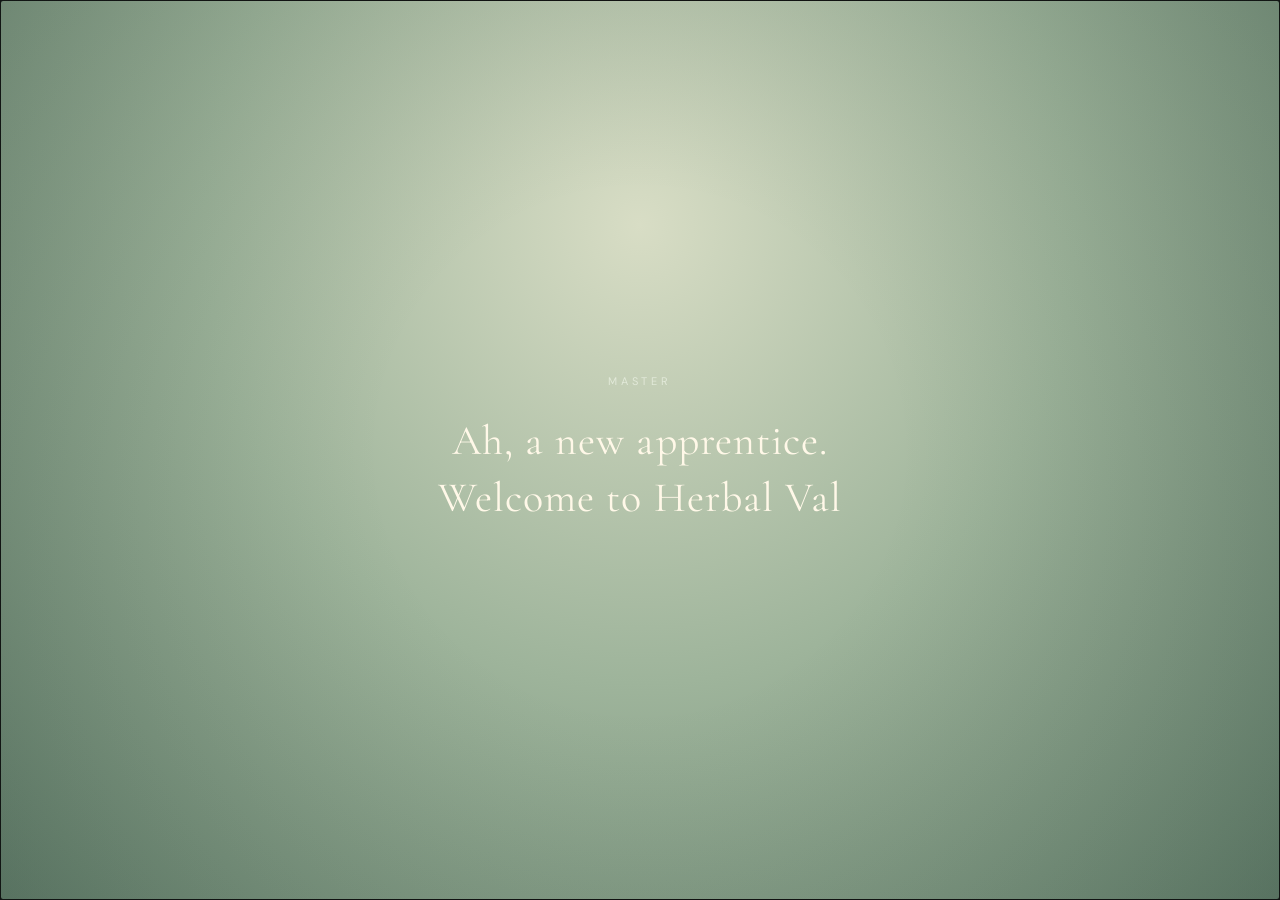
<file: index.html>
<!doctype html><html lang="en"><head><meta charset="utf-8"><meta name="viewport" content="width=device-width,initial-scale=1"><title>Herbal Valley</title><link rel="stylesheet" href="https://fonts.googleapis.com/css2?family=Noto+Serif+SC:wght@400;500;600&display=swap"><style>
@import url('https://fonts.googleapis.com/css2?family=Cormorant+Garamond:wght@400;500;600&family=DM+Sans:wght@400;500&display=swap');
*{box-sizing:border-box}html,body{margin:0;width:100%;height:100%;overflow:hidden}body{font-family:'DM Sans',sans-serif;color:#33463b;background:#e8e7dd}button{font:inherit;cursor:pointer}button:focus-visible{outline:2px solid #597c6d;outline-offset:3px}.hotspots polygon:focus,.hotspots polygon:focus-visible{outline:none!important;stroke:none!important;filter:none!important}.app,.stage{position:relative;width:100%;height:100dvh;overflow:hidden}.stage{touch-action:none;cursor:grab}.stage.dragging{cursor:grabbing}.map{position:absolute;left:50%;top:50%;width:max(100vw,177.58dvh);aspect-ratio:1671/941;transform:translate(calc(-50% + var(--px,0px)),calc(-50% + var(--py,0px)));will-change:transform}.map>img{display:block;width:100%;height:100%;pointer-events:none;user-select:none}.hotspots{position:absolute;inset:0;width:100%;height:100%;overflow:hidden}.hotspots polygon{fill:transparent;stroke:none;stroke-width:0;pointer-events:all;cursor:pointer}.glass{background:linear-gradient(135deg,rgba(255,255,255,.68),rgba(237,247,239,.27));border:1px solid rgba(255,255,255,.82);box-shadow:inset 0 1px 1px rgba(255,255,255,.95),0 9px 30px rgba(26,44,33,.13);backdrop-filter:blur(22px) saturate(1.35);-webkit-backdrop-filter:blur(22px) saturate(1.35)}.topbar{position:absolute;top:0;left:0;right:0;z-index:10;padding:clamp(14px,2.5vw,28px) clamp(16px,3vw,48px);display:flex;align-items:flex-start;justify-content:space-between;gap:12px;pointer-events:none}.brand{font:500 clamp(23px,2.7vw,39px)/1 'Cormorant Garamond',Georgia,serif;letter-spacing:.12em;text-shadow:0 1px 12px rgba(255,255,255,.7)}.sub{font-size:10px;letter-spacing:.23em;margin-top:7px;text-transform:uppercase}.topbar>div{pointer-events:auto}.switch{display:flex;gap:4px;padding:5px;border-radius:999px}.switch button{border:0;border-radius:999px;background:transparent;color:#3e5446;padding:9px 16px;font-size:13px}.switch button[aria-pressed=true]{background:rgba(255,255,255,.8);box-shadow:0 2px 10px #5264571a}.hover-label{position:fixed;z-index:12;pointer-events:none;opacity:0;transform:translate(-50%,-130%);border-radius:999px;padding:10px 19px;font:500 24px/1 'Cormorant Garamond',Georgia,serif;letter-spacing:.09em;text-transform:uppercase;white-space:nowrap;transition:opacity .12s}.hover-label.show{opacity:1}.hint{position:absolute;left:clamp(16px,3vw,48px);bottom:22px;z-index:9;pointer-events:none;font-size:10px;letter-spacing:.18em;text-transform:uppercase;text-shadow:0 1px 8px white}.picker{position:fixed;z-index:25;left:50%;top:50%;width:max-content;max-width:calc(100vw - 24px);opacity:0;visibility:hidden;pointer-events:none;transform:translate(-50%,-43%) scale(.95);transition:opacity .2s,transform .25s,visibility .2s}.picker.open{opacity:1;visibility:visible;pointer-events:auto;transform:translate(-50%,-50%) scale(1)}.picker-inner{position:relative;border-radius:26px;padding:15px 18px 14px;max-width:100%;background:linear-gradient(145deg,rgba(252,254,249,.78),rgba(231,241,233,.49));border:1px solid rgba(255,255,255,.85);box-shadow:inset 0 1px rgba(255,255,255,.95),0 18px 45px rgba(20,40,30,.16);backdrop-filter:blur(26px) saturate(1.3);-webkit-backdrop-filter:blur(26px) saturate(1.3)}.picker-head{display:flex;align-items:center;justify-content:space-between;gap:20px;margin-bottom:4px}.picker-title{font:500 27px/1 'Cormorant Garamond',Georgia,serif;letter-spacing:.04em}.close{width:29px;height:29px;border-radius:50%;border:1px solid rgba(255,255,255,.8);background:rgba(255,255,255,.45);color:#475b4d;font-size:21px;line-height:1}.herbs{display:flex;align-items:flex-end;justify-content:center;gap:clamp(3px,1vw,15px)}.herb{width:clamp(91px,11vw,146px);border:0;background:transparent;padding:4px 3px 8px;border-radius:18px;color:inherit;opacity:0;animation:appear .4s cubic-bezier(.2,.8,.2,1) forwards;animation-delay:var(--delay)}.herb:hover,.herb:focus-visible{background:rgba(255,255,255,.3)}.herb img{display:block;width:100%;height:clamp(92px,13vw,152px);object-fit:contain;filter:drop-shadow(0 4px 6px #30433122);transition:transform .22s cubic-bezier(.2,.8,.2,1),filter .22s}.herb:hover img,.herb:focus-visible img{transform:translateY(-10px) scale(1.09) rotate(-2deg);filter:drop-shadow(0 12px 9px #30433133)}.herb .en{font:500 clamp(16px,2vw,21px)/1.05 'Cormorant Garamond',Georgia,serif;margin-top:3px}.herb .zh{font-size:10px;color:#65796b;margin-top:4px}.herb[aria-selected=true]{background:rgba(255,255,255,.38)}@keyframes appear{from{opacity:0;transform:translateY(18px) scale(.9)}to{opacity:1;transform:translateY(0) scale(1)}}.detail{display:none;max-width:370px;margin:9px auto 0;padding:11px 13px;border-radius:15px;background:rgba(255,255,255,.5);font-size:12px;line-height:1.5}.detail.show{display:block}.detail-title{font:500 24px 'Cormorant Garamond',Georgia,serif}.collect{margin-top:7px;padding:7px 13px;border-radius:999px;border:1px solid #9eb3a4;background:rgba(255,255,255,.66);color:#365543}.basket{font-size:10px;letter-spacing:.08em;text-align:center;margin-top:8px;color:#526958}.night .brand,.night .sub,.night .hint{color:#f7f4e9;text-shadow:0 1px 12px #111a2c}.night .hover-label{color:#2c443b}@media(max-width:650px){.topbar{padding:14px}.brand{font-size:23px}.sub{font-size:8px}.switch button{padding:8px 10px;font-size:12px}.picker-inner{padding:12px 10px}.picker-title{font-size:23px}.herb{width:clamp(83px,27vw,125px)}.herb img{height:110px}.herb .en{font-size:17px}.hint{font-size:9px;bottom:13px}}

/* V5: airy liquid glass and opening sequence */
.glass{background:linear-gradient(135deg,rgba(255,255,255,.29),rgba(228,244,234,.09));border:1px solid rgba(255,255,255,.57);box-shadow:inset 0 1px 1px rgba(255,255,255,.53),0 7px 25px rgba(26,44,33,.09);backdrop-filter:blur(15px) saturate(1.25);-webkit-backdrop-filter:blur(15px) saturate(1.25)}
.picker-inner{background:linear-gradient(145deg,rgba(252,254,249,.43),rgba(231,241,233,.22));border-color:rgba(255,255,255,.62);box-shadow:inset 0 1px rgba(255,255,255,.64),0 14px 36px rgba(20,40,30,.12);backdrop-filter:blur(19px) saturate(1.2);-webkit-backdrop-filter:blur(19px) saturate(1.2)}
.top-actions{display:flex;gap:8px;align-items:center;flex-wrap:wrap;justify-content:flex-end}.action-icon{width:43px;height:43px;display:grid;place-items:center;border-radius:50%;color:#314b3e;padding:0;transition:transform .2s,background .2s}.action-icon:hover{transform:translateY(-3px);background:rgba(255,255,255,.4)}.action-icon svg{width:21px;height:21px;fill:none;stroke:currentColor;stroke-width:1.6;stroke-linecap:round;stroke-linejoin:round}.night .action-icon{color:#f4f3e9}.switch{margin-left:3px}.topbar{align-items:center}.utility-panel{position:fixed;right:clamp(16px,3vw,48px);top:92px;z-index:35;width:min(330px,calc(100vw - 32px));padding:20px;border-radius:22px;display:none}.utility-panel.open{display:block}.utility-panel h2{font:500 29px 'Cormorant Garamond',Georgia,serif;margin:0 0 8px}.utility-panel p,.utility-panel li{font-size:13px;line-height:1.65}.utility-panel ul{padding-left:19px}.utility-panel .utility-close{position:absolute;right:13px;top:10px;border:0;background:transparent;font-size:24px;color:inherit}
.intro{position:fixed;inset:0;z-index:100;display:flex;align-items:center;justify-content:center;text-align:center;background:radial-gradient(ellipse at 50% 42%,#254e3b 0%,#193c2e 48%,#0d271e 100%);color:#f3edda;padding:28px;transition:opacity .6s,visibility .6s}.intro.hidden{opacity:0;visibility:hidden;pointer-events:none}.intro::before{content:'';position:absolute;inset:0;pointer-events:none;background:radial-gradient(circle at 50% 50%,transparent 28%,rgba(2,13,8,.3) 100%)}.intro-content{position:relative;width:min(700px,100%);min-height:250px;display:flex;flex-direction:column;align-items:center;justify-content:center}.intro-kicker{font-size:11px;letter-spacing:.36em;color:#b9c8ac;text-transform:uppercase;margin-bottom:25px}.intro-line{font:400 clamp(25px,3.7vw,42px)/1.34 'Cormorant Garamond',Georgia,serif;letter-spacing:.025em;min-height:110px;text-wrap:balance}.intro-tip{font-size:10px;letter-spacing:.19em;text-transform:uppercase;color:#a6b9a6;margin-top:40px;animation:pulse 2.4s ease-in-out infinite}.intro-start-title{font:400 clamp(52px,9vw,96px)/1.05 'Cormorant Garamond',Georgia,serif;letter-spacing:.06em;margin:0 0 42px}.begin-btn{border:1px solid rgba(238,242,220,.56);background:rgba(255,255,255,.07);color:#f4efdc;padding:14px 35px;border-radius:999px;letter-spacing:.09em;transition:background .2s,transform .2s}.begin-btn:hover{background:rgba(255,255,255,.17);transform:translateY(-2px)}@keyframes pulse{50%{opacity:.45}}@media(max-width:750px){.topbar{flex-wrap:wrap}.top-actions{gap:5px}.action-icon{width:36px;height:36px}.switch button{padding:8px 10px}.utility-panel{top:120px}}

/* V6: Chinese typography, pictorial basket, start return */

:lang(zh), .zh, .basket-zh, .zh-text {font-family:'Source Han Serif SC','Source Han Serif CN','思源宋体','Noto Serif SC','Songti SC',serif!important}
.basket-grid{display:grid;grid-template-columns:repeat(3,minmax(0,1fr));gap:9px;margin-top:15px}
.basket-slot{min-height:134px;border:1px solid rgba(255,255,255,.6);border-radius:17px;background:rgba(255,255,255,.12);display:flex;flex-direction:column;align-items:center;justify-content:center;gap:4px;padding:8px 5px;position:relative}
.basket-slot img{width:100%;height:77px;object-fit:contain;filter:drop-shadow(0 4px 6px rgba(27,44,32,.18))}
.basket-slot .basket-name{font-size:11px;text-align:center;line-height:1.3}
.basket-slot .basket-zh{font-size:10px;color:#5a7563}
.basket-slot.empty{border-style:dashed;color:#718576;font-size:11px}
.basket-discard{border:1px solid rgba(87,111,93,.3);background:rgba(255,255,255,.27);border-radius:999px;padding:4px 11px;color:#405b48;font-size:11px;margin-top:3px}
.basket-discard:hover{background:rgba(255,255,255,.65)}
.basket-caption{font-size:11px;color:#536f5d;margin-top:12px;line-height:1.6}
.home-icon{margin-right:3px}
@media(max-width:750px){.basket-grid{gap:5px}.basket-slot{min-height:120px;padding:5px 3px}.basket-slot img{height:62px}}

/* V7: centered herb layout, correct Chinese serif, lighter sage-green intro */
@import url('https://fonts.googleapis.com/css2?family=Noto+Serif+SC:wght@400;500;600&display=swap');
:lang(zh),:lang(zh-Hans),.zh,.basket-zh,.zh-text{font-family:'Source Han Serif SC','Source Han Serif CN','Noto Serif SC','Songti SC',serif!important;font-weight:500}
.herbs{align-items:stretch;justify-content:center;gap:clamp(6px,1.2vw,17px)}
.herb{display:flex;flex-direction:column;align-items:center;justify-content:flex-start;text-align:center;min-height:190px}
.herb img{flex:none;margin-inline:auto;object-position:center}
.herb .en{width:100%;min-height:2.25em;display:flex;align-items:center;justify-content:center;text-align:center;overflow-wrap:break-word;line-height:1.12}
.herb .zh{width:100%;text-align:center;margin-top:5px;font-size:13px}
.detail-title .zh-text{font-size:.85em}
.intro{background:radial-gradient(ellipse at 48% 35%,#859d82 0%,#657f69 46%,#405e50 100%);color:#fff8e8}
.intro::before{background:radial-gradient(circle at 50% 50%,transparent 33%,rgba(26,50,39,.17) 100%)}
.intro-kicker,.intro-tip{color:#e2e9d9}
.begin-btn{background:rgba(250,252,245,.14);border-color:rgba(255,255,255,.72)}
.house-hotspot{fill:transparent;stroke:none;stroke-width:0;pointer-events:all;cursor:pointer}
.house-hotspot:focus,.house-hotspot:focus-visible{outline:none!important;stroke:none!important;filter:none!important}
@media(max-width:650px){.herb{min-height:168px}.herb .zh{font-size:12px}}

/* V9: compact 3:4 botanical case sheet; no change to map assets */
.case-shade{position:fixed;inset:0;z-index:65;display:none;align-items:center;justify-content:center;background:rgba(22,35,27,.29);backdrop-filter:blur(3px);-webkit-backdrop-filter:blur(3px);padding:18px}
.case-shade.open{display:flex}
.case-sheet{position:relative;width:min(498px,calc((100dvh - 80px)*.75),calc(100vw - 38px));aspect-ratio:3/4;max-height:calc(100dvh - 80px);padding:8px;background:#f3ecdb;color:#304538;border:2px solid #405848;box-shadow:0 20px 65px #16271d66,0 0 0 4px #f3ecdb;overflow:hidden;font-family:'Noto Serif SC','Source Han Serif SC','Songti SC',serif}
.case-sheet::before{content:none}
.case-inner{height:100%;border:1px solid #71816d;padding:18px 22px 16px;display:flex;flex-direction:column;gap:10px;background:radial-gradient(circle at 85% 75%,#dce3cf88,transparent 42%),repeating-linear-gradient(25deg,#ffffff0a 0 2px,#b2a58b09 2px 4px)}
.case-top{display:flex;justify-content:space-between;gap:6px;font-size:8px;letter-spacing:.13em;white-space:nowrap;border-bottom:1px solid #6e7f6e;padding-bottom:8px}
.case-title{text-align:center;font-size:31px;font-weight:600;letter-spacing:.08em;line-height:1.25}
.case-sub{text-align:center;font-family:Georgia,'Times New Roman',serif;font-style:italic;font-size:14px;letter-spacing:.035em}
.case-rule{height:1px;background:#72816c;flex:none}
.case-name{font-size:24px;font-weight:600;line-height:1.25}
.case-name-en{font-family:Georgia,'Times New Roman',serif;font-size:13px;font-style:italic}
.case-story{font-size:14px;line-height:1.55}
.case-symptom-title{font-size:11px;font-weight:600}
.case-tags{display:flex;gap:5px;flex-wrap:wrap}
.case-tag{flex:1;min-width:80px;text-align:center;border:1px solid #a0a88d;border-radius:11px;padding:5px 2px;font-size:12px;line-height:1.5}
.case-tag small{display:block;font-family:Georgia,serif;font-size:11px;font-style:italic}
.case-note-title{font-size:11px;font-weight:600}
.case-note{font-size:13px;line-height:1.55}
.case-bottom{margin-top:10px;display:flex;align-items:end;justify-content:space-between;gap:7px}
.case-footnote{font-size:10px;color:#66745e;line-height:1.4;max-width:340px}
.case-seal{border:1px solid #a95c44;color:#a95c44;padding:4px 3px;font-size:10px;writing-mode:vertical-rl;letter-spacing:.12em}
.case-actions{display:flex;justify-content:center;gap:10px;margin-top:10px}
.case-action{border:1px solid #dce6d7;background:rgba(249,250,244,.83);color:#344e3d;border-radius:999px;padding:8px 17px;font-family:Georgia,serif;font-size:12px}
.case-action:hover{background:white}
.case-close{position:absolute;top:-1px;right:-1px;width:28px;height:28px;border:0;background:#f3ecdb;color:#344b3b;font-size:20px;cursor:pointer;z-index:2}
.case-wrap{display:flex;flex-direction:column;align-items:center}.case-english{font-family:Georgia,"Times New Roman",serif;font-style:italic;color:#586b58;line-height:1.45}.case-story.case-english{font-size:13px}.case-note .case-english{margin-top:5px;font-size:12px}.case-sheet{overflow:hidden;scrollbar-width:thin}.case-inner{overflow-y:auto;min-height:0;scrollbar-width:thin}
@media(max-height:590px){.case-inner{gap:4px;padding:8px 11px}.case-title{font-size:19px}.case-story,.case-note{font-size:9px}.case-tags{gap:3px}.case-tag{padding:3px 1px}}

/* V11: consistent double frame and guided onboarding */
.case-sheet{border:2px solid #526b56;box-shadow:0 18px 60px #172a1f55;padding:9px}
.case-inner{border:1px solid #71816d;outline:0;gap:9px}
.case-footnote{max-width:100%;overflow-wrap:anywhere}
.guide-tour{position:fixed;z-index:55;inset:0;pointer-events:none;display:none}
.guide-tour.active{display:block}
.guide-tour .tour-spot{position:fixed;z-index:56;border:2px solid #f9f0d4;border-radius:999px;box-shadow:0 0 0 9999px rgba(19,36,27,.48),0 0 0 6px rgba(247,238,209,.24);pointer-events:none;transition:left .25s,top .25s}
.guide-tour .tour-message{position:fixed;z-index:57;right:clamp(12px,3vw,48px);top:112px;max-width:min(320px,calc(100vw - 24px));padding:17px 20px 16px;border-radius:17px;background:rgba(246,243,228,.95);border:1px solid #fff;color:#304b3a;box-shadow:0 14px 42px #10291d44;font-family:'Noto Serif SC','Source Han Serif SC','Songti SC',serif;pointer-events:auto}
.tour-message:before{content:'↑';position:absolute;right:34px;top:-36px;font:30px Georgia,serif;color:#f8efd8;animation:tour-bob 1.2s infinite alternate}
@keyframes tour-bob{to{transform:translateY(-7px)}}
.tour-heading{font-size:18px;margin:0 0 7px;font-weight:600}
.tour-copy{font-size:12px;line-height:1.65;margin:0 0 11px}
.tour-copy-en{font:italic 12px/1.5 Georgia,serif;color:#5b7160}
.tour-skip{background:transparent;border:0;color:#526a57;text-decoration:underline;font-size:11px;padding:3px 0}
.tour-controls{display:flex;justify-content:space-between;align-items:center}
.tour-target{position:relative!important;z-index:58!important;pointer-events:auto!important}
.tour-message .tour-continue{border:1px solid #9eae9c;background:#e7eee3;border-radius:999px;padding:6px 12px;color:#36503e;font-size:12px}
@media(max-width:750px){.guide-tour .tour-message{top:115px}}

/* V12: English-led casebook and onboarding; Chinese is secondary */
.case-title{font-family:Georgia,'Times New Roman',serif;font-size:29px;font-weight:500;letter-spacing:.01em}
.case-sub.case-zh-title{font-family:'Noto Serif SC','Source Han Serif SC','Songti SC',serif;font-size:13px;font-style:normal;color:#768473;letter-spacing:.18em}
.case-name{font-family:Georgia,'Times New Roman',serif;font-size:25px;font-weight:500;letter-spacing:.005em}
.case-name-en.case-zh{font-family:'Noto Serif SC','Source Han Serif SC','Songti SC',serif;font-size:13px;font-style:normal;color:#778575}
.case-story{font-family:Georgia,'Times New Roman',serif;font-size:16px;line-height:1.5;color:#31483b}
.case-story.case-zh{font-family:'Noto Serif SC','Source Han Serif SC','Songti SC',serif;font-size:11px;line-height:1.5;color:#788675}
.case-symptom-title,.case-note-title{font-family:Georgia,'Times New Roman',serif;font-size:13px;font-weight:600}
.case-zh-inline{font-family:'Noto Serif SC','Source Han Serif SC','Songti SC',serif;font-size:10px;font-weight:400;color:#84907d;margin-left:8px}
.case-tag{font-family:Georgia,'Times New Roman',serif;font-size:13px}
.case-tag small{font-family:'Noto Serif SC','Source Han Serif SC','Songti SC',serif;font-style:normal;font-size:10px;color:#819080}
.case-note{font-family:Georgia,'Times New Roman',serif;font-size:15px;line-height:1.5}
.case-note .case-zh{font-family:'Noto Serif SC','Source Han Serif SC','Songti SC',serif;font-size:11px;color:#829080;margin-top:5px}
.case-footnote{font-family:Georgia,'Times New Roman',serif;font-size:11px;line-height:1.45}
.tour-heading{font-family:Georgia,'Times New Roman',serif;font-size:20px;font-weight:500}
.tour-copy{font-family:Georgia,'Times New Roman',serif;font-size:15px;line-height:1.5}
.tour-copy-en{font-family:'Noto Serif SC','Source Han Serif SC','Songti SC',serif;font-size:11px;font-style:normal;color:#85927f}
@media(max-height:590px){.case-title{font-size:21px}.case-name{font-size:18px}.case-story{font-size:12px}.case-note{font-size:11px}}

#replayGuide{position:fixed;left:20px;bottom:43px;z-index:40;border:1px solid rgba(255,255,255,.7);background:rgba(244,247,237,.32);backdrop-filter:blur(16px);-webkit-backdrop-filter:blur(16px);color:#294b39;width:34px;height:34px;border-radius:50%;font:18px Georgia,serif;cursor:pointer;box-shadow:0 2px 10px #203b2a22}
#replayGuide:hover{background:rgba(255,255,255,.7)}
body:has(#intro:not(.hidden)) #replayGuide{display:none}

/* V14: compact papercraft brewing room */
.brew-overlay{position:fixed;inset:0;z-index:75;background:rgba(21,37,29,.58);backdrop-filter:blur(7px);display:none;align-items:center;justify-content:center;padding:18px}
.brew-overlay.open{display:flex}.brew-room{position:relative;width:min(720px,96vw);max-height:92dvh;overflow-y:auto;background:linear-gradient(145deg,#e7e5d3,#d3dcc9);border:2px solid #6c826c;box-shadow:0 24px 75px #11221977;border-radius:18px;padding:24px 28px 18px;color:#344c3b;text-align:center}
.brew-room:before{content:'';position:absolute;inset:7px;border:1px solid #9cae97;border-radius:11px;pointer-events:none}.brew-kicker{font:10px Georgia,serif;letter-spacing:.22em}.brew-title{font:500 clamp(32px,5vw,48px)/1 'Cormorant Garamond',Georgia,serif;margin:10px 0 3px}.brew-sub{font:11px/1.7 'Noto Serif SC','Songti SC',serif;color:#667766}.brew-close{position:absolute;right:16px;top:14px;border:0;background:transparent;font-size:24px;color:#47614e;z-index:2}.brew-case{margin:13px auto 0;font:italic 15px Georgia,serif}.brew-pot-scene{position:relative;margin:8px auto 0;width:min(340px,100%);height:210px;display:flex;align-items:center;justify-content:center}.brew-pot{position:relative;width:210px;height:112px;border-radius:12px 12px 90px 90px;background:linear-gradient(135deg,#a57958,#70533f 65%,#5e4436);border:5px solid #614735;box-shadow:inset 0 8px 10px #c9a08277,0 15px 20px #35453744}.brew-pot:before{content:'';position:absolute;left:-13px;right:-13px;top:-13px;height:25px;border-radius:50%;background:radial-gradient(ellipse,#526e56 0%,#3d5747 58%,#a87957 60%,#7b5842 100%);border:3px solid #654937}.brew-pot:after{content:'';position:absolute;top:26px;left:12px;right:12px;bottom:15px;border-radius:0 0 75px 75px;border-bottom:2px solid #d3a37b55}.brew-pot-scene.brewing .brew-pot{animation:potbob .65s infinite alternate}.brew-steam{position:absolute;top:0;left:50%;width:9px;height:80px;border-left:3px solid #eef6e9bb;border-radius:50%;opacity:0;transform:translateX(-50%)}.brew-pot-scene.brewing .brew-steam{animation:steam 1.2s infinite}.brew-pot-scene.brewing .brew-steam:nth-child(2){left:42%;animation-delay:.4s}.brew-pot-scene.brewing .brew-steam:nth-child(3){left:58%;animation-delay:.8s}@keyframes steam{0%{opacity:0;transform:translate(-50%,24px) scale(.7)}35%{opacity:.85}100%{opacity:0;transform:translate(-50%,-27px) scale(1.3)}}@keyframes potbob{to{transform:translateY(-2px)}}
.brew-ingredients{display:grid;grid-template-columns:repeat(3,minmax(0,1fr));gap:10px;margin:10px auto;max-width:550px}.brew-ingredient{border:1px solid #a1b29d;background:#ffffff70;border-radius:14px;min-height:137px;padding:9px 5px;display:flex;flex-direction:column;align-items:center;gap:3px;color:#344b3c}.brew-ingredient img{height:77px;width:100%;object-fit:contain}.brew-ingredient span{font:500 16px/1.1 'Cormorant Garamond',Georgia,serif}.brew-ingredient small{font:10px 'Noto Serif SC','Songti SC',serif}.brew-ingredient.selected{background:#c7d9c1aa;border-color:#567b5b}.brew-ingredient:disabled{opacity:.5;cursor:default}.brew-action{border:1px solid #6f8c72;border-radius:999px;background:#506f55;color:#fff8e8;padding:10px 25px;margin-top:7px;min-width:140px}.brew-action:disabled{opacity:.45;cursor:default}.brew-hint{font:12px/1.7 Georgia,serif;min-height:25px;margin:9px 0}.brew-result{display:none;border-top:1px solid #a0b19c;margin:15px auto 0;padding:12px 10px 2px;text-align:left;max-width:550px;font:13px/1.65 Georgia,serif}.brew-result.show{display:block}.brew-result strong{display:block;font:500 24px 'Cormorant Garamond',Georgia,serif}.brew-result .cn{font:11px/1.6 'Noto Serif SC','Songti SC',serif;color:#5a705d}.brew-disclaimer{font:10px/1.4 Georgia,serif;color:#71816c;margin-top:12px}@media(max-height:720px){.brew-room{padding:14px 18px}.brew-pot-scene{height:140px}.brew-pot{transform:scale(.8)}.brew-pot-scene.brewing .brew-pot{animation:none}.brew-ingredient{min-height:95px}.brew-ingredient img{height:48px}}

/* V15: hands-on herbal brewing */
.brew-room{width:min(760px,96vw);padding:17px 24px 14px}.brew-pot-scene{height:205px;margin:3px auto 0;overflow:visible}.brew-pot{width:240px;height:128px;position:absolute;top:58px;left:50%;transform:translateX(-50%);overflow:visible;cursor:default;isolation:isolate}.brew-pot:before{z-index:6;pointer-events:none;background:radial-gradient(ellipse,#354c3b 0%,#405e49 54%,#b38b65 57%,#7b5842 100%)}.brew-pot:after{z-index:8;pointer-events:none}.brew-pot-content{position:absolute;z-index:4;top:-3px;left:12px;right:12px;height:42px;overflow:hidden;border-radius:50%;pointer-events:none}.brew-herb-piece{position:absolute;width:58px;height:53px;object-fit:contain;filter:drop-shadow(0 2px 2px #20302055);animation:herb-land .5s cubic-bezier(.2,.9,.4,1.25) both}.brew-herb-piece:nth-child(2){width:65px;transform:rotate(30deg)}@keyframes herb-land{from{opacity:0;translate:0 -80px;scale:.45}to{opacity:1;translate:0 0;scale:1}}.brew-liquid{position:absolute;z-index:3;top:0;left:11px;right:11px;height:40px;border-radius:50%;background:radial-gradient(ellipse at 35% 30%,#d6ae6d,#8d633e 80%);opacity:0;transform:scaleY(.2);transition:opacity 1.4s,transform 1.4s;box-shadow:inset 0 0 13px #f8db9880}.brew-pot-scene.simmering .brew-liquid,.brew-pot-scene.finished .brew-liquid{opacity:1;transform:scaleY(1)}.brew-floating{position:absolute;z-index:5;top:0;left:18px;right:18px;height:36px;pointer-events:none;overflow:hidden;border-radius:50%}.brew-floating img{position:absolute;width:33px;height:30px;object-fit:contain;opacity:0;filter:sepia(.35)}.brew-pot-scene.simmering .brew-floating img,.brew-pot-scene.finished .brew-floating img{opacity:.75;animation:float-herb 3s ease-in-out infinite alternate}@keyframes float-herb{to{transform:translate(13px,5px) rotate(24deg)}}.brew-bubbles{position:absolute;z-index:6;left:18px;right:18px;top:0;height:40px;border-radius:50%;overflow:hidden;pointer-events:none}.brew-bubble{position:absolute;bottom:2px;width:8px;height:8px;border:1px solid #f8eac3;border-radius:50%;background:#fff4c244;animation:bubble-rise 1.2s ease-out infinite;opacity:0}.brew-pot-scene.simmering .brew-bubble{opacity:1}@keyframes bubble-rise{0%{transform:translateY(9px) scale(.35);opacity:0}35%{opacity:.9}100%{transform:translateY(-28px) scale(1.6);opacity:0}}.brew-fire{position:absolute;left:50%;top:177px;transform:translateX(-50%);font-size:29px;color:#b87439;opacity:.1;transition:opacity .3s;filter:drop-shadow(0 0 7px #db8d3d)}.brew-pot-scene.simmering .brew-fire{opacity:1;animation:fire-flicker .5s infinite alternate}@keyframes fire-flicker{to{transform:translateX(-50%) scale(1.16);opacity:.65}}.brew-pot-scene.simmering .brew-pot{animation:pot-vibrate .55s infinite alternate}.brew-pot-scene.finished .brew-pot{animation:none}@keyframes pot-vibrate{to{translate:0 -1px}}.brew-pot-scene.stirring .brew-liquid,.brew-pot-scene.stirring .brew-floating{animation:stir-liquid .55s ease-in-out}@keyframes stir-liquid{50%{filter:brightness(1.25);transform:rotate(8deg) scale(1.05)}}.brew-ingredients{margin:4px auto;max-width:540px}.brew-ingredient{min-height:111px;touch-action:none;cursor:grab;user-select:none}.brew-ingredient img{height:61px;pointer-events:none}.brew-ingredient.added{opacity:.48;cursor:default;background:#a5bca288}.brew-ingredient.added:after{content:'✓ In the pot';font:10px Georgia,serif;color:#45694d}.brew-pot.drop-target{outline:3px dashed #d6bb7b;outline-offset:10px}.brew-drag-ghost{position:fixed;z-index:200;width:90px;height:90px;object-fit:contain;pointer-events:none;filter:drop-shadow(0 10px 8px #2227)}.brew-flying{position:fixed;z-index:210;width:85px;height:85px;object-fit:contain;pointer-events:none;transition:left .52s cubic-bezier(.25,.65,.5,1),top .52s cubic-bezier(.2,-.3,.6,1.3),transform .52s;filter:drop-shadow(0 8px 8px #2224)}.brew-controls{max-width:540px;margin:auto}.brew-heat-label{display:flex;justify-content:space-between;font:12px Georgia,serif;margin:8px 0 4px}.brew-heat-label span{font-style:italic;color:#677a65}#brewHeat{width:100%;accent-color:#a17d52;cursor:pointer}.brew-progress{height:5px;border-radius:6px;background:#a7b5a0aa;overflow:hidden;margin:6px 0}.brew-progress>div{height:100%;width:0;background:#718e62;transition:width .12s}.brew-control-row{display:flex;justify-content:center;flex-wrap:wrap;gap:7px}.brew-control-row .brew-action{margin:3px 0;min-width:0;padding:8px 14px;font-size:12px}.brew-action.secondary{background:#f8f7ed;color:#49614c}.brew-serving{position:relative;height:0;overflow:hidden;opacity:0;transition:height .4s,opacity .4s}.brew-serving.visible{height:112px;opacity:1}.brew-bowl{position:relative;margin:10px auto 0;width:150px;height:64px;border:5px solid #d5c9ad;border-radius:12px 12px 80px 80px;background:linear-gradient(#faf4e4,#d8d6c6);box-shadow:0 8px 12px #273b3033;overflow:hidden}.brew-bowl:before{content:'';position:absolute;top:-2px;left:-5px;right:-5px;height:17px;border-radius:50%;border:3px solid #a8ae99;background:#f5f0e2;z-index:2}.brew-bowl-liquid{position:absolute;left:6px;right:6px;bottom:0;height:0;background:linear-gradient(#c9a56c,#855d3c);transition:height 1.8s}.brew-stream{position:absolute;z-index:3;left:50%;top:-10px;width:7px;height:0;background:linear-gradient(#e9cb8a,#95683f);border-radius:12px;transition:height .3s}.brew-serving.pouring .brew-stream{height:54px}.brew-serving-label{font:italic 12px Georgia,serif;margin-top:5px}.brew-result{margin-top:8px}.brew-hint{margin:3px 0;min-height:21px}.brew-disclaimer{margin-top:6px}@media(max-height:760px){.brew-room{max-height:96dvh;padding:10px 18px}.brew-pot-scene{height:155px;transform:scale(.8);margin:-15px auto}.brew-ingredient{min-height:90px}.brew-ingredient img{height:43px}}

/* V20: compact collecting interaction */
.herb{position:relative;min-height:0!important;padding:7px 7px 9px!important;border-radius:18px;background:transparent!important}
.herb[aria-selected=true]{background:rgba(255,255,255,.18)!important}
.herb.is-collected img{opacity:.68}
.herb-mark{height:17px;margin-top:5px;font:500 10px/17px 'DM Sans',sans-serif;color:#3d6951;letter-spacing:.035em}
.detail{width:max-content;max-width:min(340px,calc(100vw - 55px));margin:5px auto 0;padding:9px 14px 10px;border-radius:18px;background:linear-gradient(130deg,rgba(255,255,255,.62),rgba(239,249,241,.31));border:1px solid rgba(255,255,255,.8);box-shadow:0 7px 20px #233b2b18;backdrop-filter:blur(18px);text-align:center}
.detail-title{font-size:22px;line-height:1.15}.detail-title .zh-text{font-size:13px;color:#657a6c}
.herb-clue{font-size:11px;color:#597261;margin-top:5px}.collect{margin-top:9px;font-size:12px;padding:7px 18px;background:rgba(255,255,255,.65)}.collect:disabled{opacity:.68;cursor:default}
.herb-flying{position:fixed;z-index:90;pointer-events:none;object-fit:contain;filter:drop-shadow(0 5px 8px #1c362555)}
.basket-pulse{animation:basketPulse .48s ease-out}@keyframes basketPulse{50%{transform:scale(1.2);background:rgba(240,255,231,.75)}}
.case-footnote{display:none}

/* V22: compact contextual picking controls beneath the selected specimen */
.picker-inner{position:relative}
.picker-inner:has(.detail.show){padding-bottom:94px}
.herb[aria-selected="true"]{background:rgba(255,255,255,.12)!important;box-shadow:none!important;border-color:transparent!important}
.detail{display:none!important;position:absolute!important;z-index:8;width:max-content!important;max-width:245px!important;transform:translateX(-50%);margin:0!important;padding:7px 10px 9px!important;border-radius:19px!important;background:rgba(244,249,239,.48)!important;box-shadow:0 5px 15px #223b2b16!important;backdrop-filter:blur(14px) saturate(1.2);-webkit-backdrop-filter:blur(14px) saturate(1.2);border:1px solid rgba(255,255,255,.7)!important}
.detail.show{display:flex!important;align-items:center;flex-direction:column;gap:6px}
.detail .herb-clue{font-size:12px!important;line-height:1.3!important;white-space:normal}
.detail .collect{margin:0!important;padding:7px 16px!important;font-size:13px!important;min-height:32px}
.detail .detail-title{display:none}

/* V23: unobtrusive inline herb action; no card backdrop or overlapping herb labels */
.picker-inner:has(.detail.show){padding-bottom:14px!important}
.detail,.detail.show{position:relative!important;left:auto!important;top:auto!important;transform:none!important;width:auto!important;max-width:100%!important;margin:5px auto 0!important;padding:3px 0 0!important;border:0!important;border-radius:0!important;background:transparent!important;box-shadow:none!important;backdrop-filter:none!important;-webkit-backdrop-filter:none!important}
.detail.show{display:flex!important;gap:4px!important;align-items:center!important;justify-content:center!important}
.detail .herb-clue{font:italic 12px/1.3 Georgia,serif!important;color:#3f5b49!important;white-space:normal;text-align:center}
.detail .collect{background:transparent!important;border:0!important;border-bottom:1px solid rgba(59,91,71,.65)!important;border-radius:0!important;box-shadow:none!important;padding:3px 2px!important;margin:0!important;color:#304d3b!important;font:600 13px/1.3 Georgia,serif!important;white-space:nowrap;min-height:0!important}
.detail .collect:hover:not(:disabled){color:#172f23!important;border-bottom-color:#172f23!important;transform:translateY(-1px)}
@media(max-width:550px){.detail.show{flex-direction:column!important;gap:3px!important}}
 .intro-tip{display:none!important}

/* V27 night secrets: lightweight overlays, original map imagery untouched. */
.night-secrets{display:none;position:absolute;inset:0;z-index:9;pointer-events:none}.night .night-secrets{display:block}.night-secret{position:absolute;pointer-events:auto;border:0;cursor:pointer;color:#fff4b6;text-shadow:0 0 10px #fff5b0,0 0 23px #d7e9a0;background:transparent;filter:drop-shadow(0 0 7px #fff4ab);animation:secretFloat 3.3s ease-in-out infinite alternate}.night-secret:hover{transform:scale(1.15)}.firefly{left:47%;top:21%;font-size:29px;letter-spacing:12px}.firefly span{font-size:15px;animation:secretBlink 2s infinite alternate}.firefly span:last-child{animation-delay:.8s}.note-one{left:24%;top:51%;font-size:24px;color:#f8e9b9}.note-two{left:74%;top:65%;font-size:24px;color:#f8e9b9}@keyframes secretFloat{to{translate:0 -10px}}@keyframes secretBlink{to{opacity:.3}}.night-secret.discovered{opacity:.3;filter:none}.night-whisper{display:none;position:fixed;z-index:70;left:50%;top:50%;transform:translate(-50%,-50%);width:min(370px,calc(100vw - 36px));padding:25px 26px;border-radius:23px;color:#304c3c;background:linear-gradient(140deg,rgba(255,254,245,.94),rgba(231,240,226,.87));box-shadow:0 15px 60px #081a2290}.night-whisper.open{display:block}.night-whisper #nightWhisperClose{position:absolute;right:13px;top:10px;border:0;background:transparent;font-size:24px;color:#415e4a}.night-whisper #nightWhisperTitle{font:500 27px Georgia,serif;margin-bottom:12px}.night-whisper p{font:italic 17px/1.55 Georgia,serif;margin:0 0 13px}.night-whisper small{display:block;font:12px/1.7 'Noto Serif SC',serif;color:#718573}.night-whisper button.night-next{margin-top:15px;border:1px solid #b6cbb6;background:#ffffff88;border-radius:999px;padding:8px 16px;color:#355342}.night .house-hotspot{cursor:pointer}

/* V29: glass night discoveries, booklet rise, notebook clue challenge */
.night-whisper{background:linear-gradient(145deg,rgba(234,248,243,.50),rgba(209,229,223,.34))!important;border:1px solid rgba(255,255,255,.68)!important;backdrop-filter:blur(26px) saturate(165%)!important;-webkit-backdrop-filter:blur(26px) saturate(165%)!important;box-shadow:0 18px 60px #061b2680,inset 0 1px 0 #ffffffb8!important;color:#173d39!important}
.night-whisper #nightWhisperTitle{font-size:24px!important}.night-whisper p{font-size:16px!important}.night-whisper small{color:#365c54!important}.night-whisper button.night-next{background:rgba(245,255,249,.35)!important;backdrop-filter:blur(12px);border:1px solid #ffffffb8!important}
#fieldBookOverlay{pointer-events:auto}#fieldBookOverlay .booklet-shell{transform:translateY(110vh) scale(.93);opacity:0;transition:transform .62s cubic-bezier(.17,.88,.28,1.03),opacity .35s ease;will-change:transform,opacity}#fieldBookOverlay.booklet-visible .booklet-shell{transform:translateY(0) scale(1);opacity:1}
#secretBrewIcon{display:none!important;align-items:center;justify-content:center;font:23px Georgia,serif;position:relative}#secretBrewIcon.unlocked{display:inline-flex!important}#secretBrewIcon:after{content:'✦';position:absolute;right:2px;top:0;font-size:10px;color:#f3df8d}
.secret-panel{display:none;position:fixed;z-index:65;right:18px;top:90px;width:min(420px,calc(100vw - 36px));max-height:calc(100vh - 115px);overflow:auto;padding:24px;border-radius:26px;background:linear-gradient(135deg,rgba(237,250,243,.65),rgba(216,234,223,.46));border:1px solid rgba(255,255,255,.78);backdrop-filter:blur(28px) saturate(155%);-webkit-backdrop-filter:blur(28px) saturate(155%);box-shadow:0 20px 65px #122c2a66;color:#284638}.secret-panel.open{display:block}.secret-panel h2{font:normal 26px Georgia,serif;margin:0 30px 8px 0}.secret-panel p{font:14px/1.55 Georgia,serif;margin:7px 0}.secret-panel small{font-size:11px;color:#5a7164}.secret-close{position:absolute;right:16px;top:13px;background:transparent;border:0;font-size:25px;color:#345747;cursor:pointer}.secret-herbs{display:grid;grid-template-columns:repeat(3,1fr);gap:7px;margin:14px 0}.secret-herb{border:1px solid #ffffffb8;background:#ffffff45;border-radius:14px;padding:8px 3px;cursor:pointer;display:flex;flex-direction:column;align-items:center;gap:3px;color:#2b4a39;font:11px Georgia,serif}.secret-herb img{width:52px;height:52px;object-fit:contain}.secret-herb.selected{background:#bcd8c3a8;border-color:#537b65}.secret-herb small{font-size:10px}.secret-cta{background:#496e59;color:#fff;border:1px solid #ffffffa8;border-radius:999px;padding:10px 20px;cursor:pointer;font:14px Georgia,serif}.secret-cta:disabled{opacity:.4;cursor:default}.secret-progress{font:italic 13px Georgia,serif;margin:10px 0}
@media(max-width:600px){.secret-panel{top:78px;max-height:calc(100vh - 95px)}.secret-herbs{grid-template-columns:repeat(3,1fr)}}
/* V29: notebook clues, no 16-herb combination picker; original booklet untouched. */
.secret-herbs{display:flex;flex-direction:column;gap:10px}.secret-clue{display:flex;align-items:flex-start;gap:12px;border:1px solid rgba(255,255,255,.68);background:rgba(255,255,255,.26);border-radius:15px;padding:13px 15px;font:italic 15px/1.5 Georgia,serif}.secret-clue-num{font:12px Georgia,serif;color:#627b69;flex-shrink:0}
.secret-victory-star{text-align:center;font-size:54px;line-height:1.25;color:#b58a43;text-shadow:0 2px 0 #f8ebc5,0 0 18px #e6c67b99;animation:secret-star-appear .8s ease-out both}@keyframes secret-star-appear{from{opacity:0;transform:scale(.45) rotate(-35deg)}to{opacity:1;transform:scale(1) rotate(0)}}

/* V39: Start screen uses the actual valley map, seen through frosted glass. */
.intro.start-glass{background:#aebba7;isolation:isolate;color:#fff9e8}
.intro.start-glass::before{content:"";position:absolute;inset:-26px;z-index:-2;background:url('assets/day.png') center center/cover no-repeat;filter:blur(20px) saturate(.78) brightness(.9);transform:scale(1.035);pointer-events:none}
.intro.start-glass::after{content:"";position:absolute;inset:0;z-index:-1;background:linear-gradient(145deg,rgba(220,235,221,.33),rgba(45,80,64,.32)),radial-gradient(ellipse at center,rgba(48,74,57,.20),rgba(25,53,42,.36));pointer-events:none}
.intro.start-glass .intro-content{width:min(1040px,100%);text-shadow:0 2px 15px rgba(23,50,39,.3)}
.intro.start-glass .intro-start-title{color:#fff8df;text-shadow:0 2px 4px rgba(29,54,41,.5),0 0 20px rgba(255,246,204,.45),0 0 55px rgba(255,247,216,.3);font-family:'Cormorant Garamond',Georgia,serif}
.intro.start-glass .start-ornament,.intro.start-glass .intro-kicker{color:#fff9e6;text-shadow:0 2px 10px rgba(21,49,34,.6)}
.intro.start-glass .begin-btn{background:rgba(255,255,255,.16);border:1px solid rgba(255,250,226,.72);box-shadow:0 8px 25px rgba(29,55,41,.15),inset 0 1px rgba(255,255,255,.3);backdrop-filter:blur(12px);-webkit-backdrop-filter:blur(12px)}
.intro.start-glass .begin-btn:hover{background:rgba(255,255,255,.27)}

/* V40: brighter frost over ORIGINAL day map; title retains font and layout. */
.intro.start-glass{background:#c8d3c0}
.intro.start-glass::before{filter:blur(20px) saturate(.86) brightness(1.17)!important}
.intro.start-glass::after{background:linear-gradient(145deg,rgba(250,253,238,.26),rgba(212,231,211,.20)),radial-gradient(ellipse at center,rgba(231,242,222,.08),rgba(76,111,87,.16))!important}
.intro.start-glass .intro-start-title{font-weight:700!important;color:#fff9e7;text-shadow:0 2px 5px rgba(37,64,48,.5),0 0 17px rgba(255,248,220,.42)!important}
/* V40: no visible hotspot boxes, including hover and current step. */
#workScene .work-item,#workScene .work-item:hover,#workScene .work-item:focus,#workScene .work-item:focus-visible,#workScene .work-item.work-next{outline:none!important;outline-offset:0!important;border:0!important;background:transparent!important;box-shadow:none!important;filter:none!important;transform:none!important}
/* Master dialogue: larger quotation, bilingual, named speaker, without a face. */
#workMaster{top:10%;left:34%;width:49%;min-height:78px;padding:17px 19px 11px;background:rgba(250,238,210,.91);border:1.5px solid rgba(253,238,202,.95);border-radius:24px;box-shadow:0 5px 16px #50472e3b;text-align:center}
#workMaster::before{content:'Master';position:absolute;left:17px;top:5px;color:#8b7455;font:italic 600 13px/1 'Cormorant Garamond',Georgia,serif;letter-spacing:.06em}
#workMasterEn{font:italic 600 clamp(19px,2.05vw,27px)/1.2 'Cormorant Garamond',Georgia,serif;color:#534631;padding-top:4px}
#workMasterEn::before{content:'“';margin-right:3px}#workMasterEn::after{content:'”';margin-left:3px}
#workMasterZh{display:block;margin-top:5px;font:clamp(11px,1.08vw,14px)/1.45 'Songti SC','Noto Serif SC','SimSun',serif;color:#75634e}
/* Today's Case is always rendered from the active case, not baked into the image. */
#workTodayCase{left:3.9%;top:23.3%;width:11.7%;height:29.5%;padding:6px 2px;gap:clamp(6px,1.1vw,15px);justify-content:center;align-items:center;overflow:visible;color:#684b33;text-shadow:0 1px 1px #fff3dc88}
#workTodayCase strong{font:italic 600 clamp(13px,1.45vw,19px)/1.1 'Cormorant Garamond',Georgia,serif;letter-spacing:.01em;text-transform:none;white-space:normal}
#workTodayCase strong::after{content:'❧';display:block;font:14px Georgia,serif;margin-top:6px;color:#ae8a58}
#workTodayCase span{display:block;font:italic 600 clamp(16px,1.85vw,25px)/1.05 'Cormorant Garamond',Georgia,serif;letter-spacing:0;overflow-wrap:normal;text-wrap:balance}
#workTodayCase small{display:block;font:clamp(10px,1.05vw,14px)/1.35 'Songti SC','Noto Serif SC','SimSun',serif;letter-spacing:.05em;color:#785c42}
@media(max-width:680px){#workMaster{top:11%;left:30%;width:60%;padding:16px 9px 8px;min-height:68px}#workMasterEn{font-size:16px}#workMasterZh{font-size:10px}#workTodayCase{left:3.4%;width:12.8%;gap:4px}#workTodayCase strong{font-size:11px}#workTodayCase span{font-size:13px}#workTodayCase small{font-size:9px}}


/* V42: One Master dialogue only. Inventory floats independently over the original scene. */
.workscene{bottom:0!important}
.workstatus{position:absolute;bottom:14px;left:50%;right:auto;transform:translateX(-50%);width:max-content;max-width:calc(100% - 42px);height:auto!important;min-height:0!important;padding:7px 11px!important;display:flex;justify-content:center;align-items:center;z-index:9;border:1px solid rgba(255,255,255,.63)!important;border-radius:24px;background:rgba(234,244,229,.19)!important;box-shadow:0 8px 26px rgba(31,49,34,.16),inset 0 1px rgba(255,255,255,.48)!important;backdrop-filter:blur(18px) saturate(135%);-webkit-backdrop-filter:blur(18px) saturate(135%)}
.work-tray{min-height:0!important;justify-content:center;flex-wrap:nowrap;gap:9px}
.work-zoom{bottom:95px!important}
@media(max-width:680px){.workstatus{bottom:10px;max-width:calc(100% - 20px);padding:5px 7px!important}.work-tray{gap:5px;flex-wrap:wrap}.work-zoom{bottom:85px!important}}
</style><style>
/* V35: standalone object-interaction apothecary. Booklet assets and CSS untouched. */
.intro:not(.hidden){background:radial-gradient(ellipse at 50% 25%,#d8ddc5 0%,#9eb49b 48%,#647f6c 100%)}
.start-ornament{font:11px Georgia,serif;letter-spacing:.23em;color:#f9f1db;margin-bottom:20px}.start-emblem{font:74px Georgia,serif;color:#f5e8c5;line-height:1;filter:drop-shadow(0 6px 10px #344a3444)}.start-subtitle{font:italic clamp(13px,2vw,17px)/1.6 Georgia,serif;color:#f6f1df;max-width:390px;margin:12px auto 22px}.start-footer{font:12px 'Songti SC',serif;color:#e7e9d8;margin-top:22px;letter-spacing:.12em}
.workshop{position:fixed;inset:0;z-index:110;background:rgba(18,34,28,.77);display:none;align-items:center;justify-content:center;padding:15px;backdrop-filter:blur(9px)}.workshop.open{display:flex}.workroom{position:relative;width:min(1050px,98vw);height:min(730px,96dvh);overflow:hidden;border-radius:17px;border:2px solid #b9a580;background:linear-gradient(#d8cbb0,#b9ad8e);box-shadow:0 24px 90px #08140cbb;color:#453e2f;font-family:Georgia,serif}.workroom:before{content:'';position:absolute;inset:9px;border:1px solid #eee2c188;border-radius:10px;pointer-events:none;z-index:6}.worktop{position:absolute;z-index:8;left:25px;right:25px;top:14px;display:flex;justify-content:space-between;align-items:center;pointer-events:none}.worktop>*{pointer-events:auto}.worktitle{font:24px 'Cormorant Garamond',Georgia,serif}.worktitle small{display:block;font:10px 'Songti SC',serif}.workclose{border:1px solid #998b72;background:#efe6d6c9;border-radius:50%;width:35px;height:35px;font-size:22px;color:#544c39}.workscene{position:absolute;inset:0 0 145px;overflow:hidden;background:radial-gradient(ellipse at 50% 25%,#eee2c8,#c8b997 75%)}.workscene:after{content:'';position:absolute;bottom:0;left:0;right:0;height:30%;background:linear-gradient(#9a7959,#6b503d);border-top:11px solid #76553e;box-shadow:0 -8px 20px #493c2933}.work-shelf{position:absolute;top:20%;left:8%;width:25%;height:40%;border:12px solid #7d6347;background:repeating-linear-gradient(0deg,#9c8262 0 9px,#b69b76 9px 100px);box-shadow:inset 0 0 25px #4a3a2955}.work-shelf:before{content:'▣  ▣  ▣';position:absolute;top:14%;left:10%;font-size:40px;letter-spacing:10px;color:#d2bb8b}.work-window{position:absolute;top:16%;right:10%;width:25%;height:38%;border:13px solid #8a7456;border-radius:50% 50% 4px 4px;background:radial-gradient(circle at 60% 30%,#f5e4aa,#b7c5a5 65%,#869e8e);box-shadow:inset 0 0 25px #47604d66}.work-window.night{background:radial-gradient(circle at 65% 26%,#f1e7bd 0 9%,#4d6e78 10%,#233e4a 85%)}.work-item{position:absolute;z-index:4;border:0;background:none;color:#493c2a;cursor:pointer;touch-action:manipulation;transition:transform .2s,filter .2s;filter:drop-shadow(0 6px 3px #31271d44)}.work-item:hover,.work-item:focus-visible{transform:translateY(-5px) scale(1.04);filter:drop-shadow(0 0 12px #f7d58f)}.work-item:disabled{opacity:.45;cursor:not-allowed}.work-item span{display:block;background:#eee4ccdf;border:1px solid #a38f70;border-radius:15px;padding:3px 9px;font:12px Georgia,serif;white-space:nowrap}.work-basket{left:8%;bottom:7%;font-size:70px}.work-kettle{left:27%;bottom:12%;font-size:67px}.work-mortar{left:43%;bottom:12%;font-size:62px}.work-match{right:27%;bottom:13%;font-size:55px}.work-spoon{right:10%;bottom:10%;font-size:67px}.work-pot{left:50%;bottom:1%;transform:translateX(-50%);font-size:94px;z-index:5}.work-pot:hover{transform:translateX(-50%) translateY(-4px)}.work-fire{position:absolute;z-index:3;left:50%;bottom:0;transform:translateX(-50%);font-size:55px;opacity:.2}.work-fire.on{opacity:1;animation:fire-flicker .6s infinite alternate}.work-pot.bubbling{animation:work-bubble .7s infinite alternate}@keyframes work-bubble{to{translate:0 -3px}}.work-door{right:4%;top:45%;font-size:54px}.work-drawer{left:13%;top:35%;font-size:46px}.work-bowl{right:4%;bottom:5%;font-size:60px}.workstatus{position:absolute;bottom:0;left:0;right:0;height:145px;background:linear-gradient(90deg,#e6dbc5,#f5ecd9,#e6dbc5);border-top:3px solid #9e886b;padding:12px 24px 10px;z-index:7;display:flex;flex-direction:column;gap:6px}.workstatus p{margin:0;font:italic 16px/1.4 Georgia,serif}.workstatus small{font:11px 'Songti SC',serif;color:#6d6858}.work-tray{display:flex;gap:9px;align-items:center;min-height:49px;flex-wrap:wrap}.work-tray button,.work-action{background:#f6eddd;border:1px solid #a89778;border-radius:22px;padding:7px 13px;color:#4a5745;font:12px Georgia,serif;cursor:pointer}.work-tray button:disabled{opacity:.4}.work-action{background:#627b60;color:white}.work-zoom{position:absolute;z-index:12;inset:55px 8% 160px;background:linear-gradient(135deg,#e9dec4,#c3b392);border:2px solid #9e886a;border-radius:14px;display:none;align-items:center;justify-content:center;flex-direction:column;padding:22px;text-align:center;box-shadow:0 15px 40px #2c251b77}.work-zoom.open{display:flex}.work-zoom h3{font:32px 'Cormorant Garamond',Georgia,serif;margin:0 0 8px}.work-zoom p{max-width:550px;font:15px/1.6 Georgia,serif}.work-zoom .work-zoom-actions{display:flex;gap:12px;flex-wrap:wrap;justify-content:center}.work-zoom .work-zoom-actions button{padding:12px 20px;border-radius:30px;border:1px solid #8a785b;background:#f9f0dc;color:#485e49;cursor:pointer}.work-zoom .work-zoom-actions button:disabled{opacity:.4}.work-zoom .work-zoom-actions .primary{background:#5c765c;color:#fff}.work-gauge{display:flex;align-items:center;gap:15px;margin:15px}.work-gauge button{font-size:24px}.work-stamp{border:0;background:transparent;cursor:pointer;display:flex;flex-direction:column;align-items:center;gap:7px}.work-stamp svg{width:120px;height:120px;filter:drop-shadow(2px 4px 2px #6b423b33)}.work-stamp.pressed{animation:stampdown .55s ease-out}@keyframes stampdown{0%{transform:translateY(-55px) rotate(-12deg);opacity:.4}60%{transform:translateY(5px) rotate(1deg)}100%{transform:none;opacity:1}}.work-stamp-caption{color:#9c463b;letter-spacing:.16em;font-size:13px}.work-seal-gold{color:#b18a45;font-size:90px;animation:secret-star-appear .8s both}.work-hidden{display:none!important}@media(max-width:680px){.workroom{height:95dvh}.workscene{bottom:165px}.workstatus{height:165px;padding:10px}.work-item{font-size:43px!important}.work-pot{font-size:70px!important}.work-item span{font-size:9px}.work-zoom{inset:55px 4% 177px;padding:12px;overflow:auto}.work-zoom h3{font-size:24px}}
/* V36: transparent inventory, unlabeled physical objects and scene closeups */
.work-item>span{display:none!important}.work-item{border-radius:15px}.workstatus{background:linear-gradient(0deg,rgba(227,231,215,.12),rgba(242,243,227,.30));backdrop-filter:blur(18px) saturate(135%);-webkit-backdrop-filter:blur(18px) saturate(135%);border-top:1px solid rgba(255,255,255,.54);box-shadow:0 -7px 22px #4b4b3433}.workstatus p{font-size:14px}.work-tray{background:transparent!important;gap:10px;align-items:center;min-height:62px}.work-tray .work-slot{width:57px;height:57px;display:grid;place-items:center;padding:5px;border-radius:16px;border:1px solid rgba(255,255,255,.66);background:rgba(241,246,235,.19);box-shadow:inset 0 1px 1px #ffffff66;backdrop-filter:blur(12px);-webkit-backdrop-filter:blur(12px);cursor:pointer;transition:transform .2s,border-color .2s,box-shadow .2s}.work-tray .work-slot img{width:100%;height:100%;object-fit:contain;pointer-events:none}.work-tray .work-slot svg{width:46px;height:46px}.work-tray .work-slot.chosen{border-color:#d6b768;box-shadow:0 0 0 2px #e6c77b77,0 0 18px #efdb8b99;background:rgba(255,247,210,.26);transform:translateY(-4px)}.work-tray .work-slot.used{opacity:.36;filter:grayscale(.4)}.work-zoom{background:radial-gradient(ellipse at 50% 25%,#f0e6d2,#c7b598);box-shadow:0 20px 80px #271f14aa}.work-back{position:absolute;top:12px;left:16px;background:#f3e8d8a8;border:1px solid #ac987b;border-radius:50%;width:38px;height:38px;font-size:31px;line-height:26px;cursor:pointer;color:#534936}.work-zoom-visual{height:min(220px,30vh);min-height:105px;width:min(430px,95%);display:grid;place-items:center;margin:5px auto 13px}.zoom-art{height:100%;width:100%;display:grid;place-items:center;font-size:105px;color:#70553d;text-shadow:0 7px 12px #30271a44}.jug-art{position:relative}.water-track{position:absolute;right:14%;top:15%;height:72%;width:20px;border:2px solid #806e58;border-radius:9px;overflow:hidden;background:#d7d2bc}.water-track>div{position:absolute;bottom:0;left:0;right:0;background:#7fa6a3;transition:height .25s}.cabinet-art{width:75%;border:14px solid #866c4c;background:repeating-linear-gradient(0deg,#b59a74 0 13px,#9a7d5a 13px 75px)}.drawer-pull{background:#8e7355;border:8px solid #634d37;width:75%;height:65%;display:grid;place-items:center;font-size:65px}.mortar-cup{width:190px;height:120px;border:13px solid #8c785d;border-top:19px solid #a99778;border-radius:15px 15px 90px 90px;background:#a9987c;display:flex;justify-content:center;align-items:center;gap:3px;box-shadow:0 18px 17px #3d30284d}.mortar-cup img{width:55px;height:65px;object-fit:contain}.pot-art{height:85%;width:230px;border:17px solid #8c6e4f;border-radius:35px 35px 90px 90px;background:linear-gradient(#a88962,#71533b);display:grid;place-items:start center;padding:9px}.pot-liquid{background:#9b8f63;border-radius:50%;width:100%;height:46px;font-size:26px;color:#f3d9aa}.pot-liquid.fierce{animation:work-bubble .35s infinite alternate}.work-door.ajar{filter:drop-shadow(0 0 16px #f2ae56)}.work-jars{display:flex;gap:12px;justify-content:center;padding:24px 5px}.work-jars i{width:35px;height:53px;background:#d7c69c;border:4px solid #8b7457;border-radius:5px 5px 13px 13px;box-shadow:inset 0 -14px 0 #8c967166}.workscene .work-shelf:before{display:none}@media(max-width:680px){.work-tray .work-slot{width:45px;height:45px}.work-zoom-visual{height:130px}.zoom-art{font-size:70px}}

/* V37: restore visible, recognisable apothecary tools in the room, with no text labels. */
.work-item>span{display:grid!important;place-items:center;background:none!important;border:0!important;border-radius:0!important;padding:0!important;box-shadow:none!important;width:100%;height:100%;font-size:0!important}
.work-item{display:grid;place-items:center;padding:0;min-width:0;min-height:0;overflow:visible;filter:drop-shadow(0 7px 4px #38271955)}
.work-item svg{display:block;width:100%;height:100%;overflow:visible;pointer-events:none}
.work-basket{left:8%;bottom:6%;width:95px;height:85px}
.work-kettle{left:27%;bottom:7%;width:86px;height:102px}
.work-mortar{left:39%;bottom:6%;width:104px;height:90px}
.work-match{right:26%;bottom:9%;width:65px;height:66px}
.work-spoon{right:11%;bottom:10%;width:91px;height:86px}
.work-pot{left:54%;bottom:2%;width:157px;height:122px;transform:translateX(-50%)}
.work-bowl{right:3%;bottom:5%;width:93px;height:71px}
.work-drawer{left:14%;top:37%;width:75px;height:62px}
.work-door{right:4%;top:45%;width:75px;height:70px}
.work-fire{left:54%;bottom:3%;font-size:44px}
.work-item:focus-visible{outline:2px solid #ead399;outline-offset:4px}
@media(max-width:680px){.work-basket{width:65px;height:59px}.work-kettle{width:59px;height:72px}.work-mortar{width:69px;height:65px}.work-match{width:46px;height:48px}.work-spoon{width:62px;height:58px}.work-pot{width:104px;height:87px}.work-bowl{width:65px;height:52px}.work-drawer,.work-door{width:55px;height:48px}}
</style><style>/* V38 scene art and no-overlap transparent hotspots */
.workscene{background:#9fa98c url('assets/apothecary-papercut.png') center center / 100% 100% no-repeat!important}
.workscene:after,.work-shelf,.work-window,.work-fire{display:none!important}
.worktop{top:13px;left:24px;right:24px}.worktitle{font-size:21px;color:#f9edcf;text-shadow:0 1px 3px #4b573c}
.worktitle small{font-size:11px;color:#f9edcf}
.workroom{background:#a7af91;border-color:#e4d9b5}
.work-item{background:transparent!important;box-shadow:none!important;border:0!important;filter:none!important;transform:none!important;z-index:4;border-radius:12px}
.work-item>span{display:none!important}
.work-item:hover,.work-item:focus-visible,.work-item.work-next{transform:none!important;filter:none!important;outline:2px solid rgba(251,232,176,.6);outline-offset:-2px;background:rgba(255,247,213,.10)!important}
.work-basket{left:5%;top:60%;width:16%;height:21%;bottom:auto}
.work-mortar{left:24%;top:61%;width:13%;height:19%;bottom:auto}
.work-kettle{left:41%;top:56%;width:15%;height:24%;bottom:auto}
.work-match{left:55%;top:67%;width:8%;height:12%;right:auto;bottom:auto}
.work-spoon{left:64%;top:66%;width:8%;height:14%;right:auto;bottom:auto}
.work-bowl{left:70%;top:62%;width:9%;height:19%;right:auto;bottom:auto}
.work-pot{left:81%;top:49%;width:17%;height:22%;bottom:auto;transform:none!important}
.work-pot:hover{transform:none!important}
.work-door{left:82%;top:71%;width:14%;height:12%;right:auto}
.work-drawer{left:19%;top:38%;width:23%;height:23%}
.work-master{position:absolute;z-index:7;top:11%;left:36%;width:44%;min-height:60px;padding:9px 18px;background:rgba(248,237,210,.87);border:2px solid rgba(246,227,183,.92);border-radius:26px;box-shadow:0 5px 13px #4e4c3638;text-align:center;color:#534936;font:clamp(12px,1.5vw,17px)/1.3 Georgia,serif;pointer-events:none}
.work-master small{display:block;margin-top:4px;font:clamp(10px,1.15vw,13px)/1.35 'Songti SC','SimSun',serif;color:#70664e}
.work-case-note{position:absolute;z-index:3;left:4%;top:29%;width:11%;height:23%;display:flex;flex-direction:column;justify-content:center;gap:7px;text-align:center;color:#66513b;font:clamp(10px,1.3vw,14px)/1.2 Georgia,serif;pointer-events:none;overflow:hidden}
.work-case-note strong{font-size:10px;letter-spacing:.08em}.work-case-note small{font:11px 'Songti SC','SimSun',serif}
.workstatus{height:145px}.workscene{bottom:145px}
@media(max-width:680px){.work-master{left:32%;width:55%;top:13%;padding:6px;font-size:11px}.work-case-note{font-size:9px}.workstatus{height:165px}.workscene{bottom:165px}}
</style><style>

/* V41: balanced scroll typography; existing painted scroll and scene are unchanged. */
#workTodayCase{
 left:3.6%!important;top:22.2%!important;width:12.8%!important;height:30.6%!important;
 padding:7px 5px 10px!important;box-sizing:border-box!important;
 display:flex!important;flex-direction:column!important;align-items:center!important;
 justify-content:center!important;gap:0!important;overflow:hidden!important;
 text-align:center!important;pointer-events:none!important;
}
#workTodayCase strong{
 display:block!important;width:100%!important;flex:0 0 auto!important;
 font:italic 600 clamp(11px,1.35vw,17px)/1.12 'Cormorant Garamond',Georgia,serif!important;
 margin:0 0 clamp(7px,1.2vw,14px)!important;letter-spacing:-.02em!important;
}
#workTodayCase strong::after{
 content:'✧'!important;display:block!important;margin:clamp(4px,.65vw,8px) auto 0!important;
 font:11px/1 Georgia,serif!important;color:#ad8659!important;
}
#workTodayCase span{
 display:block!important;width:100%!important;flex:0 1 auto!important;
 font:italic 600 clamp(13px,1.85vw,23px)/1.08 'Cormorant Garamond',Georgia,serif!important;
 margin:0!important;letter-spacing:-.035em!important;overflow-wrap:normal!important;
}
#workTodayCase small{
 display:block!important;flex:0 0 auto!important;width:100%!important;
 font:clamp(10px,1.1vw,14px)/1.25 'Songti SC','Noto Serif SC','SimSun',serif!important;
 margin:clamp(5px,.85vw,11px) 0 0!important;padding-top:clamp(4px,.55vw,7px)!important;
 border-top:1px solid rgba(137,104,65,.36)!important;letter-spacing:.04em!important;
}
/* Compact, genuinely translucent frosted-glass dialogue, with visible scene behind it. */
#workMaster{
 top:9.3%!important;left:37%!important;width:40%!important;min-height:0!important;
 box-sizing:border-box!important;padding:14px 16px 9px!important;
 background:linear-gradient(135deg,rgba(250,250,230,.46),rgba(237,242,220,.31))!important;
 -webkit-backdrop-filter:blur(14px) saturate(125%)!important;
 backdrop-filter:blur(14px) saturate(125%)!important;
 border:1.5px solid rgba(255,248,220,.78)!important;border-radius:23px!important;
 box-shadow:0 4px 15px rgba(52,65,43,.14),inset 0 1px 0 rgba(255,255,255,.58)!important;
}
#workMaster::before{top:4px!important;left:14px!important;font-size:11px!important}
#workMasterEn{font-size:clamp(14px,1.6vw,20px)!important;line-height:1.17!important;padding-top:4px!important}
#workMasterZh{font-size:clamp(10px,.95vw,12px)!important;line-height:1.25!important;margin-top:3px!important}
@media(max-width:680px){
 #workTodayCase{left:3.1%!important;width:13.6%!important;padding:2px!important}
 #workTodayCase strong{font-size:clamp(8px,2.1vw,12px)!important;margin-bottom:4px!important}
 #workTodayCase strong::after{font-size:8px!important;margin-top:3px!important}
 #workTodayCase span{font-size:clamp(9px,2.5vw,14px)!important}
 #workTodayCase small{font-size:clamp(7px,1.7vw,10px)!important;margin-top:4px!important;padding-top:3px!important}
 #workMaster{top:10%!important;left:32%!important;width:55%!important;padding:12px 8px 6px!important}
 #workMasterEn{font-size:clamp(12px,2.7vw,16px)!important}
 #workMasterZh{font-size:10px!important}
}

</style><style>
/* V43: maintain the original 1672:941 painted artwork ratio, no stretched objects. */
#workshop .workroom{
 width:min(1200px,calc(100vw - 30px),calc((100dvh - 30px) * 1672 / 941))!important;
 height:auto!important;aspect-ratio:1672 / 941!important;
 max-height:calc(100dvh - 30px)!important;
}
#workshop .workscene{inset:0!important;background-size:100% 100%!important}
/* Inventory is centered relative to the room, not to the painted scene or screen. */
#workshop .workstatus{
 position:absolute!important;left:50%!important;right:auto!important;
 top:auto!important;bottom:2.4%!important;
 transform:translateX(-50%)!important;
 width:max-content!important;max-width:calc(100% - 32px)!important;
 height:auto!important;min-height:0!important;
 margin:0!important;padding:7px 10px!important;
 display:flex!important;flex-direction:row!important;
 justify-content:center!important;align-items:center!important;
 gap:0!important;z-index:11!important;
 border:1px solid rgba(255,255,255,.65)!important;
 border-radius:23px!important;
 background:rgba(232,242,222,.22)!important;
 box-shadow:0 7px 24px rgba(36,49,33,.18),inset 0 1px rgba(255,255,255,.48)!important;
 backdrop-filter:blur(18px) saturate(130%)!important;
 -webkit-backdrop-filter:blur(18px) saturate(130%)!important;
}
#workshop .work-tray{
 display:flex!important;flex-wrap:nowrap!important;justify-content:center!important;
 align-items:center!important;gap:8px!important;min-height:0!important;
 width:max-content!important;max-width:100%!important;margin:0!important;
}
#workshop .work-tray .work-slot{flex:0 0 auto!important}
@media(max-width:680px){
 #workshop .workstatus{bottom:2%!important;padding:4px 6px!important}
 #workshop .work-tray{gap:4px!important}
 #workshop .work-tray .work-slot{width:clamp(25px,6vw,43px)!important;height:clamp(25px,6vw,43px)!important;padding:3px!important}
}
</style><style id="v44-pour-style">
.work-zoom{background:linear-gradient(135deg,rgba(249,245,226,.88),rgba(212,225,207,.78))!important;backdrop-filter:blur(23px) saturate(130%);-webkit-backdrop-filter:blur(23px) saturate(130%);border:1px solid rgba(255,255,255,.75)!important;box-shadow:0 22px 65px rgba(29,45,30,.26),inset 0 1px rgba(255,255,255,.65)!important}
.work-pour-art{position:relative;width:min(370px,95%);height:min(260px,34vh);margin:0 auto;display:grid;place-items:center}
.work-pour-art img{width:100%;height:100%;object-fit:contain;filter:drop-shadow(0 8px 12px rgba(75,53,32,.14));transform-origin:35% 34%;animation:work-pour-tilt 2.15s ease-in-out both}
.work-pour-art .work-pour-sheen{position:absolute;left:58%;top:37%;width:13%;height:43%;border-radius:50%;background:linear-gradient(180deg,rgba(255,237,170,.0),rgba(244,191,79,.50),rgba(255,234,153,.15));transform:rotate(-9deg);animation:work-pour-flow 2.2s ease-in-out both;pointer-events:none}
@keyframes work-pour-tilt{0%{transform:translateY(-7px) rotate(-8deg);opacity:.6}25%{transform:rotate(0deg);opacity:1}75%{transform:rotate(2deg)}100%{transform:rotate(0deg)}}
@keyframes work-pour-flow{0%,8%{opacity:0;transform:scaleY(.12) rotate(-9deg)}28%,75%{opacity:.9;transform:scaleY(1) rotate(-9deg)}100%{opacity:0;transform:scaleY(.12) rotate(-9deg)}}
.work-zoom.work-pouring .work-zoom-actions button{pointer-events:none;opacity:.45}
.work-reset{background:rgba(248,244,225,.8)!important;color:#506d53!important;border:1px solid #91a18b!important}
</style><style id="v45-workshop-fixes">
/* Closeups use real translucent glass, with the painted room visible behind. */
#workshop .work-zoom{background:linear-gradient(145deg,rgba(246,247,228,.38),rgba(204,221,201,.30))!important;-webkit-backdrop-filter:blur(15px) saturate(130%)!important;backdrop-filter:blur(15px) saturate(130%)!important;overflow:hidden!important;isolation:isolate!important;gap:5px!important;}
#workshop .work-zoom h3,#workshop .work-zoom p,#workshop .work-zoom-actions,#workshop .work-back,#workshop #workZoomExtras{position:relative;z-index:5!important}
#workshop .work-zoom-actions{flex:0 0 auto!important;margin-top:9px!important;min-height:48px!important;align-items:center!important}
#workshop .work-zoom-actions button{position:relative!important;z-index:6!important;pointer-events:auto!important;min-height:44px!important;box-shadow:0 4px 12px rgba(38,48,31,.14)!important}
#workshop .work-zoom-visual{height:clamp(120px,28vh,255px)!important;min-height:0!important;max-height:38%!important;flex:1 1 auto!important;margin:0 auto!important;overflow:hidden!important;pointer-events:none!important;position:relative!important;z-index:1!important}
#workshop .work-zoom-visual *,#workshop .work-pour-art,#workshop .work-pour-art *{pointer-events:none!important}
#workshop .work-pour-art{width:100%!important;height:100%!important;max-height:100%!important;overflow:hidden!important}
#workshop .work-pour-art img{width:100%!important;height:100%!important;object-fit:contain!important}
#workshop .work-zoom-visual .work-stage-art{width:100%;height:100%;display:block;object-fit:contain;border-radius:13px;filter:drop-shadow(0 6px 12px rgba(61,52,35,.14))}
#workshop .work-zoom .work-zoom-actions button:focus-visible{outline:3px solid #c69e51!important;outline-offset:2px}
@media(max-height:650px){#workshop .work-zoom{top:9%!important;bottom:12%!important;padding:10px!important}#workshop .work-zoom h3{font-size:22px!important}#workshop .work-zoom p{margin:3px!important;font-size:12px!important}#workshop .work-zoom-visual{max-height:32%!important}}
</style><style id="v46-compact-closeups">
/* Small, clear glass closeup, with artwork contained in its own row. */
#workshop .work-zoom{inset:auto!important;left:50%!important;top:50%!important;bottom:auto!important;right:auto!important;transform:translate(-50%,-50%)!important;width:min(530px,calc(100% - 44px))!important;max-height:min(580px,83%)!important;min-height:0!important;padding:35px 22px 23px!important;background:linear-gradient(135deg,rgba(248,249,231,.23),rgba(209,227,204,.17))!important;border:1px solid rgba(255,255,255,.82)!important;border-radius:25px!important;-webkit-backdrop-filter:blur(8px) saturate(120%)!important;backdrop-filter:blur(8px) saturate(120%)!important;box-shadow:0 16px 55px rgba(27,46,29,.20),inset 0 1px rgba(255,255,255,.62)!important;overflow-y:auto!important;overflow-x:hidden!important;gap:8px!important}
#workshop .work-zoom h3{font-size:clamp(24px,3vw,32px)!important;line-height:1.15!important;margin:0!important}
#workshop .work-zoom p{margin:0!important;line-height:1.4!important}
#workshop .work-zoom-visual{flex:0 0 auto!important;width:min(340px,100%)!important;height:clamp(140px,26vh,210px)!important;min-height:0!important;max-height:none!important;margin:2px auto!important;overflow:visible!important;display:grid!important;place-items:center!important;pointer-events:none!important}
#workshop .work-zoom-visual .work-stage-art{max-width:100%!important;max-height:100%!important;width:auto!important;height:100%!important;object-fit:contain!important;border-radius:0!important}
#workshop .work-pour-art{width:100%!important;height:100%!important;overflow:visible!important;display:grid!important;place-items:center!important}
#workshop .work-pour-art img{max-width:100%!important;max-height:100%!important;width:auto!important;height:100%!important;object-fit:contain!important}
#workshop .work-pour-sheen{display:none!important}
#workshop .work-zoom-actions{position:relative!important;z-index:20!important;flex:0 0 auto!important;margin:7px auto 0!important;padding:0!important;min-height:52px!important;pointer-events:auto!important}
#workshop .work-zoom-actions button{pointer-events:auto!important;position:relative!important;z-index:21!important}
#workshop .work-zoom-visual,#workshop .work-zoom-visual *{pointer-events:none!important}
.v46-water-scene{position:relative;width:100%;height:100%;display:grid;place-items:center}
.v46-water-gauge{position:absolute;right:2%;top:12%;width:24px;height:75%;border:2px solid rgba(91,104,83,.75);border-radius:13px;background:rgba(240,247,234,.32);overflow:hidden;box-shadow:0 2px 8px #263e2633}
.v46-target-line{position:absolute;left:0;right:0;bottom:78%;border-top:3px dashed #7b5837;z-index:3}
.v46-water-fill{position:absolute;left:0;right:0;bottom:0;background:linear-gradient(#8dc3c7aa,#5d9ea8cc);transition:height .28s ease}
@media(max-height:610px){#workshop .work-zoom{padding:28px 12px 12px!important;max-height:85%!important}#workshop .work-zoom-visual{height:115px!important}#workshop .work-zoom-actions{min-height:42px!important}}
/* V47: forest ambience control beside the onboarding question mark */
#forestAudioToggle{position:fixed;left:62px;bottom:43px;z-index:40;width:34px;height:34px;border-radius:50%;border:1px solid rgba(255,255,255,.7);background:rgba(244,247,237,.32);backdrop-filter:blur(16px);-webkit-backdrop-filter:blur(16px);color:#294b39;display:grid;place-items:center;cursor:pointer;box-shadow:0 2px 10px #203b2a22}
#forestAudioToggle:hover{background:rgba(255,255,255,.7)}#forestAudioToggle svg{width:20px;height:20px}#forestAudioToggle[aria-pressed=true] #forestSoundSlash{display:none}#forestAudioToggle[aria-pressed=false] #forestSoundWaves{display:none}
body:has(#intro:not(.hidden)) #forestAudioToggle{display:none}
.work-stage-art.is-shaking{animation:herb-grind-shake .3s ease-in-out 1}@keyframes herb-grind-shake{0%,100%{transform:rotate(0)}30%{transform:rotate(-3deg) translateX(-3px)}70%{transform:rotate(3deg) translateX(3px)}}
.work-stage-art.is-tilting{animation:herb-water-tilt .45s ease-in-out 1}@keyframes herb-water-tilt{0%,100%{transform:rotate(0)}50%{transform:rotate(-5deg)}}
.work-stage-art.is-stirring{animation:herb-stir .55s ease-in-out 1}@keyframes herb-stir{0%,100%{transform:rotate(0)}50%{transform:rotate(7deg)}}
</style><style id="v48-closeup-layout-fix">
/* Keep illustration and controls in separate rows, with no overlap. */
#workshop .work-zoom{box-sizing:border-box!important;width:min(560px,calc(100% - 34px))!important;max-height:min(640px,88%)!important;padding:32px 22px 22px!important;gap:12px!important;justify-content:flex-start!important;overflow-y:auto!important;overflow-x:hidden!important}
#workshop .work-zoom h3{flex:0 0 auto!important;margin:0!important;line-height:1.16!important}
#workshop .work-zoom p{flex:0 0 auto!important;margin:0!important;max-width:100%!important}
#workshop .work-zoom-visual{box-sizing:border-box!important;display:flex!important;align-items:center!important;justify-content:center!important;flex:0 0 auto!important;position:relative!important;width:min(350px,100%)!important;height:clamp(190px,31vh,260px)!important;min-height:190px!important;max-height:none!important;margin:5px auto!important;padding:8px!important;overflow:hidden!important;z-index:1!important}
#workshop .work-zoom-visual img.work-stage-art{display:block!important;position:relative!important;width:100%!important;height:100%!important;max-width:100%!important;max-height:100%!important;object-fit:contain!important;object-position:center center!important;margin:auto!important;transform-origin:center center!important}
#workshop .work-zoom-visual .v46-water-scene{width:100%!important;height:100%!important;display:flex!important;align-items:center!important;justify-content:center!important}
#workshop .work-zoom-visual .v46-water-scene img{width:calc(100% - 35px)!important;height:100%!important;object-fit:contain!important}
#workshop .work-zoom-visual .v46-water-gauge{right:0!important}
#workshop #workZoomExtras{flex:0 0 auto!important;min-height:0!important;margin:0 auto!important}
#workshop .work-zoom-actions{position:relative!important;display:flex!important;flex:0 0 auto!important;align-items:center!important;justify-content:center!important;gap:12px!important;margin:6px auto 0!important;min-height:50px!important;z-index:15!important}
#workshop .work-zoom-actions button{flex:0 0 auto!important;z-index:16!important}
#workshop .work-pour-art{display:flex!important;align-items:center!important;justify-content:center!important;overflow:hidden!important}
#workshop .work-pour-art img{width:100%!important;height:100%!important;object-fit:contain!important}
@media(max-height:700px){#workshop .work-zoom{gap:6px!important;padding:28px 14px 12px!important}#workshop .work-zoom-visual{height:clamp(125px,25vh,195px)!important;min-height:125px!important}}
</style><style id="v50-fixes">
/* Keep the feedback panel compact; no empty illustration placeholder. */
#workshop .work-zoom.work-result-mode{gap:11px!important;padding:25px 24px 23px!important;max-height:min(570px,85%)!important}
#workshop .work-zoom.work-result-mode .work-zoom-visual{display:none!important;height:0!important;margin:0!important}
#workshop .work-zoom.work-result-mode #workZoomExtras{margin:3px auto!important;line-height:1.35!important}
#workshop .work-zoom.work-result-mode .work-zoom-actions{margin:5px auto 0!important;gap:9px!important}
#workshop .work-match-art{object-fit:contain!important;max-height:180px!important}
#workshop .work-stage-art.is-stirring{animation:herb-stir-v50 .52s ease-in-out!important;transform-origin:53% 70%!important}
@keyframes herb-stir-v50{0%,100%{transform:rotate(0deg) translateX(0)}25%{transform:rotate(-7deg) translateX(-5px)}55%{transform:rotate(9deg) translateX(5px)}80%{transform:rotate(-4deg) translateX(-2px)}}
</style></head><body><div class="app" id="app"><main class="stage" id="stage" aria-label="Interactive Herbal Valley map"><div class="map" id="map"><img src="assets/day.png" id="mapImg" alt="Herbal Valley map"><svg class="hotspots" viewBox="0 0 1671 941" aria-label="Explore six regions"><polygon tabindex="0" role="button" aria-label="Forest" data-region="forest" points="547,52 1047,39 1135,265 875,320 663,338 526,246"/><polygon tabindex="0" role="button" aria-label="Meadow" data-region="meadow" points="1007,212 1569,205 1650,465 1410,514 1260,485 1115,436 905,361"/><polygon tabindex="0" role="button" aria-label="Flower Garden" data-region="garden" points="129,278 590,261 685,438 509,515 271,505 99,446"/><polygon tabindex="0" role="button" aria-label="Riverside" data-region="river" points="642,298 878,286 970,380 936,490 1101,548 1281,574 1331,662 1000,740 826,660 671,613 635,508"/><polygon tabindex="0" role="button" aria-label="Hillside" data-region="hillside" points="257,475 628,468 855,658 782,846 485,863 207,750 121,597"/><polygon tabindex="0" role="button" aria-label="Herb Farm" data-region="farm" points="1002,599 1474,549 1596,646 1546,819 1253,875 962,828 921,710"/><polygon class="house-hotspot" tabindex="0" role="button" aria-label="Master’s House" data-house="master" points="814,112 852,90 899,102 914,177 870,198 814,179"/></svg></div></main><header class="topbar"><div><div class="brand">HERBAL VALLEY</div><div class="sub">A little field guide</div></div><div class="top-actions"><button class="action-icon glass home-icon" id="homeIcon" title="Return to Start" aria-label="Return to Start"><svg viewBox="0 0 24 24"><path d="M3 11.5 12 4l9 7.5M5.5 10.5V20h13v-9.5M9.5 20v-6h5v6"/></svg></button><button class="action-icon glass" id="basketIcon" title="Herb Basket" aria-label="Herb Basket"><svg viewBox="0 0 24 24"><path d="M4 10h16l-2 10H6L4 10ZM8 10l4-7 4 7M9 14v3m6-3v3"/></svg></button><button class="action-icon glass" id="secretBrewIcon" title="The Master’s Secret Brew" aria-label="Secret Brew">✧</button><button class="action-icon glass" id="guideIcon" title="Field Guide" aria-label="Field Guide"><svg viewBox="0 0 24 24"><path d="M12 5c-3-2-6-2-9-1v15c3-1 6-1 9 1 3-2 6-2 9-1V4c-3-1-6-1-9 1Zm0 0v15"/></svg></button><button class="action-icon glass" id="casesIcon" title="Cases" aria-label="Cases"><svg viewBox="0 0 24 24"><path d="M7 3h10l3 3v15H4V3h3Zm0 6h10M7 13h10M7 17h7"/></svg></button><div class="switch glass" aria-label="Time of day"><button id="day" aria-pressed="true">☀ Day</button><button id="night" aria-pressed="false">☾ Night</button></div></div></header><aside class="utility-panel glass" id="utilityPanel" aria-live="polite"><button class="utility-close" id="utilityClose" aria-label="Close">×</button><h2 id="utilityTitle"></h2><div id="utilityBody"></div></aside><div class="hover-label glass" id="hoverLabel"></div><div class="hint">Drag to explore · Select a location</div><section class="picker" id="picker" aria-label="Herbs in selected region"><div class="picker-inner"><div class="picker-head"><div class="picker-title" id="regionTitle"></div><button class="close" id="close" aria-label="Close">×</button></div><div class="herbs" id="herbs"></div><div class="detail" id="detail"></div><div class="basket" id="basket">Basket · 0 / 3</div></div></section><button id="replayGuide" title="Replay first-time guide" aria-label="Replay guide">?</button><button id="forestAudioToggle" title="Forest sounds · Off" aria-label="Turn forest sounds on" aria-pressed="false"><svg viewBox="0 0 24 24" aria-hidden="true"><path d="M4 10v4h4l5 4V6L8 10H4Z" fill="none" stroke="currentColor" stroke-width="1.7" stroke-linejoin="round"/><path id="forestSoundWaves" d="M16 9c2 2 2 4 0 6m2-9c4 4 4 8 0 12" fill="none" stroke="currentColor" stroke-width="1.6" stroke-linecap="round"/><path id="forestSoundSlash" d="M16 9l5 6m0-6l-5 6" stroke="currentColor" stroke-width="1.5" stroke-linecap="round"/></svg></button><section class="brew-overlay" id="brewOverlay" role="dialog" aria-modal="true" aria-label="Brewing Station"><div class="brew-room"><button class="brew-close" id="brewClose" aria-label="Close brewing station">×</button><div class="brew-kicker">HERBAL VALLEY · MASTER'S COTTAGE</div><h2 class="brew-title">The Brewing Station</h2><div class="brew-sub" lang="zh-Hans">煎药工坊</div><div class="brew-case" id="brewCase"></div><div class="brew-pot-scene" id="brewPotScene"><div class="brew-steam"></div><div class="brew-steam"></div><div class="brew-steam"></div><div class="brew-pot" id="brewPot" aria-label="Herbal pot; drop ingredients here"><div class="brew-liquid" id="brewLiquid"></div><div class="brew-floating" id="brewFloating"></div><div class="brew-bubbles" id="brewBubbles"></div><div class="brew-pot-content" id="brewPotContent"></div></div><div class="brew-fire" id="brewFire">♨</div></div><div class="brew-hint" id="brewHint">Select the herbs from your basket.</div><div class="brew-ingredients" id="brewIngredients"></div><div class="brew-controls" id="brewControls"><label class="brew-heat-label" for="brewHeat">Fire intensity <span id="brewHeatValue">Gentle</span></label><input type="range" id="brewHeat" min="0" max="100" value="48" aria-label="Fire intensity"><div class="brew-progress"><div id="brewProgress"></div></div><div class="brew-control-row"><button class="brew-action" id="brewButton" disabled>Light the Fire</button><button class="brew-action secondary" id="brewStir" disabled>Stir ↻</button><button class="brew-action secondary" id="brewPour" disabled>Pour into Bowl</button></div></div><div class="brew-serving" id="brewServing"><div class="brew-stream" id="brewStream"></div><div class="brew-bowl"><div class="brew-bowl-liquid" id="brewBowlLiquid"></div></div><div class="brew-serving-label">A bowl for the Master · 师傅的药碗</div></div><div class="brew-result" id="brewResult" aria-live="polite"></div><div class="brew-disclaimer">A fictional learning activity, not a medical prescription or preparation guide.</div></div></section><div class="guide-tour" id="guideTour" aria-live="polite"><div class="tour-spot" id="tourSpot"></div><div class="tour-message" id="tourMessage"><div class="tour-heading" id="tourHeading"></div><p class="tour-copy" id="tourCopy"></p><p class="tour-copy-en" id="tourCopyEn"></p><div class="tour-controls"><button class="tour-skip" id="tourSkip">Skip guide</button><button class="tour-continue" id="tourContinue">Continue</button></div></div></div><div class="case-shade" id="caseShade" role="dialog" aria-modal="true" aria-label="Master's Casebook"><div class="case-wrap"><article class="case-sheet" id="caseSheet"><button class="case-close" id="caseClose" aria-label="Close case">×</button><div class="case-inner"><div class="case-top"><span>HERBAL VALLEY</span><span id="caseNumber">CASE NO. 01</span></div><div class="case-title" lang="en">Master's Casebook</div><div class="case-sub case-zh-title" lang="zh-Hans">师门医案</div><div class="case-rule"></div><div class="case-name" id="caseEn" lang="en"></div><div class="case-name-en case-zh" id="caseZh" lang="zh-Hans"></div><div class="case-rule"></div><div class="case-story" id="caseStoryEn" lang="en"></div><div class="case-story case-zh" id="caseStory" lang="zh-Hans"></div><div class="case-rule"></div><div class="case-symptom-title" lang="en">Symptoms <span class="case-zh-inline" lang="zh-Hans">症状线索</span></div><div class="case-tags" id="caseTags"></div><div class="case-rule"></div><div class="case-note-title" lang="en">Master's Note <span class="case-zh-inline" lang="zh-Hans">师傅手记</span></div><div class="case-note" lang="en"><span id="caseNoteEn"></span><div class="case-zh" lang="zh-Hans" id="caseNoteZh"></div></div><div class="case-bottom"><div class="case-footnote" id="caseFootnote"></div><div class="case-seal" lang="zh-Hans">医案</div></div></div></article><div class="case-actions"><button class="case-action" id="caseDone">Return to Valley</button></div></div></div><div id="nightSecrets" class="night-secrets" aria-label="Night discoveries"><button class="night-secret firefly" id="nightFirefly" aria-label="Follow the fireflies" title="Follow the fireflies">✦<span>✦</span><span>✦</span></button><button class="night-secret note-one" data-note="0" aria-label="Find a lost note">✉</button><button class="night-secret note-two" data-note="1" aria-label="Find another lost note">✉</button></div><div id="nightWhisper" class="night-whisper glass" role="dialog" aria-live="polite"><button id="nightWhisperClose" aria-label="Close">×</button><div id="nightWhisperTitle"></div><p id="nightWhisperBody"></p><small id="nightWhisperZh"></small><div id="nightWhisperActions"></div></div><section class="secret-panel" id="secretPanel" role="dialog" aria-label="The Master’s Secret Brew"><button class="secret-close" id="secretClose" aria-label="Close">×</button><h2>The Moonlit Recipe</h2><p>The two lost pages hold three clues. Find the herbs in the valley, collect them in your basket, and bring them to the brewing pot.</p><small>隐藏挑战 · 虚构的游戏配方，并非真实药方。</small><div class="secret-progress" id="secretProgress"></div><div class="secret-herbs" id="secretHerbs"></div><button class="secret-cta" id="secretStart" disabled>Brew the Secret Recipe</button></section><div class="intro" id="intro" role="dialog" aria-modal="true" aria-label="Herbal Valley opening story" tabindex="0"><div class="intro-content" id="introContent"><div class="intro-kicker" id="introKicker">MASTER</div><div class="intro-line" id="introLine" aria-live="polite"></div></div></div></div><section id="workshop" class="workshop" role="dialog" aria-modal="true" aria-label="The Master's Apothecary"><div class="workroom"><header class="worktop"><div class="worktitle">The Master's Apothecary<small>师傅的药房</small></div><button class="workclose" id="workClose" aria-label="Return to valley">×</button></header><div class="workscene" id="workScene"><div class="work-master" id="workMaster" aria-live="polite"><div id="workMasterEn"></div><small id="workMasterZh" lang="zh-Hans"></small></div><div class="work-case-note" id="workTodayCase" aria-live="polite"></div><div class="work-shelf"><div class="work-jars"><i></i><i></i><i></i></div></div><div class="work-window" id="workWindow"></div><button class="work-item work-drawer" id="workDrawer" aria-label="Inspect the cabinet"><span aria-hidden="true">▤</span></button><button class="work-item work-door" id="workDoor" aria-label="Inspect the stove"><span aria-hidden="true">▥</span></button><button class="work-item work-basket" id="workBasket" aria-label="Inspect the herb basket"><span aria-hidden="true">🧺</span></button><button class="work-item work-kettle" id="workKettle" aria-label="Inspect the water jug"><span aria-hidden="true">⚱</span></button><button class="work-item work-mortar" id="workMortar" aria-label="Inspect the mortar"><span aria-hidden="true">◉</span></button><button class="work-item work-match" id="workMatch" aria-label="Inspect the matches"><span aria-hidden="true">▣</span></button><button class="work-item work-spoon" id="workSpoon" aria-label="Inspect the wooden spoon"><span aria-hidden="true">🥄</span></button><div class="work-fire" id="workFire">♨</div><button class="work-item work-pot" id="workPot" aria-label="Inspect the clay pot"><span aria-hidden="true">♨</span></button><button class="work-item work-bowl" id="workBowl" aria-label="Inspect the porcelain bowl"><span aria-hidden="true">◡</span></button></div><div class="workstatus" aria-label="Inventory"><div class="work-tray" id="workTray" aria-label="Transparent inventory"></div></div><div class="work-zoom" id="workZoom" role="group" aria-live="polite"><button class="work-back" id="workBack" aria-label="Back to apothecary">‹</button><h3 id="workZoomTitle"></h3><p id="workZoomCopy"></p><div class="work-zoom-visual" id="workZoomVisual"></div><div id="workZoomExtras"></div><div class="work-zoom-actions" id="workZoomActions"></div></div></div></section><script>
const regions={forest:{name:'Forest',herbs:[['黄精','Solomonseal'],['忍冬藤','Honeysuckle Stem']]},meadow:{name:'Meadow',herbs:[['蒲公英','Dandelion'],['野菊花','Wild Chrysanthemum'],['夏枯草','Selfheal']]},garden:{name:'Flower Garden',herbs:[['菊花','Chrysanthemum'],['金银花','Honeysuckle Flower'],['紫苏叶','Perilla Leaf']]},river:{name:'Riverside',herbs:[['鱼腥草','Houttuynia'],['薄荷','Mint']]},hillside:{name:'Hillside',herbs:[['黄芪','Astragalus'],['党参','Tangshen'],['桔梗','Platycodon']]},farm:{name:'Herb Farm',herbs:[['生姜','Fresh Ginger'],['干姜','Dried Ginger'],['地黄','Rehmannia']]}};
const $=id=>document.getElementById(id),stage=$('stage'),map=$('map'),picker=$('picker'),label=$('hoverLabel'),basket=[];let panX=0,panY=0,start=null,moved=false,selected=null;
function pan(){const mx=Math.max(0,(map.offsetWidth-stage.clientWidth)/2),my=Math.max(0,(map.offsetHeight-stage.clientHeight)/2);panX=Math.max(-mx,Math.min(mx,panX));panY=Math.max(-my,Math.min(my,panY));map.style.setProperty('--px',panX+'px');map.style.setProperty('--py',panY+'px')}
function hideLabel(){label.classList.remove('show')}
function hover(key,e){if(start||picker.classList.contains('open'))return;label.textContent=regions[key].name;label.style.left=Math.max(85,Math.min(innerWidth-85,e.clientX))+'px';label.style.top=Math.max(65,e.clientY-12)+'px';label.classList.add('show')}
function closePicker(){picker.classList.remove('open');selected=null;$('detail').classList.remove('show')}

function updateHerbCollectedStates(){document.querySelectorAll('#herbs .herb').forEach(b=>{const zh=b.dataset.herb;b.classList.toggle('is-collected',basket.includes(zh));const mark=b.querySelector('.herb-mark');if(mark)mark.textContent=basket.includes(zh)?'Collected ✓':''})}
function openRegion(key,e){if(moved)return;selected=key;hideLabel();$('regionTitle').textContent=regions[key].name;$('herbs').replaceChildren();$('detail').classList.remove('show');regions[key].herbs.forEach(([zh,en],i)=>{const b=document.createElement('button');b.className='herb';b.dataset.herb=zh;b.style.setProperty('--delay',i*75+'ms');b.setAttribute('aria-label',en);const img=document.createElement('img');img.src='assets/herbs/'+encodeURIComponent(zh+'_透明.png');img.alt=zh;const name=document.createElement('div');name.className='en';name.textContent=en;const chinese=document.createElement('div');chinese.className='zh';chinese.lang='zh-Hans';chinese.textContent=zh;const mark=document.createElement('div');mark.className='herb-mark';b.append(img,name,chinese,mark);b.addEventListener('click',()=>showDetail(zh,en,b));$('herbs').append(b)});updateHerbCollectedStates();picker.classList.add('open');picker.style.left='50%';picker.style.top='50%';requestAnimationFrame(()=>{const w=picker.offsetWidth,h=picker.offsetHeight;const margin=12;const desiredX=e?.clientX??innerWidth/2,desiredY=e?.clientY??innerHeight/2;picker.style.left=Math.max(margin+w/2,Math.min(innerWidth-margin-w/2,desiredX))+'px';picker.style.top=Math.max(margin+h/2,Math.min(innerHeight-margin-h/2,desiredY))+'px'})}
function animateHerbToBasket(zh,button){const img=button.querySelector('img');const target=$('basketIcon');if(!img||!target)return;const from=img.getBoundingClientRect(),to=target.getBoundingClientRect();const ghost=img.cloneNode(true);ghost.className='herb-flying';ghost.style.left=from.left+'px';ghost.style.top=from.top+'px';ghost.style.width=from.width+'px';ghost.style.height=from.height+'px';document.body.append(ghost);const dx=to.left+to.width/2-from.left-from.width/2,dy=to.top+to.height/2-from.top-from.height/2;const anim=ghost.animate([{transform:'translate(0,0) scale(1)',opacity:1},{offset:.48,transform:`translate(${dx*.48}px,${dy*.48-85}px) scale(.72)`,opacity:1},{transform:`translate(${dx}px,${dy}px) scale(.16)`,opacity:.2}],{duration:730,easing:'ease-in-out'});anim.onfinish=()=>{ghost.remove();target.classList.add('basket-pulse');setTimeout(()=>target.classList.remove('basket-pulse'),500)}}
const herbWhispers={"黄精":"That dry cough sounds troublesome. Maybe this could help?","忍冬藤":"Aching joints? Hmm, this might be worth a try.","蒲公英":"Swelling can be rather uncomfortable. Perhaps this one?","野菊花":"Those angry-looking boils... maybe this could help.","夏枯草":"A stubborn lump, you say? This might be useful.","菊花":"Red, tired eyes? Perhaps a little chrysanthemum.","金银花":"Feeling feverish? Maybe this flower could help.","紫苏叶":"Brr, feeling chilly? This leaf might come in handy.","鱼腥草":"That phlegmy cough sounds unpleasant. Maybe this one?","薄荷":"A pounding head? Perhaps something refreshing.","黄芪":"Running out of energy? This might lend a hand.","党参":"No appetite today? Maybe this could help.","桔梗":"A sore throat? Hmm, this root might be useful.","生姜":"Feeling a little queasy? Perhaps some ginger.","干姜":"A cold, aching stomach? This might warm things up.","地黄":"Still thirsty? Maybe this root has something to offer."};
function showDetail(zh,en,button){document.querySelectorAll('.herb').forEach(x=>x.setAttribute('aria-selected','false'));button.setAttribute('aria-selected','true');const d=$('detail');d.replaceChildren();const t=document.createElement('div');t.className='detail-title';t.textContent=en;const chinese=document.createElement('span');chinese.className='zh-text';chinese.lang='zh-Hans';chinese.textContent=' · '+zh;t.append(chinese);const note=document.createElement('div');note.className='herb-clue';note.textContent=herbWhispers[zh]||'Every herb has a story.';const collect=document.createElement('button');collect.className='collect';const already=basket.includes(zh);collect.textContent=already?'Collected ✓':'Collect Herb';collect.disabled=already;collect.onclick=()=>{if(basket.includes(zh))return;if(basket.length>=3){note.textContent='Basket full (3 / 3). Open the basket to discard a herb.';return}basket.push(zh);animateHerbToBasket(zh,button);updateBasketCount();updateHerbCollectedStates();refreshBasketIfOpen();collect.textContent='Collected ✓';collect.disabled=true;setTimeout(()=>{if(picker.classList.contains('open'))d.classList.remove('show')},850)};d.append(note,collect);d.classList.add('show');d.setAttribute('aria-label',en+' · '+zh);requestAnimationFrame(()=>{d.style.left='';d.style.top='';})}
document.querySelectorAll('[data-region]').forEach(p=>{const key=p.dataset.region;p.addEventListener('pointermove',e=>hover(key,e));p.addEventListener('pointerleave',hideLabel);p.addEventListener('click',e=>openRegion(key,e));p.addEventListener('keydown',e=>{if(e.key==='Enter'||e.key===' '){e.preventDefault();openRegion(key)}})});
stage.addEventListener('pointerdown',e=>{if(e.pointerType==='mouse'&&e.button!==0)return;start={x:e.clientX,y:e.clientY,px:panX,py:panY};moved=false;/* capture only after an actual drag, so SVG hotspots still receive clicks */});stage.addEventListener('pointermove',e=>{if(!start)return;const dx=e.clientX-start.x,dy=e.clientY-start.y;if(Math.hypot(dx,dy)>6){if(!moved){moved=true;stage.setPointerCapture(e.pointerId)}stage.classList.add('dragging');hideLabel();panX=start.px+dx;panY=start.py+dy;pan()}});stage.addEventListener('pointerup',e=>{if(start){start=null;stage.classList.remove('dragging');if(stage.hasPointerCapture(e.pointerId))stage.releasePointerCapture(e.pointerId);if(moved){e.preventDefault();setTimeout(()=>moved=false,50)}}});stage.addEventListener('pointercancel',()=>{start=null;stage.classList.remove('dragging')});stage.addEventListener('click',e=>{if(!moved&&!e.target.closest('[data-region]'))closePicker()});document.addEventListener('pointerdown',e=>{if(picker.classList.contains('open')&&!picker.contains(e.target)&&!e.target.closest('[data-region]'))closePicker()});$('close').onclick=closePicker;
function time(night){$('mapImg').src=night?'assets/night.png':'assets/day.png';$('app').classList.toggle('night',night);$('night').setAttribute('aria-pressed',String(night));$('day').setAttribute('aria-pressed',String(!night));closePicker()}$('day').onclick=()=>time(false);$('night').onclick=()=>{time(true);startNightSecrets();};window.addEventListener('keydown',e=>{if(e.key==='Escape')closePicker();if(['ArrowUp','ArrowDown','ArrowLeft','ArrowRight'].includes(e.key)&&!picker.contains(document.activeElement)){e.preventDefault();panX+=e.key==='ArrowLeft'?45:e.key==='ArrowRight'?-45:0;panY+=e.key==='ArrowUp'?45:e.key==='ArrowDown'?-45:0;pan()}});window.addEventListener('resize',()=>{pan();closePicker()});pan();

// Opening story: first click finishes typing, second advances the dialogue.
const introLines=["Ah, a new apprentice. Welcome to Herbal Valley.","An old friend has sent me some curious cases. Perhaps you could lend a hand?","Gather what you need, and meet me by the brewing pot."];
let introStep=0,typed=0,typeTimer=null,introMode='dialogue';
const intro=$('intro'),introLine=$('introLine');
function typeIntro(){clearInterval(typeTimer);const line=introLines[introStep];typed=0;introLine.textContent='';typeTimer=setInterval(()=>{typed++;introLine.textContent=line.slice(0,typed);if(typed>=line.length)clearInterval(typeTimer)},34)}
function startScreen(){intro.classList.add('start-glass');introMode='start';clearInterval(typeTimer);$('introKicker').textContent='';$('introContent').innerHTML='<div class="start-ornament">✦ &nbsp; THE MASTER’S APPRENTICE &nbsp; ✦</div><div class="start-emblem">❦</div><div class="intro-kicker">A LITTLE FIELD GUIDE</div><h1 class="intro-start-title">Herbal Valley</h1><button class="begin-btn" id="beginExplore">Enter the Valley &nbsp; ↗</button>'; $('beginExplore').addEventListener('click',e=>{e.stopPropagation();intro.classList.add('hidden');setTimeout(maybeStartTour,550)})}
function advanceIntro(){if(introMode!=='dialogue')return;const line=introLines[introStep];if(typed<line.length){clearInterval(typeTimer);typed=line.length;introLine.textContent=line;return}if(introStep<introLines.length-1){introStep++;typeIntro()}else startScreen()}
intro.addEventListener('click',advanceIntro);intro.addEventListener('keydown',e=>{if(e.key==='Enter'||e.key===' '){e.preventDefault();advanceIntro()}});typeIntro();intro.focus();
const panel=$('utilityPanel');
function openUtility(title,html){closePicker();$('utilityTitle').textContent=title;$('utilityBody').innerHTML=html;panel.classList.add('open')}
$('utilityClose').onclick=()=>panel.classList.remove('open');
const herbEnglish=new Map(Object.values(regions).flatMap(region=>region.herbs));
function updateBasketCount(){$('basket').textContent='Basket · '+basket.length+' / 3'}
function renderBasket(){
  openUtility('Herb Basket','');
  const body=$('utilityBody');body.replaceChildren();
  const grid=document.createElement('div');grid.className='basket-grid';
  for(let i=0;i<3;i++){
    const slot=document.createElement('div');slot.className='basket-slot'+(basket[i]?'':' empty');
    if(basket[i]){
      const zh=basket[i],en=herbEnglish.get(zh)||zh;
      const img=document.createElement('img');img.src='assets/herbs/'+encodeURIComponent(zh+'_透明.png');img.alt=zh;
      const name=document.createElement('div');name.className='basket-name';name.textContent=en;
      const chinese=document.createElement('div');chinese.className='basket-zh';chinese.lang='zh';chinese.textContent=zh;
      const discard=document.createElement('button');discard.className='basket-discard';discard.textContent='Discard';discard.setAttribute('aria-label','Discard '+en);
      discard.addEventListener('click',()=>{const pos=basket.indexOf(zh);if(pos!==-1)basket.splice(pos,1);updateBasketCount();renderBasket();syncCollectButton();updateHerbCollectedStates()});
      slot.append(img,name,chinese,discard);
    }else{slot.textContent='Empty';}
    grid.append(slot);
  }
  const caption=document.createElement('div');caption.className='basket-caption';caption.textContent=basket.length+' / 3 herbs collected · Select Discard to remove a herb.';
  body.append(grid,caption);
}
function refreshBasketIfOpen(){if(panel.classList.contains('open')&&$('utilityTitle').textContent==='Herb Basket')renderBasket()}
function syncCollectButton(){const b=document.querySelector('#detail .collect');const selectedHerb=document.querySelector('.herb[aria-selected="true"]');if(b&&selectedHerb){const zh=selectedHerb.querySelector('.zh')?.textContent;b.textContent=basket.includes(zh)?'Collected ✓':'Collect Herb';b.disabled=basket.includes(zh)}}
$('basketIcon').onclick=()=>{renderBasket();if(tourStep===2)showTour(3);};
$('homeIcon').onclick=()=>{closePicker();panel.classList.remove('open');hideLabel();closeWorkshop();closeBrewing();$('caseShade').classList.remove('open');$('secretPanel').classList.remove('open');$('nightWhisper').classList.remove('open');hideTourVisual();startScreen();intro.classList.remove('hidden');intro.style.display='flex';intro.focus();};$('homeIcon').title='Home · 返回首页';$('homeIcon').setAttribute('aria-label','Home · 返回首页');
const herbReference=[['薄荷','Mint','Headache'],['菊花','Chrysanthemum','Red Eyes'],['野菊花','Wild Chrysanthemum','Skin Boils'],['蒲公英','Dandelion','Breast Swelling'],['金银花','Honeysuckle Flower','Fever'],['忍冬藤','Honeysuckle Stem','Joint Pain'],['黄芪','Astragalus','Fatigue'],['党参','Tangshen','Poor Appetite'],['桔梗','Platycodon','Sore Throat'],['鱼腥草','Houttuynia','Cough with Phlegm'],['黄精','Solomonseal','Dry Cough'],['紫苏叶','Perilla Leaf','Chills'],['生姜','Fresh Ginger','Nausea'],['夏枯草','Selfheal','Swollen Lumps'],['干姜','Dried Ginger','Cold-type Stomachache'],['地黄','Rehmannia','Excessive Thirst']];
const herbClues=Object.fromEntries(herbReference.map(([zh,en,clue])=>[zh,clue]));
$('guideIcon').onclick=()=>{openBooklet();if(tourStep===1)hideTourVisual();};

// Casebook: fixed learning scenarios; case selection is randomized, never herbal ingredients.
const caseData=[
 {zh:'风热初起',en:'A Feverish Visitor',story:'一位旅人来到山谷，诉说近日发热、头痛，喉咙也隐隐作痛。',storyEn:'A traveller arrives in the valley with a fever, a headache, and a sore throat.',tags:[['发热','Fever'],['头痛','Headache'],['咽痛','Sore Throat']],answer:['金银花','薄荷','桔梗'],noteEn:"A fever can make even a short journey feel long. Read the visitor's signs carefully, then see what the valley has to offer. Three thoughtful choices will do.",noteZh:'发热会让短短的旅程也显得漫长。仔细观察旅人的症状，再看看山谷里有哪些草药。用心挑选三味即可。',foot:'教学线索：三味见于传统复方银翘散；不是完整处方。 / Learning clue: These herbs occur in Yin Qiao San, but do not constitute the complete formula.'},
 {zh:'外寒胃扰',en:'A Chilly Traveller',story:'一位旅人冒着寒风赶路，抵达山谷后感到发冷、恶心，咽部也有些不适。',storyEn:'After travelling through the cold wind, a visitor arrives feeling chilly and nauseated, with discomfort in the throat.',tags:[['恶寒','Chills'],['恶心','Nausea'],['咽部不适','Sore Throat']],answer:['紫苏叶','生姜','桔梗'],noteEn:"Cold winds have a habit of bringing unwelcome troubles. Look beyond the traveller's shivering and consider every symptom before choosing your three herbs.",noteZh:'寒风有时会带来不速之客。别只留意旅人的寒战，选出三味药材前，也要仔细考虑其他症状。',foot:'教学线索：三味见于藿香正气相关复方；不是完整处方。 / Learning clue: These herbs occur in Huo Xiang Zheng Qi-related formulas, but are not a complete formula.'},
 {zh:'倦怠食少',en:'The Weary Apprentice',story:'一名学徒近日总是疲倦，吃不下饭，还时常感到腹部冷痛。',storyEn:'An apprentice has been unusually tired, with little appetite and recurring cold discomfort in the stomach.',tags:[['疲倦','Fatigue'],['食欲不振','Poor Appetite'],['胃寒腹痛','Cold-type Stomachache']],answer:['黄芪','党参','干姜'],noteEn:'Even apprentices must learn when to rest. There is more than one sign to notice here. Consult your field guide and bring me three considered choices.',noteZh:'学徒也得学会休息。这份病例值得留意的可不止一个症状。查阅草药图鉴，选出三味你认为合适的药材。',foot:'教学情境：仅按单味药材知识匹配；组合尚未核实为传统方剂。 / Learning scenario: Symptom matching only; this combination is not verified as a traditional formula.'},
 {zh:'暑日不适',en:'A Summer Visitor',story:'盛夏时节，一位访客来到山谷，诉说头痛、眼睛发红，还有发热的感觉。',storyEn:'In midsummer, a visitor comes to the valley complaining of a headache, red eyes, and a fever.',tags:[['头痛','Headache'],['目赤','Red Eyes'],['发热','Fever']],answer:['薄荷','菊花','金银花'],noteEn:"Summer can be rather overenthusiastic, can't it? Take a closer look at our visitor's complaints. Let the field guide help you choose three herbs.",noteZh:'盛夏有时热情得过了头，不是吗？仔细看看访客的不适，再借助草药图鉴挑选三味药材。',foot:'教学情境：仅按单味药材知识匹配；组合尚未核实为传统方剂。 / Learning scenario: Symptom matching only; this combination is not verified as a traditional formula.'}
];
let activeCaseIndex=null;try{const saved=localStorage.getItem('herbalValleyLockedCaseV10');if(saved!==null&&Number.isInteger(Number(saved))&&Number(saved)>=0&&Number(saved)<caseData.length)activeCaseIndex=Number(saved)}catch(e){}
function renderCase(index){
 activeCaseIndex=index;const c=caseData[index];
 $('caseNumber').textContent='CASE NO. '+String(index+1).padStart(2,'0');
 $('caseZh').textContent=c.zh;$('caseEn').textContent=c.en;$('caseStory').textContent=c.story;$('caseStoryEn').textContent=c.storyEn;$('caseNoteEn').textContent=c.noteEn;$('caseNoteZh').textContent=c.noteZh;
 $('caseFootnote').textContent='';
 const tags=$('caseTags');tags.replaceChildren();
 for(const [zh,en] of c.tags){const el=document.createElement('div');el.className='case-tag';el.lang='en';el.append(document.createTextNode(en));const small=document.createElement('small');small.lang='zh-Hans';small.textContent=zh;el.append(small);tags.append(el)}
}
function openCase(){closePicker();panel.classList.remove('open');if(activeCaseIndex===null){const picked=Math.floor(Math.random()*caseData.length);renderCase(picked);try{localStorage.setItem('herbalValleyLockedCaseV10',String(picked))}catch(e){}}else{renderCase(activeCaseIndex)}$('caseShade').classList.add('open')}
function closeCase(){$('caseShade').classList.remove('open');if(tourStep===0)showTour(1)}
$('casesIcon').onclick=()=>{if(tourStep===0)hideTourVisual();openCase()};
$('caseClose').onclick=closeCase;$('caseDone').onclick=closeCase;
$('caseShade').addEventListener('pointerdown',e=>{if(e.target===$('caseShade'))closeCase()});
window.addEventListener('keydown',e=>{if(e.key==='Escape')closeCase()});

// The Master's cottage is a separate map hotspot, not a herb region.
const masterHouse=document.querySelector('[data-house=master]');
function visitMaster(e){if(moved)return;e?.stopPropagation();hideLabel();if(tourStep===3)finishTour();if($('app').classList.contains('night'))showNightCottage();else {enterCottageBrewing()}}
masterHouse.addEventListener('click',visitMaster);masterHouse.addEventListener('keydown',e=>{if(e.key==='Enter'||e.key===' '){e.preventDefault();visitMaster(e)}});
masterHouse.addEventListener('pointermove',e=>{if(start)return;label.textContent='MASTER’S HOUSE';label.style.left=Math.max(100,Math.min(innerWidth-100,e.clientX))+'px';label.style.top=Math.max(65,e.clientY-12)+'px';label.classList.add('show')});masterHouse.addEventListener('pointerleave',hideLabel);

/* Four-step guided discovery: cases, guide, basket, cottage. */
let tourStep=-1;
const tour=$('guideTour');
function tourSaved(){try{return localStorage.getItem('herbalValleyTourV27')==='done'}catch(e){return false}}
function finishTour(){tourStep=-1;hideTourVisual();try{localStorage.setItem('herbalValleyTourV27','done')}catch(e){}}
function hideTourVisual(){tour.classList.remove('active');document.querySelectorAll('.tour-target').forEach(el=>el.classList.remove('tour-target'))}
function maybeStartTour(){if(!tourSaved())showTour(0)}
function showTour(step){
 tourStep=step;hideTourVisual();
 const target=step===0?$('casesIcon'):step===1?$('guideIcon'):step===2?$('basketIcon'):masterHouse;
 if(step!==3)target.classList.add('tour-target');
 const rect=target.getBoundingClientRect(),spot=$('tourSpot');
 spot.style.left=(rect.left-7)+'px';spot.style.top=(rect.top-7)+'px';spot.style.width=(rect.width+14)+'px';spot.style.height=(rect.height+14)+'px';
 const headings=['01 · Read Your Case','02 · Check the Field Guide','03 · Fill Your Basket','04 · Visit the Master'];
 const copies=['Open Cases to discover your first assignment.','Explore the guide to learn about the herbs.','Collect three herbs and keep them in your basket.','Bring your herbs to the Master\'s cottage and start brewing.'];
 const chinese=['打开病例，领取你的第一份任务。','翻阅图鉴，了解山谷里的药材。','采集三味药材，放进药筐。','带着药材前往师傅的小屋，开始煎药。'];
 $('tourHeading').textContent=headings[step];$('tourCopy').textContent=copies[step];$('tourCopyEn').textContent=chinese[step];
 $('tourContinue').textContent=['Open Cases','Open Field Guide','Open Basket','Start Exploring'][step];
 const msg=$('tourMessage');if(step===3){msg.style.top=Math.max(110,Math.min(innerHeight-205,rect.bottom+15))+'px';msg.style.right='auto';msg.style.left=Math.max(12,Math.min(innerWidth-340,rect.left-60))+'px'}else{msg.style.top='112px';msg.style.left='auto';msg.style.right='clamp(12px,3vw,48px)'}
 tour.classList.add('active');
}
$('tourSkip').onclick=finishTour;
$('replayGuide').onclick=()=>showTour(0);
const mainTourContinue=()=>{if(tourStep===0){hideTourVisual();openCase()}else if(tourStep===1){hideTourVisual();openBooklet()}else if(tourStep===2){$('basketIcon').click()}else if(tourStep===3)finishTour()};
$('tourContinue').onclick=mainTourContinue;
window.addEventListener('resize',()=>{if(tourStep>=0&&tour.classList.contains('active'))showTour(tourStep)});
/* V15: interactive drag-and-drop brewing, a fictional learning activity. */
let secretMode=false,secretBasket=[],brewSelection=new Set(),brewBusy=false,brewTimer=null,brewProgress=0,brewPhase='collect',brewStirs=0,brewLastTick=0,brewDrag=null;
const brewOverlay=$('brewOverlay'),brewScene=$('brewPotScene');
const brewMessage=t=>$('brewHint').textContent=t;
function openBrewing(){openWorkshop();return;

 closePicker();panel.classList.remove('open');closeCase();
 $('brewCase').textContent=activeCaseIndex===null?'Read your case first · 请先查看病例':caseData[activeCaseIndex].en;
 resetBrew();brewOverlay.classList.add('open');
}
function resetBrew(){
 clearInterval(brewTimer);brewTimer=null;brewSelection.clear();brewBusy=false;brewPhase='collect';brewProgress=0;brewStirs=0;
 brewScene.classList.remove('brewing','simmering','finished','stirring');
 $('brewPotContent').replaceChildren();$('brewFloating').replaceChildren();$('brewBubbles').replaceChildren();
 $('brewResult').classList.remove('show');$('brewResult').replaceChildren();$('brewServing').classList.remove('visible','pouring');$('brewBowlLiquid').style.height='0';
 $('brewProgress').style.width='0';$('brewButton').textContent='Light the Fire';$('brewStir').disabled=true;$('brewPour').disabled=true;
 $('brewHeat').value=48;updateHeat();renderBrewIngredients();
}
function renderBrewIngredients(){
 const list=$('brewIngredients');list.replaceChildren();
 const source=secretMode?secretBasket:basket;
 for(let i=0;i<3;i++){
  const zh=source[i],btn=document.createElement('button');btn.type='button';btn.className='brew-ingredient';
  if(zh){
   const img=document.createElement('img');img.src='assets/herbs/'+zh+'_透明.png';img.alt='';btn.append(img);
   const name=document.createElement('span');name.textContent=herbEnglish.get(zh)||zh;btn.append(name);
   const cn=document.createElement('small');cn.textContent=zh;btn.append(cn);
   const added=brewSelection.has(zh);btn.classList.toggle('added',added);btn.disabled=added||brewPhase!=='collect';
   btn.title=added?'Already in the pot':'Drag into the pot or tap to toss';
   btn.addEventListener('pointerdown',e=>{
    if(btn.disabled||e.button!==0)return;
    e.preventDefault();const ghost=img.cloneNode();ghost.className='brew-drag-ghost';document.body.append(ghost);
    brewDrag={zh,ghost,x:e.clientX,y:e.clientY,startX:e.clientX,startY:e.clientY};moveGhost(e.clientX,e.clientY);
    btn.setPointerCapture(e.pointerId);
   });
   btn.addEventListener('pointermove',e=>{if(!brewDrag||brewDrag.zh!==zh)return;moveGhost(e.clientX,e.clientY);const r=$('brewPot').getBoundingClientRect();$('brewPot').classList.toggle('drop-target',e.clientX>=r.left-30&&e.clientX<=r.right+30&&e.clientY>=r.top-40&&e.clientY<=r.bottom+30)});
   btn.addEventListener('pointerup',e=>{if(!brewDrag||brewDrag.zh!==zh)return;const drag=brewDrag;brewDrag=null;drag.ghost.remove();$('brewPot').classList.remove('drop-target');const r=$('brewPot').getBoundingClientRect();const inside=e.clientX>=r.left-30&&e.clientX<=r.right+30&&e.clientY>=r.top-40&&e.clientY<=r.bottom+30;const tap=Math.hypot(e.clientX-drag.startX,e.clientY-drag.startY)<9;if(inside||tap)tossHerb(zh,drag.startX,drag.startY)});
   btn.addEventListener('pointercancel',()=>{if(brewDrag){brewDrag.ghost.remove();brewDrag=null}$('brewPot').classList.remove('drop-target')});
   btn.addEventListener('keydown',e=>{if((e.key==='Enter'||e.key===' ')&&!btn.disabled){e.preventDefault();tossHerb(zh)}});
  }else{btn.disabled=true;btn.textContent='Empty';}
  list.append(btn);
 }
 $('brewButton').disabled=brewPhase!=='collect'||activeCaseIndex===null||brewSelection.size!==3;
 if(brewPhase==='collect')brewMessage(activeCaseIndex===null?'Open Cases to receive your assignment first.':(secretMode?secretBasket:basket).length<3?'Collect three herbs from the valley first.':brewSelection.size<3?'Drag herbs into the pot, or tap to toss them in.':'The pot is full. Light the fire to begin.');
}
function moveGhost(x,y){if(!brewDrag)return;brewDrag.ghost.style.left=(x-45)+'px';brewDrag.ghost.style.top=(y-45)+'px'}
function tossHerb(zh,x,y){
 if(brewPhase!=='collect'||brewSelection.has(zh))return;
 brewSelection.add(zh);const r=$('brewPot').getBoundingClientRect(),endX=r.left+r.width/2,endY=r.top+17;
 const flying=document.createElement('img');flying.className='brew-flying';flying.src='assets/herbs/'+zh+'_透明.png';flying.alt='';
 flying.style.left=((x??endX)-42)+'px';flying.style.top=((y??endY-130)-42)+'px';document.body.append(flying);
 requestAnimationFrame(()=>{flying.style.left=(endX-42+(brewSelection.size-2)*35)+'px';flying.style.top=(endY-38)+'px';flying.style.transform='rotate(42deg) scale(.65)'});
 setTimeout(()=>{
  flying.remove();if(!brewOverlay.classList.contains('open'))return;
  const piece=document.createElement('img');piece.className='brew-herb-piece';piece.src='assets/herbs/'+zh+'_透明.png';piece.alt='';piece.style.left=(15+(brewSelection.size-1)*52)+'px';piece.style.top=(-3+(brewSelection.size%2)*6)+'px';piece.style.rotate=((brewSelection.size-2)*18)+'deg';$('brewPotContent').append(piece);
 },520);
 renderBrewIngredients();
}
function updateHeat(){const n=+$('brewHeat').value;$('brewHeatValue').textContent=n<30?'Low':n>72?'High':'Gentle';if(brewPhase==='simmer')brewMessage(n<30?'The fire is too low. Raise it gently.':n>72?'Good heavens! We’re making a brew, not waking a dragon! Turn down the fire.':'Easy now. Even a good pot needs a little patience. Give it a stir.');}
$('brewHeat').addEventListener('input',updateHeat);
function beginSimmer(){
 if(brewPhase!=='collect'||brewSelection.size!==3||activeCaseIndex===null)return;
 brewPhase='simmer';brewBusy=true;brewProgress=0;brewLastTick=Date.now();brewScene.classList.add('simmering');$('brewButton').disabled=true;$('brewStir').disabled=false;
 for(const [i,zh] of [...brewSelection].entries()){
  const img=document.createElement('img');img.src='assets/herbs/'+zh+'_透明.png';img.alt='';img.style.left=(i*57+14)+'px';img.style.top=(i%2*6)+'px';img.style.animationDelay=(i*.55)+'s';$('brewFloating').append(img);
 }
 for(let i=0;i<13;i++){const bubble=document.createElement('span');bubble.className='brew-bubble';bubble.style.left=(7+i*7)+'%';bubble.style.animationDelay=(i*.17)+'s';bubble.style.animationDuration=(.8+(i%4)*.27)+'s';$('brewBubbles').append(bubble)}
 updateHeat();renderBrewIngredients();
 brewTimer=setInterval(()=>{
  if(brewPhase!=='simmer')return;const now=Date.now(),dt=Math.min(.3,(now-brewLastTick)/1000);brewLastTick=now;
  const heat=+$('brewHeat').value;const speed=heat>=30&&heat<=72?8:heat>72?1.5:.7;
  brewProgress=Math.min(100,brewProgress+dt*speed);$('brewProgress').style.width=brewProgress+'%';
  if(brewProgress>=100){clearInterval(brewTimer);brewTimer=null;brewPhase='ready';brewBusy=false;brewScene.classList.remove('simmering');brewScene.classList.add('finished');$('brewPour').disabled=false;$('brewStir').disabled=true;brewMessage('Well, well... that smells rather interesting. Pour it into the bowl!' );}
 },120);
}
$('brewButton').onclick=beginSimmer;
$('brewStir').onclick=()=>{if(brewPhase!=='simmer')return;brewStirs++;brewScene.classList.remove('stirring');void brewScene.offsetWidth;brewScene.classList.add('stirring');brewProgress=Math.min(100,brewProgress+2);setTimeout(()=>brewScene.classList.remove('stirring'),600)};
$('brewPour').onclick=()=>{
 if(brewPhase!=='ready')return;brewPhase='pouring';$('brewPour').disabled=true;$('brewServing').classList.add('visible');brewMessage('Carefully pouring the finished infusion…');
 setTimeout(()=>{$('brewServing').classList.add('pouring');$('brewBowlLiquid').style.height='43px'},350);
 setTimeout(()=>{$('brewServing').classList.remove('pouring');brewPhase='result';showBrewResult()},2550);
};
function showBrewResult(){
 const c=caseData[activeCaseIndex],matched=(secretMode?secretRecipe:c.answer).filter(zh=>brewSelection.has(zh)),correct=matched.length===3;
 const result=$('brewResult');result.replaceChildren();if(secretMode&&correct){const star=document.createElement('div');star.className='secret-victory-star';star.textContent='✦';star.setAttribute('aria-label','Secret recipe completed');result.append(star)}const heading=document.createElement('strong');heading.textContent=secretMode?(correct?'Master: Extraordinary! You deciphered my lost notebook! I have not seen an apprentice this observant in years. Splendid work!':'Master: Not quite my secret blend. Look again at the notes, apprentice.'):(correct?'Master: Splendid! You’ve a good eye for herbs, apprentice.':'Master: Hmm. Not quite what I had in mind. Shall we try another combination?');result.append(heading);
 const detail=document.createElement('p');detail.textContent=secretMode?(correct?'The secret of the valley is yours. A remarkable discovery!':'The secret notebook offers three botanical clues. Try another combination.'):(correct?'Your selected herbs match this case’s predefined learning clues.':'Review the case and compare the herbs in your field guide. You can change your basket and try again.');result.append(detail);
 const cn=document.createElement('div');cn.className='cn';cn.textContent=secretMode?(correct?'太出色了！师傅对你的发现赞不绝口。':'再看看秘密笔记里的提示吧。'):(correct?'你选择的药材与本关预设的学习线索一致。':'请重新查看病例和药材参考资料，调整药筐后再试。');result.append(cn);
 const evidence=document.createElement('p');evidence.style.fontSize='11px';evidence.textContent=activeCaseIndex<2?'These are three ingredients associated with a larger traditional formula, not a complete prescription.':'This is a symptom-matching teaching scenario; the three-herb combination is not verified as a traditional formula.';evidence.textContent=secretMode?'Fictional game recipe for exploration only. Not a real medicinal formula.':c.foot.split(' / ').reverse().join(' / ');if(secretMode&&correct){nightStore('herbalValleySecretCompletedV28','yes');updateSecretIcon()}result.append(evidence);
 const again=document.createElement('button');again.className='brew-action secondary';again.textContent='Try Another Brew';again.onclick=resetBrew;result.append(again);
 result.classList.add('show');brewMessage('A bowl for the Master · The Master examines your choices.');
}
function closeBrewing(){secretMode=false;if(brewDrag){brewDrag.ghost.remove();brewDrag=null}clearInterval(brewTimer);brewTimer=null;brewBusy=false;brewOverlay.classList.remove('open')}
$('brewClose').onclick=closeBrewing;
brewOverlay.addEventListener('pointerdown',e=>{if(e.target===brewOverlay)closeBrewing()});
window.addEventListener('keydown',e=>{if(e.key==='Escape')closeBrewing()});

/* Night-only optional discoveries. No herb becomes inaccessible by day. */
const nightNotes=[
 {title:'The Master’s Notebook · Page I',en:'I once prepared a curious little brew, and I seem to have misplaced the recipe again. First, a little flower remembered for soothing tired, reddened eyes. Next, a winding stem traditionally associated with aching joints. Two clues should be enough for a sharp-eyed apprentice... but where did I put the last page?',zh:'师傅手记 · 第一页：一朵与眼睛红涩有关的小花，一段与关节酸痛有关的藤茎。最后一页又去了哪里？'},
 {title:'The Master’s Notebook · Page II',en:'Aha, here it is! The last ingredient is a dark root, traditionally associated with persistent thirst. Three plants, three clues. I wonder whether my next apprentice will find them all. If so, I shall have to think of something rather special to say. — Master',zh:'师傅手记 · 第二页：最后一味是传统上与口渴相关的深色根类药材。三条线索已经齐全，师傅正等着学徒发现答案。'}
]
function nightStore(key,val){try{if(val===undefined)return localStorage.getItem(key);localStorage.setItem(key,val)}catch(e){return null}}
function nightPopup(title,en,zh,action){$('nightWhisperTitle').textContent=title;$('nightWhisperBody').textContent=en;$('nightWhisperZh').textContent=zh||'';const area=$('nightWhisperActions');area.replaceChildren();if(action){const b=document.createElement('button');b.className='night-next';b.textContent=action.label;b.onclick=()=>{closeNightPopup();action.run()};area.append(b)}$('nightWhisper').classList.add('open')}
function closeNightPopup(){$('nightWhisper').classList.remove('open')}
$('nightWhisperClose').onclick=closeNightPopup;
function startNightSecrets(){updateNightSecrets();if(nightStore('herbalValleyNightHintV27')!=='seen'){nightStore('herbalValleyNightHintV27','seen');nightPopup('A Different Valley','The valley holds a few secrets after dark. Look around...','夜幕降临后，山谷似乎藏着一些秘密。四处看看吧……')}}
function updateNightSecrets(){document.querySelectorAll('[data-note]').forEach(el=>el.classList.toggle('discovered',nightStore('herbalValleyNightNoteV30_'+el.dataset.note)==='seen'));$('nightFirefly').classList.toggle('discovered',nightStore('herbalValleyFireflyV27')==='seen');updateSecretIcon()}
$('nightFirefly').onclick=()=>{nightStore('herbalValleyFireflyV27','seen');updateNightSecrets();const c=activeCaseIndex===null?null:caseData[activeCaseIndex];const lines=['Some blossoms are prized for their cooling character.','The wind is cold, but a few leaves are known for their warming nature.','When strength runs low, think of roots traditionally associated with nourishment.','Not every summer discomfort calls for the same plant. Look closely at the symptoms.'];nightPopup('Follow the Fireflies',c?lines[activeCaseIndex]:'Perhaps these little lights are trying to tell you something.','萤火虫似乎在提示某种药材的传统特性。')};
document.querySelectorAll('[data-note]').forEach(el=>el.onclick=()=>{const i=Number(el.dataset.note);const wasUnlocked=secretUnlocked();nightStore('herbalValleyNightNoteV30_'+i,'seen');updateNightSecrets();const n=nightNotes[i];nightPopup(n.title,n.en,n.zh,!wasUnlocked&&secretUnlocked()?{label:'Discover the New Icon',run:showSecretUnlockTour}:null)});
function showSecretUnlockTour(){
 const target=$('secretBrewIcon');if(!secretUnlocked())return;
 hideTourVisual();tourStep=-1;target.classList.add('tour-target');
 const r=target.getBoundingClientRect(),spot=$('tourSpot');
 spot.style.left=(r.left-7)+'px';spot.style.top=(r.top-7)+'px';spot.style.width=(r.width+14)+'px';spot.style.height=(r.height+14)+'px';
 $('tourHeading').textContent='The Moonlit Recipe · Unlocked!';
 $('tourCopy').textContent='You found both lost pages. A new icon has appeared here. Open it to follow the Master’s secret clues.';
 $('tourCopyEn').textContent='两页遗失手记已集齐！右上角出现了新图标，点击查看师傅留下的秘密线索。';
 $('tourContinue').textContent='Open Secret Notes';
 $('tourMessage').style.top='112px';$('tourMessage').style.left='auto';$('tourMessage').style.right='clamp(12px,3vw,48px)';
 tour.classList.add('active');
 $('tourContinue').onclick=()=>{hideTourVisual();renderSecretPanel();$('secretPanel').classList.add('open');restoreMainTourButton()};
 $('tourSkip').onclick=()=>{hideTourVisual();restoreMainTourButton()};
}
function restoreMainTourButton(){tourStep=-1;$('tourContinue').onclick=mainTourContinue;$('tourSkip').onclick=finishTour}

function showNightCottage(){const ready=basket.length===3;nightPopup('The Cottage After Dark',ready?'Ah, burning the midnight oil? Come in, then. The pot is waiting.':'Still wandering about? Even herbs need their beauty sleep, you know.',ready?'还在挑灯夜战？快进来，药锅正等着呢。':'还在外面晃悠？连草药都需要美容觉呢。',{label:'Enter the Cottage',run:()=>{enterCottageBrewing()}})}
/* Optional fictional secret-brew challenge, independent of the three-slot case basket. */
const secretRecipe=['菊花','忍冬藤','地黄'];
/* Recognise the unlocked notebook recipe when entering the cottage from the map,
   not only when using the star panel. Never route the secret trio through a normal case. */
function enterCottageBrewing(){
 if(work&&Array.isArray(work.added))saveWorkshop();
 const secretMatch=secretUnlocked()&&basket.length===3&&secretRecipe.every(herb=>basket.includes(herb));
 secretMode=secretMatch;secretBasket=secretMatch?[...basket]:[];
 openBrewing();
 if(secretMatch)$('brewCase').textContent='The Moonlit Recipe · Hidden challenge';
}

let secretChoices=[];
function secretUnlocked(){return nightStore('herbalValleyNightNoteV30_0')==='seen'&&nightStore('herbalValleyNightNoteV30_1')==='seen'}
function updateSecretIcon(){$('secretBrewIcon').classList.toggle('unlocked',secretUnlocked());$('secretBrewIcon').title=nightStore('herbalValleySecretCompletedV28')==='yes'?'Secret Brew · Completed':'The Master’s Secret Brew'}
function renderSecretPanel(){
 const grid=$('secretHerbs');grid.replaceChildren();
 for(const [i,clue] of ['A little flower for tired, reddened eyes.','A winding stem for aching joints.','A dark root for persistent thirst.'].entries()){
  const card=document.createElement('div');card.className='secret-clue';card.innerHTML='<span class="secret-clue-num">0'+(i+1)+'</span><span></span>';card.lastElementChild.textContent=clue;grid.append(card);
 }
 $('secretProgress').textContent='Follow the clues in your notebook. Collect the three herbs in the valley and place them in your basket.';
 $('secretStart').disabled=basket.length!==3;
 $('secretStart').textContent=basket.length===3?'Brew with My Basket':'Collect Three Herbs First';
}
$('secretBrewIcon').onclick=()=>{if(!secretUnlocked())return;renderSecretPanel();$('secretPanel').classList.add('open')};
$('secretClose').onclick=()=>$('secretPanel').classList.remove('open');
$('secretStart').onclick=()=>{if(basket.length!==3)return;if(work&&Array.isArray(work.added))saveWorkshop();secretMode=true;secretBasket=[...basket];$('secretPanel').classList.remove('open');openBrewing();$('brewCase').textContent='The Moonlit Recipe · Hidden challenge';};
updateSecretIcon();


/* V36: point-and-click closeups, transparent image-only inventory. */
let work={},workTimer=null,workSelected=null,workPestle=false;
const workEl=id=>document.getElementById(id);
const workImg=zh=>'assets/herbs/'+encodeURIComponent(zh+'_透明.png');
function workSay(en,zh=''){workEl('workMasterEn').textContent=en;workEl('workMasterZh').textContent=zh}
function workZoom(title,copy,buttons=[],extra='',visual=''){
 workEl('workZoom').classList.remove('work-result-mode');
 workEl('workZoomTitle').textContent=title;workEl('workZoomCopy').textContent=copy;workEl('workZoomExtras').innerHTML=extra;
 workEl('workZoomVisual').innerHTML=visual;
 const actions=workEl('workZoomActions');actions.replaceChildren();buttons.forEach(([name,fn,primary])=>{const b=document.createElement('button');b.textContent=name;b.className=primary?'primary':'';b.onclick=fn;actions.append(b)});workEl('workZoom').classList.add('open');
}
function workUnzoom(){workEl('workZoom').classList.remove('open');saveWorkshop()}
workEl('workBack').onclick=workUnzoom;
function workTray(){const t=workEl('workTray');t.replaceChildren();const source=secretMode?secretBasket:basket;
 source.forEach(zh=>{const b=document.createElement('button');b.className='work-slot'+(workSelected===zh?' chosen':'')+(work.added.includes(zh)?' used':'');b.title=herbEnglish.get(zh)||zh;b.setAttribute('aria-label','Select '+(herbEnglish.get(zh)||zh));const img=document.createElement('img');img.src=workImg(zh);img.alt='';b.append(img);b.onclick=()=>{if(work.added.includes(zh))return;workSelected=zh;workTray();workSay('Selected an herb. Open the mortar to place it inside.','已选中药材，点击研钵。')};t.append(b)});
 if(workPestle){const b=document.createElement('button');b.className='work-slot tool';b.title='Pestle';b.setAttribute('aria-label','Select pestle');b.innerHTML='<svg viewBox="0 0 60 60" aria-hidden="true"><path d="M15 47L42 14" stroke="#81694a" stroke-width="10" stroke-linecap="round"/><ellipse cx="14" cy="48" rx="11" ry="7" fill="#a68b62" transform="rotate(-40 14 48)"/></svg>';b.onclick=()=>{workSelected='pestle';workTray();workSay('The pestle is ready. Open the mortar.','选中了研杵。')};if(workSelected==='pestle')b.classList.add('chosen');t.append(b)}
 if(!source.length){workSay('The basket is empty. Return to the valley to gather herbs.','药筐为空，请先去山谷采药。')}
}
const WORK_SAVE_KEY='herbalValleyWorkshopV54';
const LEGACY_WORK_SAVE_KEY='herbalValleyWorkshopV44';
const WORK_PESTLE_KEY='herbalValleyPestleV50';
function rememberPestle(){try{if(workPestle)localStorage.setItem(WORK_PESTLE_KEY,'yes')}catch(e){}}
function hasRememberedPestle(){try{return localStorage.getItem(WORK_PESTLE_KEY)==='yes'}catch(e){return false}}
function workIdentity(){return secretMode?'secret:moonlit':'case:'+(activeCaseIndex===null?'none':activeCaseIndex)}
function workSaveKey(id=workIdentity()){return WORK_SAVE_KEY+':'+id}
function saveWorkshop(){if(!work||!Array.isArray(work.added))return;rememberPestle();try{localStorage.setItem(workSaveKey(),JSON.stringify({identity:workIdentity(),state:work,pestle:workPestle,selected:workSelected,at:Date.now()}))}catch(e){}}
function loadWorkshop(){try{
 let saved=JSON.parse(localStorage.getItem(workSaveKey())||'null');
 if(!saved){const old=JSON.parse(localStorage.getItem(LEGACY_WORK_SAVE_KEY)||'null');if(old&&old.identity===workIdentity())saved=old}
 if(saved&&saved.identity===workIdentity()&&saved.state&&Array.isArray(saved.state.added))return saved;
 }catch(e){}return null}
function clearWorkshopSave(id=workIdentity()){try{localStorage.removeItem(workSaveKey(id));const old=JSON.parse(localStorage.getItem(LEGACY_WORK_SAVE_KEY)||'null');if(old?.identity===id)localStorage.removeItem(LEGACY_WORK_SAVE_KEY)}catch(e){}}
function workRestoreVisuals(){workEl('workDoor').classList.toggle('ajar',!!work.door);workEl('workFire').classList.toggle('on',!!work.fire);workEl('workPot').classList.toggle('bubbling',!!work.fire&&!work.ready);workEl('workWindow').classList.toggle('night',$('app').classList.contains('night'));workTray();workUpdateToday();workUnzoom();if(work.fire&&!work.ready)workStartSimmer();if(work.poured){workZoom('A Bowl for the Master','Present your finished brew.',[['Present to the Master',workResult,true]],'','<div class="work-pour-art"><img src="assets/pour-paper.png" alt="Filled porcelain bowl"></div>')}if(work.completed){workSay('A fine brew. Your work is safely recorded.','药汤完成，进度已保存。')}else workGuide()}
function workNewSession(){clearInterval(workTimer);workSelected=null;workPestle=hasRememberedPestle();work={water:0,added:[],ground:false,herbsInPot:false,door:false,match:false,fire:false,heat:1,stirs:0,progress:0,ready:false,poured:false,completed:false}}
function workPourAnimation(){work.poured=true;saveWorkshop();workZoom('Pouring the Infusion','Carefully, now. A steady hand makes a fine finish.',[],'','<div class="work-pour-art"><img src="assets/pour-paper.png" alt="Golden herbal infusion pouring from the clay pot into a porcelain bowl"><span class="work-pour-sheen"></span></div>');workEl('workZoom').classList.add('work-pouring');setTimeout(()=>{workEl('workZoom').classList.remove('work-pouring');if(!workEl('workshop').classList.contains('open'))return;workZoom('A Bowl for the Master','Present your finished brew.',[['Present to the Master',workResult,true]],'','<div class="work-pour-art"><img src="assets/pour-paper.png" alt="A filled porcelain bowl"></div>');saveWorkshop()},2250)}
function workStartOver(){if(!confirm('Start a new game for the next player? This will clear the current case, basket, night discoveries and brewing progress.\n确定为下一位玩家重新开始吗？当前游戏进度会清除。'))return;clearInterval(workTimer);clearWorkshopSave();try{for(const key of Object.keys(localStorage)){if(key.startsWith('herbalValley'))localStorage.removeItem(key)}}catch(e){}basket.splice(0);secretBasket=[];secretMode=false;activeCaseIndex=null;workNewSession();closeWorkshop();clearWorkshopSave();updateBasketCount();updateHerbCollectedStates();updateSecretIcon();updateNightSecrets();startScreen();intro.classList.remove('hidden');intro.style.display='flex';intro.focus()}
function openWorkshop(){clearInterval(workTimer);const saved=loadWorkshop();if(saved){work=saved.state;workPestle=!!saved.pestle||hasRememberedPestle();workSelected=saved.selected||null}else{workNewSession()}workEl('workshop').classList.add('open');workRestoreVisuals();saveWorkshop()}
function closeWorkshop(){saveWorkshop();clearInterval(workTimer);workTimer=null;workEl('workshop').classList.remove('open');workUnzoom()}
workEl('workshop').addEventListener('click',()=>{setTimeout(saveWorkshop,0)},true);
workEl('workClose').onclick=closeWorkshop;
workEl('workshop').addEventListener('pointerdown',e=>{if(e.target===workEl('workshop'))closeWorkshop()});
const kettleVisual=()=>'<div class="v46-water-scene"><img class="work-stage-art" src="assets/water-transparent.png" alt="Jug pouring water into a marked bowl"><div class="v46-water-gauge" aria-label="Water level '+work.water+' of 3"><div class="v46-target-line"></div><div class="v46-water-fill" style="height:'+Math.round(work.water/3*78)+'%"></div></div></div>';
function inspectKettle(){workZoom('The Water Jug','Tilt the jug and watch the water rise to the marked line.',[['Tilt ↷',()=>{work.water=Math.min(3,work.water+1);saveWorkshop();inspectKettle();const im=document.querySelector('#workZoomVisual .work-stage-art');if(im){im.classList.add('is-tilting')}},true],['Back',workUnzoom]],'<small>'+(['Empty','A little water','Almost there','At the mark ✓'][work.water])+'</small>',kettleVisual())}
workEl('workKettle').onclick=inspectKettle;
workEl('workBasket').onclick=()=>workZoom('The Herb Basket','Select a herb from the transparent inventory below, then open the mortar.',[['Back',workUnzoom]],'', '<div class="zoom-art">🧺</div>');
workEl('workDrawer').onclick=()=>workZoom('The Old Cabinet',workPestle?'An old cabinet with empty drawers.':'A wooden pestle rests inside the drawer.',workPestle?[['Back',workUnzoom]]:[['Take the Pestle',()=>{workPestle=true;rememberPestle();workTray();saveWorkshop();workUnzoom();workSay('A pestle. Perhaps the mortar will be useful.','找到了研杵。')},true]],'', '<div class="zoom-art cabinet-art"><div class="drawer-pull">'+(workPestle?'':'◍')+'</div></div>');
function mortarVisual(){return '<img class="work-stage-art" src="assets/grind-transparent.png" alt="Herbs being ground in a mortar">'}
function inspectMortar(){if(workSelected&&workSelected!=='pestle'&&!work.added.includes(workSelected)){work.added.push(workSelected);workSelected=null;workTray();saveWorkshop();workSay('The herb falls into the mortar.','药材已放入研钵。')}
 if(work.added.length<3){workZoom('The Mortar','Select each herb in the inventory, then return here. '+work.added.length+' / 3',[['Back',workUnzoom]],'',mortarVisual());return}
 if(work.ground){workUnzoom();workSay(work.herbsInPot?'The herbs are already in the pot.':'Now place the prepared herbs into the clay pot.','现在把研磨好的药材放进陶锅。');return}
 if(!workPestle){workZoom('The Mortar','Something is missing. Perhaps there is a tool in the cabinet.',[['Back',workUnzoom]],'',mortarVisual());return}
 let taps=work.grindTaps||0;const grind=()=>{work.grindTaps=(work.grindTaps||0)+1;saveWorkshop();if(work.grindTaps>=4){work.ground=true;inspectMortar()}else inspectMortar();const im=document.querySelector('#workZoomVisual .work-stage-art');if(im)im.classList.add('is-shaking')};
 workZoom('The Mortar','Use the pestle to prepare the herbs. '+taps+' / 4',[['Grind ↻',grind,true],['Back',workUnzoom]],'',mortarVisual())}
workEl('workMortar').onclick=inspectMortar;
workEl('workDoor').onclick=()=>{work.door=!work.door;saveWorkshop();workEl('workDoor').classList.toggle('ajar',work.door);workSay(work.door?'The stove door creaks open.':'The stove door closes.',work.door?'炉门打开了。':'炉门关上了。')};
workEl('workMatch').onclick=()=>{if(!work.door){workSay('The stove door is still closed.','先打开炉门。');return}if(work.water<3||!work.herbsInPot){workSay('The pot needs water and prepared herbs first.','先完成加水和投药。');return}if(work.fire){workSay('The stove is already lit.','炉火已经点燃了。');return}workZoom('The Matchbox','The stove is ready. Light the fire.',[['Light the Stove',()=>{work.fire=true;saveWorkshop();workEl('workFire').classList.add('on');workEl('workPot').classList.add('bubbling');workUnzoom();workSay('A small flame catches. Keep it at a gentle simmer.','炉火点燃了，保持微沸。');workStartSimmer()},true]],'','<img class="work-stage-art work-match-art" src="assets/matchbox-paper.png" alt="Paper-cut matchbox">')};
function workStartSimmer(){clearInterval(workTimer);workTimer=setInterval(()=>{if(!work.fire||work.ready)return;work.progress=Math.min(100,work.progress+(work.heat===1?4:.5));saveWorkshop();if(work.progress>=100&&work.stirs>=4){work.ready=true;clearInterval(workTimer);workEl('workPot').classList.remove('bubbling');workSay('The infusion is ready. Pour it into the porcelain bowl.','药汤已好，可以倒入瓷碗。')}},500)}
function inspectPot(){if(work.ground&&!work.herbsInPot){if(work.water<3){workSay('A little water first, apprentice! Fill it to the mark.','先把水加到刻线，再投入药材。');return}work.herbsInPot=true;saveWorkshop();workSay('In they go! The prepared herbs settle into the water.','研磨好的药材已倒入陶锅。');workGuide();return}if(!work.fire){workSay('The clay pot is waiting for a fire.','还需要点燃炉火。');return}workZoom('The Simmering Pot','Adjust the stove vent to keep a gentle simmer. Stir with the wooden spoon.',[['Open Vent',()=>{work.heat=2;inspectPot()}],['Gentle Fire',()=>{work.heat=1;inspectPot()},true],['Close Vent',()=>{work.heat=0;inspectPot()}],['Back',workUnzoom]],'<small>'+(['Low','Gentle','Fierce'][work.heat])+' · '+Math.round(work.progress)+'% · '+work.stirs+'/4 stirs</small>','<div class="zoom-art pot-art"><div class="pot-liquid '+(work.heat===2?'fierce':'')+'">'+(work.heat===0?'·':'◌ ◦ ◌')+'</div></div>')}
workEl('workPot').onclick=inspectPot;
function inspectSpoon(){
 if(!work.fire){workSay('The spoon can wait until the fire is lit.','先点火再搅拌。');return}
 if(work.stirs>=4){workSay(work.ready?'The brew is ready for the bowl.':'The stirring is done. Now let us wait patiently for the herbs to finish simmering.',work.ready?'药汤已好，可以倒入瓷碗。':'搅拌完成了，耐心等药材煎好吧。');return}
 workZoom('The Wooden Spoon','Stir the infusion gently. '+work.stirs+' / 4',[["Stir ↻",()=>{
  work.stirs=Math.min(4,work.stirs+1);saveWorkshop();
  if(work.progress>=100&&work.stirs>=4){work.ready=true;clearInterval(workTimer);workSay('The infusion is ready.','药汤完成。')}
  if(work.stirs>=4){workZoom('The Wooden Spoon','Four gentle stirs complete. 4 / 4', [['Back to Apothecary',workUnzoom,true]],'<small>✓</small>','<img class="work-stage-art is-stirring" src="assets/stir-transparent.png" alt="Herbal infusion stirred with a wooden spoon">');workSay(work.ready?'The infusion is ready.':'The stirring is done. Now let us wait patiently for the herbs to finish simmering.',work.ready?'药汤完成。':'搅拌完成了，耐心等药材煎好吧。')}
  else {inspectSpoon();const art=workEl('workZoomVisual').querySelector('.work-stage-art');if(art){void art.offsetWidth;art.classList.add('is-stirring')}}
 },true],['Back',workUnzoom]],'','<img class="work-stage-art" src="assets/stir-transparent.png" alt="Herbal infusion stirred with a wooden spoon">');
}
workEl('workSpoon').onclick=inspectSpoon;
workEl('workBowl').onclick=()=>{if(work.poured){workZoom('A Bowl for the Master','Present your finished brew.',[['Present to the Master',workResult,true]],'','<div class="work-pour-art"><img src="assets/pour-paper.png" alt="Filled porcelain bowl"></div>');return}if(!work.ready){workSay('Not yet. The infusion needs more time and stirring.','药汤尚未完成。');return}workPourAnimation()};
function workResult(){work.poured=true;const chosen=work.added;const correct=(secretMode?secretRecipe:caseData[activeCaseIndex]?.answer||[]).every(zh=>chosen.includes(zh))&&chosen.length===3;work.completed=correct;saveWorkshop();
 if(correct&&secretMode){nightStore('herbalValleySecretCompletedV28','yes');updateSecretIcon()}
 if(correct&&!secretMode){try{localStorage.setItem('herbalValleyCaseCompleted_'+activeCaseIndex,'yes')}catch(e){}}
 let title=secretMode?(correct?'A Remarkable Discovery!':'The Secret Remains'):correct?'Master: Splendid Work!':'Master: Not Quite Yet';
 let copy=secretMode?(correct?'Extraordinary! You deciphered my lost notebook. I have not seen an apprentice this observant in years!':'Look once more at my two lost pages, apprentice.'):(correct?'You chose the herbs with care. This case deserves a proper seal.':'The herbs do not quite match the clues. Revisit the case and try again.');
 const actions=correct?[['Return to the Valley',()=>{workUnzoom();closeWorkshop();secretMode=false},true]]:[['Try Again',()=>{clearWorkshopSave();workNewSession();workRestoreVisuals();saveWorkshop()},true],['Return to Valley',()=>{closeWorkshop();secretMode=false}]];
 actions.push(['New Player · 从头开始',workStartOver,false]);let extra='';if(correct&&secretMode)extra='<div class="work-seal-gold" aria-label="Golden star reward">✦</div><div style="color:#a28147">THE MOONLIT RECIPE · COMPLETED</div>';
 if(correct&&!secretMode){extra='<div style="margin:8px">Drag or click the seal to stamp the case record.</div><button class="work-stamp" id="workStamp" aria-label="Stamp the completed case"><svg viewBox="0 0 150 150"><rect x="8" y="8" width="134" height="134" fill="none" stroke="#a83e32" stroke-width="5"/><rect x="16" y="16" width="118" height="118" fill="none" stroke="#a83e32" stroke-width="1.5"/><g fill="#a83e32" font-family="serif" font-size="38" font-weight="bold" text-anchor="middle"><text x="75" y="67">验方</text><text x="75" y="113">完成</text></g></svg><span class="work-stamp-caption">CASE COMPLETED</span></button>';}
 workZoom(title,copy,actions,extra);workEl('workZoom').classList.add('work-result-mode');if(correct&&!secretMode){const stamp=workEl('workStamp');stamp.onclick=()=>{stamp.classList.add('pressed');workSay('Case completed. A fine impression!','验方完成，病例已归档。');};stamp.addEventListener('pointerup',()=>stamp.click(),{once:true})}
}
// Persist after every user interaction, including nested zoom buttons.
workEl('workshop').addEventListener('click',()=>{queueMicrotask(()=>{if(workEl('workshop').classList.contains('open'))saveWorkshop()})});
window.addEventListener('pagehide',()=>{if(work&&Array.isArray(work.added))saveWorkshop()});
window.addEventListener('keydown',e=>{if(e.key==='Escape'&&workEl('workshop').classList.contains('open'))closeWorkshop()});
</script>
<div id="fieldBookOverlay" role="dialog" aria-modal="true" aria-label="Herbal Valley Field Guide" style="display:none;position:fixed;inset:0;z-index:150;background:transparent;backdrop-filter:none;align-items:center;justify-content:center;padding:18px;">
 <div class="booklet-shell" style="position:relative;width:min(900px,82.8vw);height:min(684px,81vh);border:0;border-radius:0;background:transparent;box-shadow:none;overflow:visible;">
  <button id="closeFieldBook" aria-label="Close field guide" style="position:absolute;right:4px;top:4px;z-index:20;width:52px;height:52px;border-radius:50%;border:1px solid rgba(255,255,255,.85);background:rgba(244,250,242,.72);color:#294737;font-size:27px;cursor:pointer;box-shadow:0 7px 25px rgba(23,43,30,.23),inset 0 1px 1px #fff;backdrop-filter:blur(20px) saturate(150%);-webkit-backdrop-filter:blur(20px) saturate(150%);">×</button>
  <iframe id="fieldBookFrame" title="Interactive Herbal Valley Field Guide" loading="lazy" src="about:blank" style="width:130%;height:130%;transform:scale(.76923077);transform-origin:top left;border:0;background:transparent" allow="fullscreen"></iframe>
 </div>
</div>
<script>
function openBooklet(){const overlay=document.getElementById('fieldBookOverlay');overlay.classList.remove('booklet-visible');overlay.style.display='flex';void overlay.offsetWidth;requestAnimationFrame(()=>overlay.classList.add('booklet-visible'));const frame=document.getElementById('fieldBookFrame');if(frame.getAttribute('src')==='about:blank')frame.src='booklet/index.html';}
function closeBooklet(){const overlay=document.getElementById('fieldBookOverlay');overlay.classList.remove('booklet-visible');overlay.style.display='none';if(tourStep===1)showTour(2);}
document.getElementById('closeFieldBook').onclick=closeBooklet;
document.getElementById('fieldBookOverlay').addEventListener('click',e=>{if(e.target.id==='fieldBookOverlay')closeBooklet()});
document.addEventListener('keydown',e=>{if(e.key==='Escape'&&document.getElementById('fieldBookOverlay').style.display==='flex')closeBooklet()});

</script>
<script>/* V37 visible workshop object artwork. */
(function(){const art={"workBasket": "<path d=\"M15 39 Q50 6 85 39\" fill=\"none\" stroke=\"#765135\" stroke-width=\"8\"/><path d=\"M6 39 Q50 27 94 39 L83 84 Q50 99 17 84Z\" fill=\"#b98d54\" stroke=\"#69482d\" stroke-width=\"4\"/><path d=\"M12 52 Q50 66 88 52 M15 68 Q50 82 85 68 M29 42 L34 88 M50 39 L50 93 M71 42 L66 88\" fill=\"none\" stroke=\"#e5c68e\" stroke-width=\"5\"/><path d=\"M24 35 Q40 20 54 37 Q67 21 80 36\" fill=\"#e7e2cd\" stroke=\"#9a9b86\" stroke-width=\"2\"/>", "workKettle": "<path d=\"M25 31 Q10 26 9 46 Q8 64 24 63\" fill=\"none\" stroke=\"#80634b\" stroke-width=\"7\"/><path d=\"M31 21 Q51 14 70 24 L75 79 Q53 94 28 80Z\" fill=\"#a18464\" stroke=\"#6d503a\" stroke-width=\"5\"/><path d=\"M34 19 Q51 11 69 19\" fill=\"none\" stroke=\"#d6bd92\" stroke-width=\"5\"/><path d=\"M71 37 Q97 33 87 49 Q80 59 73 54\" fill=\"#c4a57c\" stroke=\"#6d503a\" stroke-width=\"4\"/><path d=\"M46 13 Q51 5 57 13\" fill=\"none\" stroke=\"#6d503a\" stroke-width=\"4\"/>", "workMortar": "<ellipse cx=\"50\" cy=\"33\" rx=\"44\" ry=\"18\" fill=\"#d5bea0\" stroke=\"#725d4b\" stroke-width=\"5\"/><path d=\"M7 35 Q10 81 50 83 Q90 81 93 35\" fill=\"#a99477\" stroke=\"#725d4b\" stroke-width=\"5\"/><ellipse cx=\"50\" cy=\"33\" rx=\"33\" ry=\"10\" fill=\"#665847\"/><path d=\"M54 32 L83 3\" stroke=\"#70553c\" stroke-width=\"12\" stroke-linecap=\"round\"/><ellipse cx=\"84\" cy=\"5\" rx=\"10\" ry=\"7\" fill=\"#b69a73\"/>", "workMatch": "<rect x=\"10\" y=\"17\" width=\"49\" height=\"46\" rx=\"5\" fill=\"#b38c58\" stroke=\"#65492d\" stroke-width=\"4\"/><rect x=\"15\" y=\"23\" width=\"39\" height=\"33\" fill=\"#e5cfaa\"/><path d=\"M20 33 L48 33 M20 42 L48 42\" stroke=\"#a15b43\" stroke-width=\"3\"/><path d=\"M49 14 L60 4\" stroke=\"#d6b17c\" stroke-width=\"4\" stroke-linecap=\"round\"/><circle cx=\"61\" cy=\"4\" r=\"4\" fill=\"#873f2c\"/>", "workSpoon": "<path d=\"M26 33 Q52 43 79 78\" fill=\"none\" stroke=\"#866448\" stroke-width=\"11\" stroke-linecap=\"round\"/><ellipse cx=\"22\" cy=\"23\" rx=\"17\" ry=\"23\" transform=\"rotate(-30 22 23)\" fill=\"#b48e60\" stroke=\"#6e5037\" stroke-width=\"4\"/><ellipse cx=\"21\" cy=\"21\" rx=\"10\" ry=\"15\" transform=\"rotate(-30 21 21)\" fill=\"#d6b88b\"/>", "workPot": "<path d=\"M21 39 Q14 92 52 110 L104 110 Q143 90 135 39\" fill=\"#947253\" stroke=\"#5f4837\" stroke-width=\"6\"/><ellipse cx=\"78\" cy=\"37\" rx=\"59\" ry=\"19\" fill=\"#b18a64\" stroke=\"#5f4837\" stroke-width=\"6\"/><ellipse cx=\"78\" cy=\"36\" rx=\"49\" ry=\"12\" fill=\"#5e644d\"/><path d=\"M15 54 Q0 52 7 74 L24 78 M138 54 Q155 51 149 74 L133 79\" fill=\"none\" stroke=\"#72563d\" stroke-width=\"7\"/><path d=\"M51 13 Q43 3 52 -8 M78 11 Q68 -1 78 -13 M102 13 Q94 2 103 -9\" fill=\"none\" stroke=\"#e9e2c3\" stroke-width=\"4\" opacity=\".65\"/>", "workBowl": "<ellipse cx=\"47\" cy=\"22\" rx=\"42\" ry=\"15\" fill=\"#f5eedb\" stroke=\"#8d8978\" stroke-width=\"4\"/><path d=\"M5 24 Q12 65 47 67 Q83 65 89 24\" fill=\"#e5ddc9\" stroke=\"#8d8978\" stroke-width=\"4\"/><ellipse cx=\"47\" cy=\"22\" rx=\"34\" ry=\"8\" fill=\"#c9ae81\"/><path d=\"M26 51 Q47 60 68 51\" stroke=\"#9f9a81\" stroke-width=\"3\" fill=\"none\"/>", "workDrawer": "<rect x=\"5\" y=\"9\" width=\"66\" height=\"49\" rx=\"4\" fill=\"#a8885d\" stroke=\"#6e5238\" stroke-width=\"6\"/><rect x=\"14\" y=\"17\" width=\"48\" height=\"30\" fill=\"#c2a77d\" stroke=\"#826445\" stroke-width=\"3\"/><circle cx=\"38\" cy=\"33\" r=\"6\" fill=\"#6e5238\"/>", "workDoor": "<path d=\"M10 5 H68 V64 H10Z\" fill=\"#765940\" stroke=\"#493729\" stroke-width=\"6\"/><path d=\"M20 13 H59 V56 H20Z\" fill=\"#3f382e\"/><path d=\"M28 18 V52 M39 18 V52 M50 18 V52\" stroke=\"#b39b73\" stroke-width=\"4\"/>"};for(const [id,paths] of Object.entries(art)){const el=document.getElementById(id);if(!el)continue;const span=el.querySelector('span');if(span)span.innerHTML='<svg viewBox="0 0 '+(id==='workPot'?'156 120':'100 100')+'" aria-hidden="true" focusable="false">'+paths+'</svg>';}})();</script><script>/* V38: paper-cut scene, dynamic case, repeated Master's guidance. Field Guide untouched. */
const workStages=[
 ['workDrawer','First things first. Have a look in that cabinet.','先从药柜中取出需要的工具吧。'],
 ['workMortar','Now select a herb below and place it in the mortar.','从下方选择一味药材，再放入研钵。'],
 ['workMortar','All three herbs are here. Give them a good grind!','三味药材都齐了，拿研杵研磨吧。'],
 ['workKettle','Now fill the pot with water, up to the mark.','现在用水壶加水，直到刻线。'],
 ['workPot','Lovely. Place the prepared herbs into the clay pot.','很好，把研磨好的药材放进陶锅。'],
 ['workDoor','Open the little stove door, would you?','请打开炉灶的小门。'],
 ['workMatch','A match should wake that sleepy stove.','用火柴点燃炉火吧。'],
 ['workPot','Keep the fire gentle. We are not roasting a dragon!','保持文火，我们可不是在烤龙！'],
 ['workSpoon','Now stir the brew four times, nice and slowly.','用木勺缓缓搅拌四次。'],
 [null,'The stirring is done. Now let us wait patiently for the herbs to finish simmering.','搅拌完成了，耐心等药材煎好吧。'],
 ['workBowl','The brew is ready! Bring me that bowl.','药汤煎好了，把药碗端给我吧。']
];
function workStage(){
 if(!workPestle)return 0;
 if(work.added.length<3)return 1;
 if(!work.ground)return 2;
 if(work.water<3)return 3;
 if(!work.herbsInPot)return 4;
 if(!work.door)return 5;
 if(!work.fire)return 6;
 if(work.heat!==1)return 7;
 if(work.stirs<4)return 8;
 if(!work.ready)return 9;
 return 10;
}
function workGuide(){if(!workEl('workshop').classList.contains('open')||work.completed)return;const stage=workStage();const row=workStages[stage];workSay(row[1],row[2]);document.querySelectorAll('#workScene .work-item').forEach(x=>x.classList.toggle('work-next',x.id===row[0]));}
function workUpdateToday(){const c=activeCaseIndex===null?null:caseData[activeCaseIndex];const el=workEl('workTodayCase');el.replaceChildren();const head=document.createElement('strong');head.textContent=secretMode?'Moonlit Recipe':"Today’s Case";const name=document.createElement('span');name.textContent=secretMode?'The Master’s Lost Notes':c?c.en:'Read your case first';el.append(head,name);{const zh=document.createElement('small');zh.textContent=secretMode?'师傅遗失的手记':c?(c.zh||''):'';if(zh.textContent)el.append(zh)}}
const workFunny={workBasket:['Good heavens! The basket is not going anywhere.','天哪，药筐又不会自己跑掉！'],workKettle:['Water already? One thing at a time, my eager apprentice!','这么急着倒水？先把手头的事做完！'],workMortar:['Patience! We shall get to the mortar soon enough.','别急，研钵很快就轮到啦。'],workMatch:['Fire?! Good heavens, we are not ready to burn the cottage down!','点火？！天哪，可别把我的小屋烧了！'],workDoor:['The stove can wait, unless you fancy warming your toes.','炉灶先等等，除非你想烤烤脚。'],workBowl:['Already serving? We have not brewed a drop!','这就上菜？药汤还没煎呢！'],workSpoon:['Put that spoon down! It is not a magic wand.','快放下勺子！那可不是魔法棒。'],workPot:['Staring at the pot will not make it brew itself!','盯着陶锅看，它也不会自己煎药呀！'],workDrawer:['That drawer has told us all its secrets for now.','抽屉的秘密已经找完啦。']};
(function(){const scene=workEl('workScene');scene.addEventListener('click',e=>{const target=e.target.closest('.work-item');if(!target)return;const st=workStage(),want=workStages[st][0];if(target.id!==want){e.preventDefault();e.stopImmediatePropagation();const line=workFunny[target.id]||['Not quite yet, apprentice.','现在还不是时候。'];workSay(...line);setTimeout(()=>{if(workEl('workshop').classList.contains('open')){const r=workStages[workStage()];workEl('workMasterEn').textContent=r[1];workEl('workMasterZh').textContent=r[2]}},3000);return}setTimeout(()=>{if(workEl('workshop').classList.contains('open')&&!workEl('workZoom').classList.contains('open'))workGuide();saveWorkshop()},80)},true);
 // Guidance stays visible while zooming, and updates when an action is completed.
 workEl('workZoomActions').addEventListener('click',e=>{if(e.target.closest('button'))setTimeout(()=>{if(workEl('workshop').classList.contains('open')){const r=workStages[workStage()];workEl('workMasterEn').textContent=r[1];workEl('workMasterZh').textContent=r[2];document.querySelectorAll('#workScene .work-item').forEach(x=>x.classList.toggle('work-next',x.id===r[0]));saveWorkshop()}},100)});
 workEl('workTray').addEventListener('click',()=>setTimeout(()=>{if(workEl('workshop').classList.contains('open')){const r=workStages[workStage()];workEl('workMasterEn').textContent=r[1];workEl('workMasterZh').textContent=r[2];saveWorkshop()}},100));
})();
</script><script>document.addEventListener('visibilitychange',()=>{if(document.hidden&&document.getElementById('workshop').classList.contains('open'))saveWorkshop()});</script><script>
/* V47 original, locally bundled forest ambience. No external audio services. */
// Give each pictured tool a brief motion when its action button is pressed.
document.addEventListener('click',event=>{
 const b=event.target.closest('button');if(!b||!b.closest('#workZoom'))return;
 const name=b.textContent.trim();const cls=name.startsWith('Grind')?'is-shaking':name.startsWith('Tilt')?'is-tilting':name.startsWith('Stir')?'is-stirring':null;
 if(!cls)return;
 requestAnimationFrame(()=>{const art=document.querySelector('#workZoomVisual .work-stage-art');if(art){art.classList.remove('is-shaking','is-tilting','is-stirring');void art.offsetWidth;art.classList.add(cls)}});
},true);

(()=>{
 const button=document.getElementById('forestAudioToggle');
 const day=new Audio('assets/forest-day.ogg'),night=new Audio('assets/forest-night.ogg');
 [day,night].forEach(x=>{x.loop=true;x.preload='auto';x.volume=.21});
 let enabled=false;try{enabled=localStorage.getItem('herbalValleyForestSoundV47')==='on'}catch(e){}
 let active=null;
 function updateButton(){button.setAttribute('aria-pressed',String(enabled));button.setAttribute('aria-label',enabled?'Mute forest sounds':'Play forest sounds');button.title=enabled?'Forest sounds · On':'Forest sounds · Off'}
 function sync(){const next=document.getElementById('app').classList.contains('night')?night:day;
  if(!enabled){day.pause();night.pause();active=null;updateButton();return}
  if(active!==next){if(active)active.pause();active=next;active.currentTime=0}
  next.play().catch(()=>{});updateButton();
 }
 button.addEventListener('click',()=>{enabled=!enabled;try{localStorage.setItem('herbalValleyForestSoundV47',enabled?'on':'off')}catch(e){}sync()});
 document.getElementById('day').addEventListener('click',sync);
 document.getElementById('night').addEventListener('click',sync);
 document.addEventListener('pointerdown',()=>{if(enabled&&active?.paused)sync()},{passive:true});
 document.getElementById('beginExplore')?.addEventListener('click',sync);
 updateButton();
 // Browser audio playback requires a user gesture; saved preferences resume on the next interaction.
})();
</script></body></html>
</file>
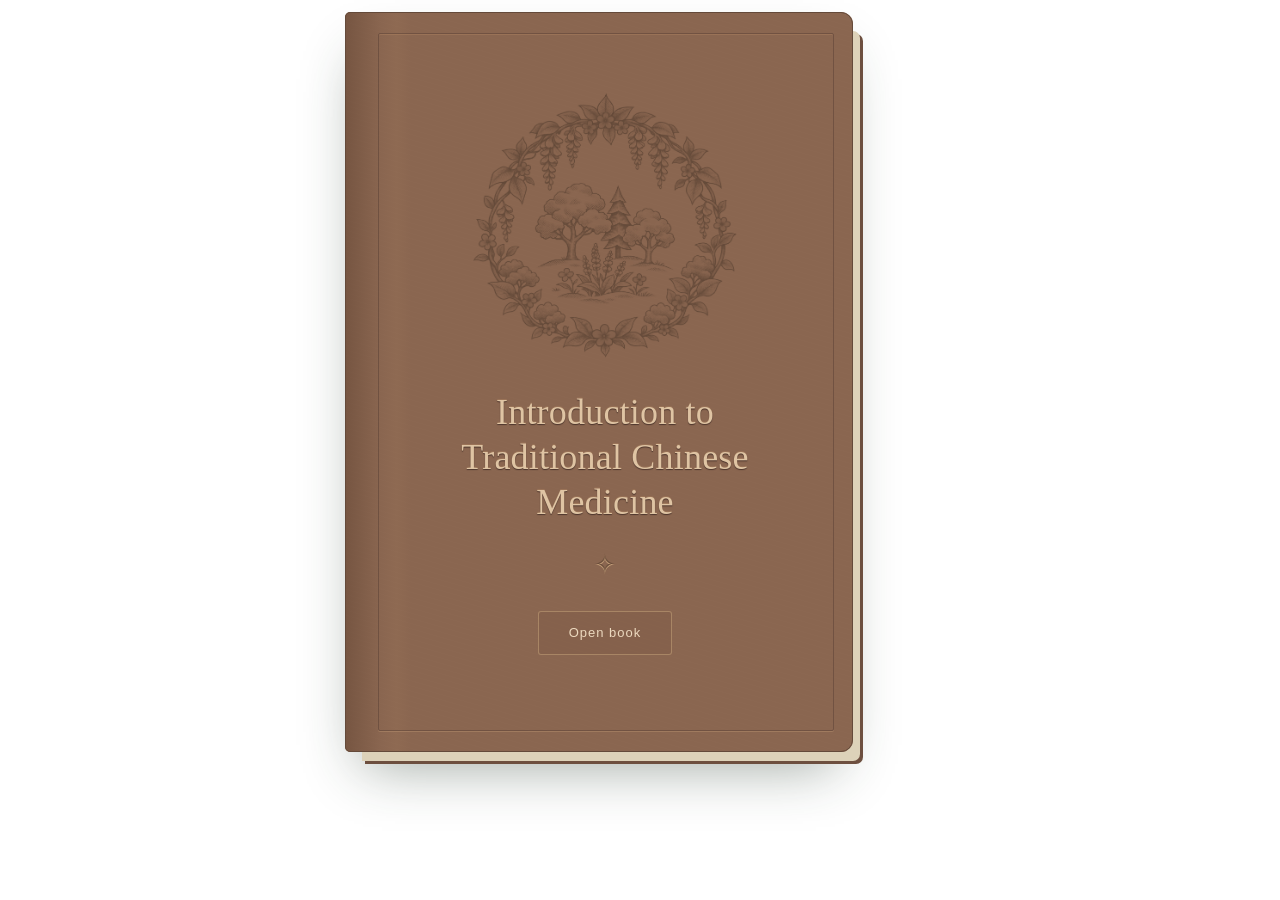
<file: booklet/index.html>
<!doctype html>
<html lang="en"><head><meta charset="utf-8"><meta name="viewport" content="width=device-width, initial-scale=1"><title>Introduction to Traditional Chinese Medicine</title><link rel="stylesheet" href="styles.css"><script defer src="data.js"></script><script defer src="basics.js"></script><script defer src="basics-view.js"></script><script defer src="materials-data.js"></script><script defer src="materials-assets.js"></script><script defer src="materials-view.js"></script><script defer src="valley-data.js"></script><script defer src="valley-view.js"></script><script defer src="app.js"></script></head>
<body><div class="app"><header class="masthead"><a class="brand" href="#basics">Herbal Valley<br><span>Field Guide</span></a><div class="tools"><button id="close-book" hidden>Close book</button><label><input id="motion" type="checkbox"> Reduce motion</label><button id="quick">Quick reference <span aria-hidden="true">↗</span></button></div></header>
<main aria-label="Interactive field guide"><div class="book-wrap"><div class="book" id="book"><section id="cover" aria-label="Book cover" hidden><div class="cover-inner"><div class="cover-emblem" aria-hidden="true"></div><h1>Introduction to<br>Traditional Chinese<br>Medicine</h1><div class="cover-flourish" aria-hidden="true">✧</div><button id="open-book">Open book</button></div></section><div id="pages" class="pages"></div><nav class="chapter-tabs" aria-label="Chapters"></nav></div></div>
<footer class="navigation"><button id="previous" aria-label="Previous page">← <span>Previous</span></button><p id="position" role="status" aria-live="polite"></p><button id="next" aria-label="Next page"><span>Next</span> →</button></footer></main><div class="edition"><span>Chinese Herbal Culture Carnival</span><span>Framework edition · 01</span></div></div>
<dialog id="card" aria-labelledby="card-title"><button class="close" aria-label="Close material card">×</button><div id="card-body"></div><button id="card-done">Return to the book</button></dialog></body></html>
</file>
<file: booklet/styles.css>
:root{--sage:#dce1d3;--ink:#304c3d;--muted:#6c7363;--paper:#fbf7e9;--line:#d8d1b9;--wood:#8a6650}*{box-sizing:border-box}body{margin:0;background:var(--sage);color:var(--ink);font:16px/1.6 Georgia,'Times New Roman',serif;background-image:radial-gradient(ellipse at 50% 0%,#edf0e7 0%,transparent 65%)}button,a,input{ -webkit-tap-highlight-color:transparent}button{font:13px/1.4 Arial,sans-serif;cursor:pointer;color:inherit;background:none;border:1px solid var(--line);padding:12px 20px;border-radius:3px}button:hover:not(:disabled){background:#e9ecdf}button:disabled{opacity:.35;cursor:default}:focus-visible{outline:3px solid #a66a3d;outline-offset:5px}a{color:inherit}.app{max-width:1320px;margin:auto;padding:28px 66px 20px}.masthead{display:flex;justify-content:space-between;align-items:center;margin-bottom:36px}.brand{text-decoration:none;font-size:25px;line-height:1.1;letter-spacing:-.6px}.brand span{font-style:italic;font-size:21px}.tools{display:flex;align-items:center;gap:28px;font:12px Arial,sans-serif}.tools label{display:flex;align-items:center;gap:8px;cursor:pointer}input{accent-color:var(--ink)}#quick{background:var(--ink);color:#fff;border-color:var(--ink);padding:12px 18px}#quick:hover{background:#45614d}.book-wrap{padding-right:48px}.book{position:relative;border-radius:6px 12px 12px 6px;background:var(--wood);padding:7px 8px 11px;box-shadow:0 25px 40px -24px #343f2d99,0 3px 0 #c3bca4}.pages{display:grid;grid-template-columns:1fr 1fr;min-height:600px;background:var(--paper);border-radius:3px 7px 7px 3px;position:relative}.pages:after{content:'';position:absolute;inset:0;pointer-events:none;background:linear-gradient(90deg,transparent 47%,#9a89600a 49%,#8a79512a 50%,#fff8 51%,transparent 54%)}.page{position:relative;padding:38px 44px 54px;min-width:0}.page+.page{border-left:1px solid #c9c1a355}.running{display:flex;justify-content:space-between;font:10px Arial,sans-serif;text-transform:uppercase;letter-spacing:1.5px;border-bottom:1px solid var(--line);padding-bottom:15px;color:var(--muted)}h1,h2,h3,p{margin-top:0}.page h1{font-size:42px;line-height:1.1;font-weight:400;letter-spacing:-1.4px;margin:35px 0 12px}.subtitle{font-style:italic;font-size:18px;color:var(--muted);margin-bottom:26px}.rule{width:44px;border-top:2px solid #9b8762;margin:28px 0}.empty{color:var(--muted);font:13px/1.8 Arial,sans-serif;max-width:260px}.blank-area{border:1px solid var(--line);height:360px;margin-top:34px;display:flex;align-items:center;justify-content:center;position:relative}.blank-area:before,.blank-area:after{content:'✧';position:absolute;font-size:18px;color:#b0a789;left:50%;transform:translateX(-50%)}.blank-area:before{top:-15px;background:var(--paper);padding:0 14px}.blank-area:after{bottom:-15px;background:var(--paper);padding:0 14px}.blank-area p{font-style:italic;color:#7e806e;font-size:14px}.folio{position:absolute;bottom:22px;left:44px;right:44px;display:flex;justify-content:space-between;font:10px Arial,sans-serif;color:var(--muted);letter-spacing:1px}.chapter-tabs{position:absolute;top:48px;left:calc(100% - 1px);display:flex;flex-direction:column;gap:12px;width:43px}.chapter-tabs button{writing-mode:vertical-rl;padding:19px 12px;height:137px;border:1px solid #aeb7a3;border-left:0;border-radius:0 5px 5px 0;background:#c5ceba;font-size:12px;letter-spacing:.3px;box-shadow:3px 2px 3px #0000000a}.chapter-tabs button[aria-current]{background:var(--ink);color:#fff;border-color:var(--ink)}.navigation{display:flex;justify-content:space-between;align-items:center;margin:25px 48px 0 0;font:12px Arial,sans-serif}.navigation button{border-color:#a7b49e;min-width:115px}.navigation p{margin:0;color:#52634e;font-size:12px}.edition{display:flex;justify-content:space-between;margin:30px 48px 0 0;font:10px Arial,sans-serif;text-transform:uppercase;letter-spacing:1.5px;color:#687661}.small-label{font:10px Arial,sans-serif;text-transform:uppercase;letter-spacing:1px}.region-table{margin-top:24px}.region-row{display:grid;grid-template-columns:1fr 1fr;gap:16px;padding:18px 0;border-top:1px solid var(--line);font:12px/1.5 Arial,sans-serif;min-height:100px}.region-slot{display:flex;gap:12px;align-items:center}.image-slot{display:block;flex:0 0 44px;height:44px;border:1px dashed #b6b8a3;background:#f0efdf}.pending{color:#7b7d6b;font-style:italic}.region-row button{padding:5px}.region-row img,.material-grid img{width:44px;height:44px;object-fit:cover}.material-grid{display:grid;grid-template-columns:1fr 1fr;gap:12px}.material-grid button{display:flex;align-items:center;gap:10px;text-align:left}.turn{animation:turn .32s ease-out;transform-origin:center}@keyframes turn{from{opacity:.45;transform:perspective(1600px) rotateY(-5deg)}to{opacity:1;transform:none}}dialog{border:1px solid #c3b99d;border-radius:6px;background:var(--paper);color:var(--ink);max-width:480px;width:calc(100% - 40px);padding:40px;box-shadow:0 25px 80px #0005}dialog::backdrop{background:#243d3299}dialog h2{font-size:32px;font-weight:400;margin:18px 0}dialog p{font:14px/1.7 Arial,sans-serif}dialog img{max-width:100%;max-height:220px}.close{position:absolute;right:10px;top:10px;padding:5px 12px;font-size:24px;border:0}#card-done{margin-top:20px}body.reduced *{animation:none!important;transition:none!important}@media(prefers-reduced-motion:reduce){*{animation:none!important;transition:none!important}}@media(max-width:760px){.app{padding:20px 18px}.masthead{align-items:flex-start;gap:16px;margin-bottom:22px}.brand{font-size:21px}.brand span{font-size:18px}.tools{gap:12px;flex-direction:column-reverse;align-items:flex-end;font-size:11px}#quick{padding:9px 11px}.book-wrap{padding:45px 0 0}.book{padding:5px 5px 9px}.pages{grid-template-columns:1fr;min-height:570px}.page{padding:28px 26px 58px}.page h1{font-size:36px}.chapter-tabs{top:-44px;left:0;width:100%;flex-direction:row;gap:5px;padding:0 5px}.chapter-tabs button{writing-mode:horizontal-tb;height:42px;flex:1;padding:10px 4px;border:1px solid #aeb7a3;border-radius:5px 5px 0 0;font-size:11px}.folio{left:26px;right:26px}.navigation{margin-right:0;gap:10px}.navigation button{min-width:auto;padding:11px 13px}.navigation p{text-align:center;font-size:11px}.edition{margin-right:0;font-size:8px;gap:20px}.blank-area{height:350px}}
@media(max-width:760px){.pages:after{display:none}}
/* Local TCM Basics additions */
.basics-page{font:14px/1.6 Arial,sans-serif;padding-top:30px}.basics-page .unit-label{display:block;margin-top:23px;font:10px Arial,sans-serif;letter-spacing:1.3px;text-transform:uppercase;color:var(--muted)}.basics-page h1{font:36px/1.1 Georgia,serif;letter-spacing:-1px;margin:10px 0 19px}.basics-page h2{font:21px/1.2 Georgia,serif;margin:20px 0 12px}.basics-page p{margin-bottom:16px}.parts-list{margin:20px 0}.parts-list>div{display:grid;grid-template-columns:100px 1fr;gap:10px;padding:8px 0;border-bottom:1px solid #d8d1b970;font-size:12px;line-height:1.5}dt{font-weight:600}dd{margin:0}.takeaway{border-left:2px solid #9b8762;padding-left:14px;margin:22px 0 15px;font:italic 16px/1.5 Georgia,serif}.sources{font:11px/1.7 Arial,sans-serif;color:#56694f;margin:14px 0}.sources summary,.learn summary{cursor:pointer;padding:8px 0}.sources a{display:block;padding:5px 0;overflow-wrap:anywhere}.plant-figure{margin:0;text-align:center;position:relative}.plant-figure img{width:100%;height:265px;object-fit:contain}.plant-figure figcaption{font-size:9px;color:var(--muted)}.part-callouts{display:grid;grid-template-columns:1fr 1fr;gap:18px;margin-top:18px;font-size:12px}.part-callouts b{color:var(--ink);font-size:12px}.part-callouts p{margin:5px 0}.nature-labels{display:flex;flex-wrap:wrap;gap:7px;margin:25px 0}.nature{padding:9px 12px;border:1px solid #acb8ad;border-radius:2px;font-size:12px}.n0{background:#dbe5e6}.n1{background:#e8efeb}.n2{background:#eae8d6}.n3{background:#f0e1c9}.n4{background:#e7c9b4}.learn{border-top:1px solid var(--line);border-bottom:1px solid var(--line);margin:15px 0;font-size:12px}.learn summary{font-weight:600}.learn p{margin:10px 0 15px}.nature-examples>div{display:flex;justify-content:space-between;gap:15px;border-bottom:1px solid var(--line);padding:15px 0;font-size:13px}.nature-examples dd{font-weight:600;color:#805d40}.field-list>div{padding:22px 0;border-bottom:1px solid var(--line)}.field-list dt{font:19px Georgia,serif;margin-bottom:9px}.field-list dd{font-size:13px;color:var(--muted)}.category-list>div{display:flex;align-items:center;gap:20px;padding:22px 0;border-bottom:1px solid var(--line)}.category-list span{font:italic 17px Georgia;color:#8b8065}.category-list h2{margin:0;font-size:23px}.small-note{font-size:11px;line-height:1.7;color:#646e5b}.ginger-pair{display:grid;grid-template-columns:1fr 1fr;gap:20px;margin:12px 0 20px}.ginger-pair section+section{border-left:1px solid var(--line);padding-left:20px}.ginger-pair img{width:100%;height:115px;object-fit:contain;mix-blend-mode:multiply}.ginger-pair h2{font-size:21px;margin:10px 0}.ginger-pair dl{font-size:12px}.ginger-pair dt{font-size:10px;color:var(--muted);margin-top:12px}.ginger-pair dd{margin-top:4px}.valley-link{border:0;border-bottom:1px solid var(--ink);padding:10px 0;font:italic 15px/1.5 Georgia,serif;text-align:left}.pages:has(.basics-page){min-height:740px}@media(max-width:760px){.basics-page{padding:25px 24px 65px}.basics-page h1{font-size:32px}.pages:has(.basics-page){min-height:650px}.parts-list>div{grid-template-columns:85px 1fr}.ginger-pair{gap:12px}.ginger-pair section+section{padding-left:12px}.ginger-pair h2{font-size:19px}}
.plant-art{position:relative;width:177px;margin:auto}.plant-pin{position:absolute;width:26px;height:26px;display:grid;place-items:center;border-radius:50%;background:var(--paper);border:1px solid var(--ink);color:var(--ink);font:11px Arial,sans-serif;box-shadow:0 2px 6px #0002}.plant-pin.bud{top:12%;left:80%}.plant-pin.stem{top:51%;left:15%}
.ginger-pair img{mask-image:linear-gradient(to right,transparent,#000 12%,#000 88%,transparent),linear-gradient(to bottom,transparent,#000 15%,#000 85%,transparent);mask-composite:intersect;-webkit-mask-composite:source-in}
/* Botanical artwork sits beneath page content, including overlapping text. */
.page{isolation:isolate}
.page::before{content:'';position:absolute;z-index:-1;top:55px;bottom:45px;left:0;width:80px;background:url('assets/botanical-margin.webp') left center / 300px 100% no-repeat;opacity:.58;pointer-events:none;mask-image:linear-gradient(to right,#000 55%,transparent)}
.page:nth-child(even)::before{left:auto;right:0;transform:scaleX(-1)}
@media(max-width:760px){.page::before,.page:nth-child(even)::before{left:0;right:auto;transform:none;width:44px;background-size:170px 100%;opacity:.48;top:50px;bottom:50px}}
/* Materials atlas: four full-button entries on each leaf. */
.material-grid{grid-template-columns:repeat(2,minmax(0,1fr));gap:22px 18px;margin:25px 0 18px}.material-grid button{min-width:0;display:flex;flex-direction:column;justify-content:center;gap:14px;padding:18px 12px;background:#fbf7e980;border:1px solid #bcb79f80;min-height:205px;text-align:center;transition:background .15s,border-color .15s,box-shadow .15s}.material-grid button:hover{border-color:#8a9b80;background:#e6eadc80;box-shadow:0 3px 10px #40503710}.material-grid img{width:100%;height:132px;object-fit:contain;object-position:center;mask-image:linear-gradient(to right,transparent,#000 7%,#000 93%,transparent);mix-blend-mode:multiply}.material-grid span{font:18px/1.3 Georgia,serif;overflow-wrap:normal}.pages:has(.material-grid){min-height:720px}#card{width:min(940px,calc(100% - 40px));max-width:940px;max-height:90dvh;padding:44px 34px 25px;overflow-y:auto;overscroll-behavior:contain}#card::backdrop{backdrop-filter:blur(3px)}.material-card-layout{display:grid;grid-template-columns:1.1fr 1fr;gap:32px;align-items:center}.card-visual img{display:block;width:100%;height:auto;max-height:60dvh;object-fit:contain;mix-blend-mode:multiply}.card-information h2{margin:10px 0 22px;font-size:36px;line-height:1.15}.card-information dl{font:14px/1.55 Arial,sans-serif;margin:0}.card-information dl>div{padding:10px 0;border-top:1px solid var(--line)}.card-information dt{font-size:10px;letter-spacing:1px;text-transform:uppercase;color:var(--muted);margin-bottom:4px}.card-information dd{margin:0;overflow-wrap:anywhere}.card-information a{font-size:12px;text-underline-offset:3px}#card .close{z-index:2;background:var(--paper)}#card-done{display:block;margin:24px 0 0 auto}.card-open{overflow:hidden}
@media(max-width:760px){.material-grid{gap:15px 12px}.material-grid button{min-height:190px;padding:15px 8px;gap:12px}.material-grid img{height:120px}.material-grid span{font-size:17px}.pages:has(.material-grid){min-height:640px}#card{width:calc(100% - 24px);max-height:92dvh;padding:45px 22px 23px}.material-card-layout{grid-template-columns:1fr;gap:20px}.card-visual img{height:210px;max-height:30dvh;width:100%;object-fit:contain}.card-information h2{font-size:30px;margin-bottom:18px}.card-information dl{font-size:14px}#card-done{width:100%}}
/* Bilingual material names and one chapter heading per spread. */
.chapter-heading-space{height:46.2px;margin:35px 0 12px}
.material-grid .material-name{display:flex;flex-direction:column;gap:5px;align-items:center;width:100%}
.material-grid .material-name [lang="zh-Hans"]{font:20px/1.35 'Songti SC','Noto Serif CJK SC',serif;letter-spacing:2px}
.material-grid .material-name [lang="en"]{font:17px/1.3 Georgia,serif}
.material-grid button{min-height:235px}
.card-material-name{text-align:center;margin:22px 0 0!important;display:flex;flex-direction:column;gap:8px;line-height:1.3}
.card-material-name [lang="zh-Hans"]{font:30px/1.3 'Songti SC','Noto Serif CJK SC',serif;letter-spacing:3px}
.card-material-name [lang="en"]{font:27px/1.3 Georgia,serif}
.card-information{text-align:center;align-self:center;width:100%}
.card-information dl>div{padding:14px 4px}
@media(max-width:760px){.chapter-heading-space{height:39.6px}.material-grid button{min-height:220px}.material-grid .material-name [lang="zh-Hans"]{font-size:19px}.material-grid .material-name [lang="en"]{font-size:16px}.card-material-name [lang="zh-Hans"]{font-size:26px}.card-material-name [lang="en"]{font-size:23px}}
/* TCM opening and bilingual terminology: retain the established leaf size. */
.pages:has(.basics-page){height:740px;min-height:740px}
.basics-page{display:flex;flex-direction:column;min-height:0;padding-bottom:22px}
.basics-page .running{flex-shrink:0}.basics-content{flex:1;min-height:0;overflow-y:auto;overflow-x:hidden;scrollbar-width:thin;scrollbar-color:#b9bba5 transparent;padding-right:5px;overscroll-behavior:contain}
.basics-page .folio{position:static;flex-shrink:0;margin-top:18px}
.basics-page h1{font-size:28px;line-height:1.2;letter-spacing:-.5px;margin:8px 0 13px}
.basics-page .unit-label{margin-top:17px;font-size:9px;letter-spacing:.7px}
.tcm-definition{border-left:3px solid #8c9c79;padding:2px 0 2px 15px;margin:19px 0 14px}
.tcm-definition h2{font:22px/1.3 Georgia,serif;margin:0 0 8px}.tcm-definition p{font-size:12px;line-height:1.65;margin:0}
.basics-introduction{font-size:12px;line-height:1.6;margin-bottom:8px!important}
.parts-list{margin:12px 0}.parts-list>div{grid-template-columns:145px 1fr;padding:6px 0;font-size:11px;line-height:1.45}
.basics-page .category-list h2{font-size:20px;line-height:1.5}.category-list>div{padding:18px 0}.basics-page .field-list dt{font-size:17px;line-height:1.5}
.basics-page .ginger-pair h2{font-size:19px;line-height:1.5}.ginger-pair dt{line-height:1.5}.nature-examples>div{font-size:12px}.nature-labels{gap:6px;margin:20px 0}.nature{padding:8px;font-size:12px}
@media(max-width:760px){.pages:has(.basics-page){height:650px;min-height:650px}.basics-page{padding-bottom:22px}.basics-page h1{font-size:26px}.parts-list>div{grid-template-columns:110px 1fr}.tcm-definition{padding-left:11px}.ginger-pair{grid-template-columns:1fr}.ginger-pair section+section{border-left:0;border-top:1px solid var(--line);padding-left:0;padding-top:15px}}
/* Supplied transparent cutouts render with their original colors and alpha. */
.material-grid img,.card-visual img{mask-image:none;-webkit-mask-image:none;mix-blend-mode:normal}
/* A constant leaf size across all chapters, with independent reading-area scrolling. */
.pages,.pages:has(.basics-page),.pages:has(.material-grid){height:740px;min-height:740px}
.page{display:flex;flex-direction:column;min-height:0;padding-bottom:22px}
.page>.running{flex-shrink:0}
.page-content{flex:1;min-height:0;overflow-y:auto;overflow-x:hidden;scrollbar-width:thin;scrollbar-color:#b9bba5 transparent;padding-right:5px;overscroll-behavior:contain}
.page>.folio{position:static;flex-shrink:0;margin-top:18px}
.material-grid img{display:block;margin-inline:auto;object-position:50% 50%}
.card-visual{text-align:center}.card-visual img{margin-inline:auto;object-position:50% 50%}
@media(max-width:760px){.pages,.pages:has(.basics-page),.pages:has(.material-grid){height:650px;min-height:650px}}
/* Six confirmed game regions, cropped from the latest supplied map. */
.valley-context{font:12px/1.6 Arial,sans-serif;color:var(--muted);margin:0 0 12px}
.valley-regions{display:flex;flex-direction:column}
.valley-region{display:grid;grid-template-columns:minmax(0,1fr) minmax(0,1.1fr);align-items:center;gap:16px;min-height:154px;padding:16px 0;border-top:1px solid var(--line)}
.valley-location{min-width:0}.valley-location>img{display:block;width:100%;height:94px;object-fit:contain;border-radius:3px}
.valley-location h2{font:19px/1.3 Georgia,serif;text-align:center;margin:8px 0 0}
.valley-materials{display:grid;grid-template-columns:repeat(var(--herb-count),minmax(0,1fr));justify-items:center;align-items:center;gap:7px;min-width:0}
.valley-herb{display:flex;align-items:center;justify-content:center;width:128px;max-width:100%;height:140px;max-height:140px;overflow:hidden}
.valley-herb img{display:block;width:100%;height:100%;object-fit:contain;object-position:center;pointer-events:none}
@media(max-width:760px){.valley-region{gap:10px;min-height:152px}.valley-location>img{height:84px}.valley-location h2{font-size:17px}.valley-materials{gap:3px}.valley-herb{width:102px;height:114px}}
/* Bound cover and physical paper motion. */
[hidden]{display:none!important}
.book{perspective:2200px;isolation:isolate;box-shadow:0 26px 40px -23px #343f2d99,0 3px 0 #c3bca4,0 6px 0 #eee7cf,0 8px 0 #b5a98b,0 11px 0 #e6dec6,0 14px 0 #775a47}
.book-wrap.is-closed{max-width:550px;padding-right:0;margin-inline:auto}
.book.is-closed{padding:0;border-radius:5px 12px 12px 5px;box-shadow:12px 14px 0 -5px #ddd2b9,15px 17px 0 -5px #6d4f3f,0 30px 55px -18px #24372977}
#cover{height:740px;color:#e2cbb0;background:var(--wood);border-radius:5px 12px 12px 5px;position:relative;overflow:hidden;border:1px solid #644a3a;background-image:linear-gradient(90deg,#50352655,transparent 7%,#c69a6c12 10%,transparent 13%),repeating-linear-gradient(16deg,#ffffff02 0 1px,transparent 1px 5px)}
#cover:before{content:'';position:absolute;inset:20px 18px 20px 32px;border:1px solid #4d352d66;border-radius:2px;box-shadow:0 1px 0 #c8a17b55,inset 0 1px 0 #b88d6650;pointer-events:none}
.cover-inner{height:100%;display:flex;flex-direction:column;align-items:center;justify-content:center;padding:48px 38px 45px 50px;text-align:center;gap:0}
.cover-emblem{width:270px;max-width:85%;height:270px;flex-shrink:0;background:#503b2d;-webkit-mask:url('assets/cover-engraving.webp') center/contain no-repeat;mask:url('assets/cover-engraving.webp') center/contain no-repeat;filter:drop-shadow(0 1px 0 #c9a37c);opacity:.72;margin:-22px 0 30px}
#cover h1{font:36px/1.25 Georgia,serif;font-weight:400;letter-spacing:.2px;margin:0;color:#dfc4a3;text-shadow:0 1px 1px #4c352c,0 -1px 0 #b98e6655}
.cover-flourish{color:#50382999;font-size:26px;margin:19px 0 26px;text-shadow:0 1px 0 #c7a17c}
#open-book{border:1px solid #d1ae8477;color:#ecd9bf;background:#74523e33;padding:12px 30px;letter-spacing:1px}#open-book:hover{background:#593e2d55}
.turning-leaf{position:absolute!important;top:7px;bottom:11px;width:calc(50% - 8px);height:auto!important;background:var(--paper);z-index:30;pointer-events:none;backface-visibility:hidden;box-shadow:-8px 0 20px #5a4b3033;overflow:hidden}
.turn-forward{right:8px;transform-origin:left center;animation:leaf-forward .7s cubic-bezier(.25,.55,.25,1) both}
.turn-back{left:8px;transform-origin:right center;animation:leaf-back .7s cubic-bezier(.25,.55,.25,1) both}
.turning-leaf:after{content:'';position:absolute;inset:0;pointer-events:none;background:linear-gradient(90deg,#634b2b22,transparent 30%,#ffffff55 80%,#674a2933)}
@keyframes leaf-forward{0%{transform:rotateY(0);opacity:1}65%{opacity:1}100%{transform:rotateY(-175deg);opacity:0}}
@keyframes leaf-back{0%{transform:rotateY(0);opacity:1}65%{opacity:1}100%{transform:rotateY(175deg);opacity:0}}
.book-opening{animation:book-open .7s ease both}.book-closing{animation:book-close .65s ease both}
@keyframes book-open{from{transform:perspective(2200px) rotateY(-16deg);opacity:.5}to{transform:none;opacity:1}}
@keyframes book-close{from{transform:perspective(2200px) rotateY(17deg);opacity:.6}to{transform:none;opacity:1}}
@media(max-width:760px){#cover{height:650px}.cover-inner{padding:32px 28px 32px 40px}.cover-emblem{width:220px;height:220px;margin:0 0 28px}#cover h1{font-size:29px}.turning-leaf{width:calc(100% - 10px);left:5px;right:5px;top:5px;bottom:9px}.tools{gap:8px}#close-book{font-size:11px;padding:7px 10px}}

/* Embedded in Herbal Valley: remove only the surrounding webpage furniture. */
html,body{background:transparent!important;background-image:none!important;}
.app{padding:12px 52px 12px 12px!important;max-width:1100px!important;}
.masthead,.edition{display:none!important;}
.book-wrap{padding-right:42px!important;}
.navigation{margin-top:16px!important;}
@media(max-width:720px){.app{padding:10px 38px 10px 8px!important}.book-wrap{padding-right:30px!important}}
/* V18: clearly visible floating liquid-glass page controls */
.navigation{position:relative!important;z-index:60!important;margin:14px 48px 0 0!important;min-height:58px;gap:12px!important}
.navigation button{min-width:148px!important;min-height:48px!important;padding:12px 22px!important;border:1px solid rgba(255,255,255,.78)!important;border-radius:999px!important;background:rgba(244,250,242,.74)!important;color:#254535!important;box-shadow:0 6px 24px rgba(22,43,29,.22),inset 0 1px 1px rgba(255,255,255,.95)!important;backdrop-filter:blur(20px) saturate(150%)!important;-webkit-backdrop-filter:blur(20px) saturate(150%)!important;font:600 14px/1.3 Georgia,serif!important;opacity:1!important}
.navigation button:hover:not(:disabled){background:rgba(255,255,255,.94)!important;transform:translateY(-2px)}
.navigation button:disabled{opacity:.5!important;cursor:not-allowed}
.navigation p{background:rgba(245,250,241,.7);border:1px solid rgba(255,255,255,.5);border-radius:999px;padding:8px 15px;color:#304c3d!important;backdrop-filter:blur(12px);-webkit-backdrop-filter:blur(12px)}
@media(max-width:760px){.navigation{margin-right:0!important}.navigation button{min-width:96px!important;padding:10px 13px!important}}
</file>
